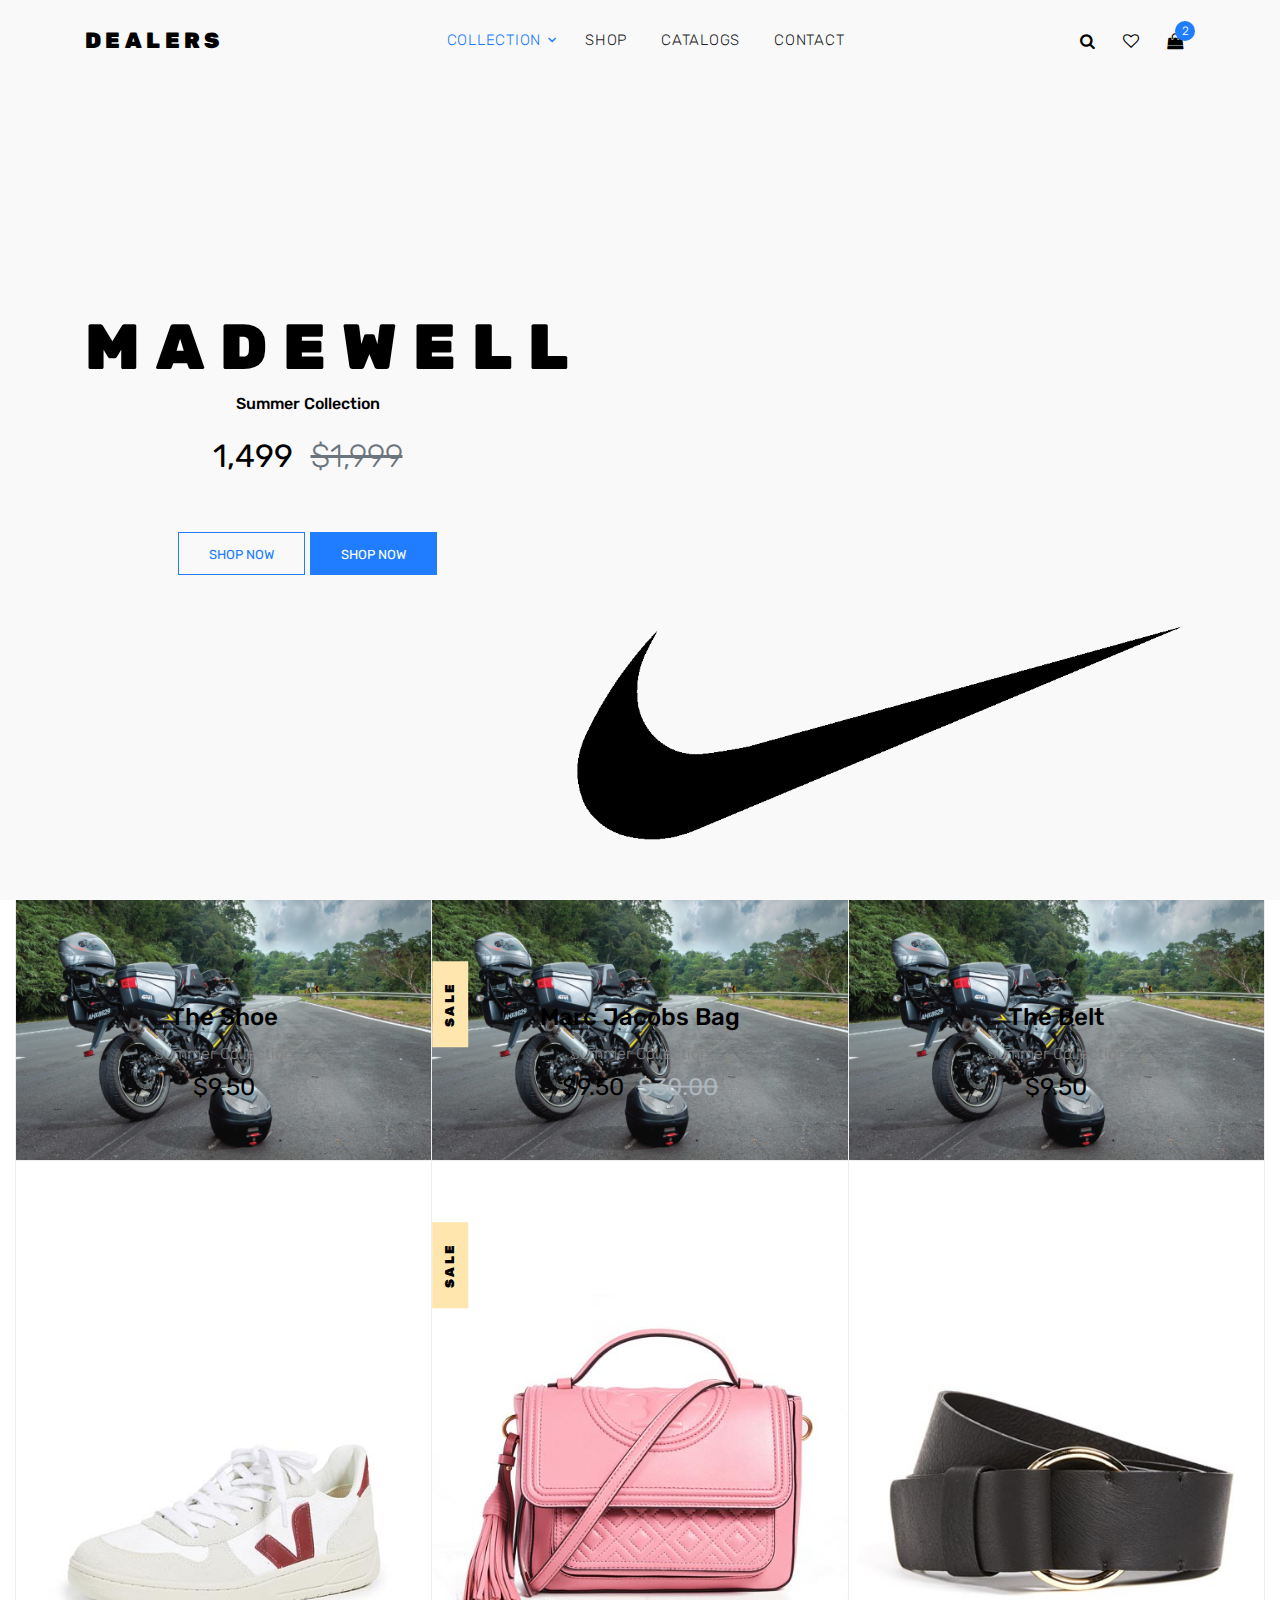
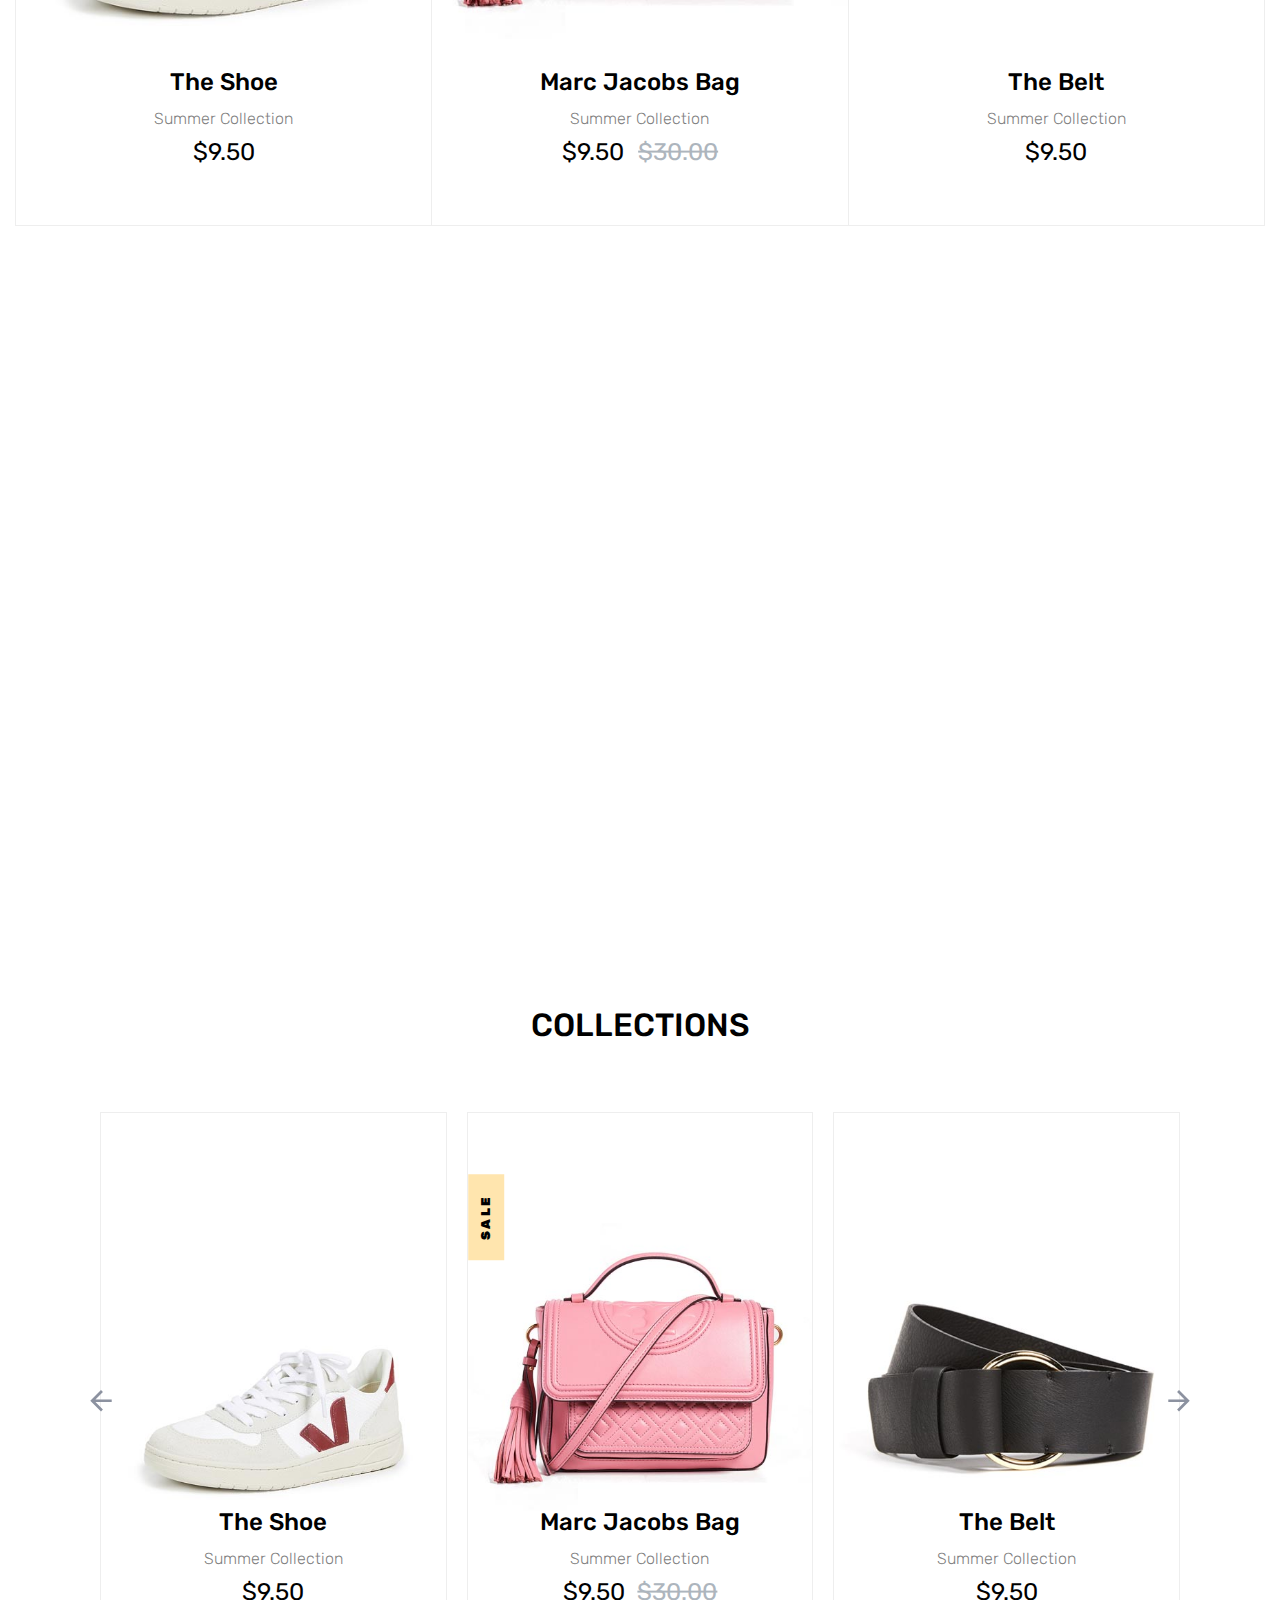
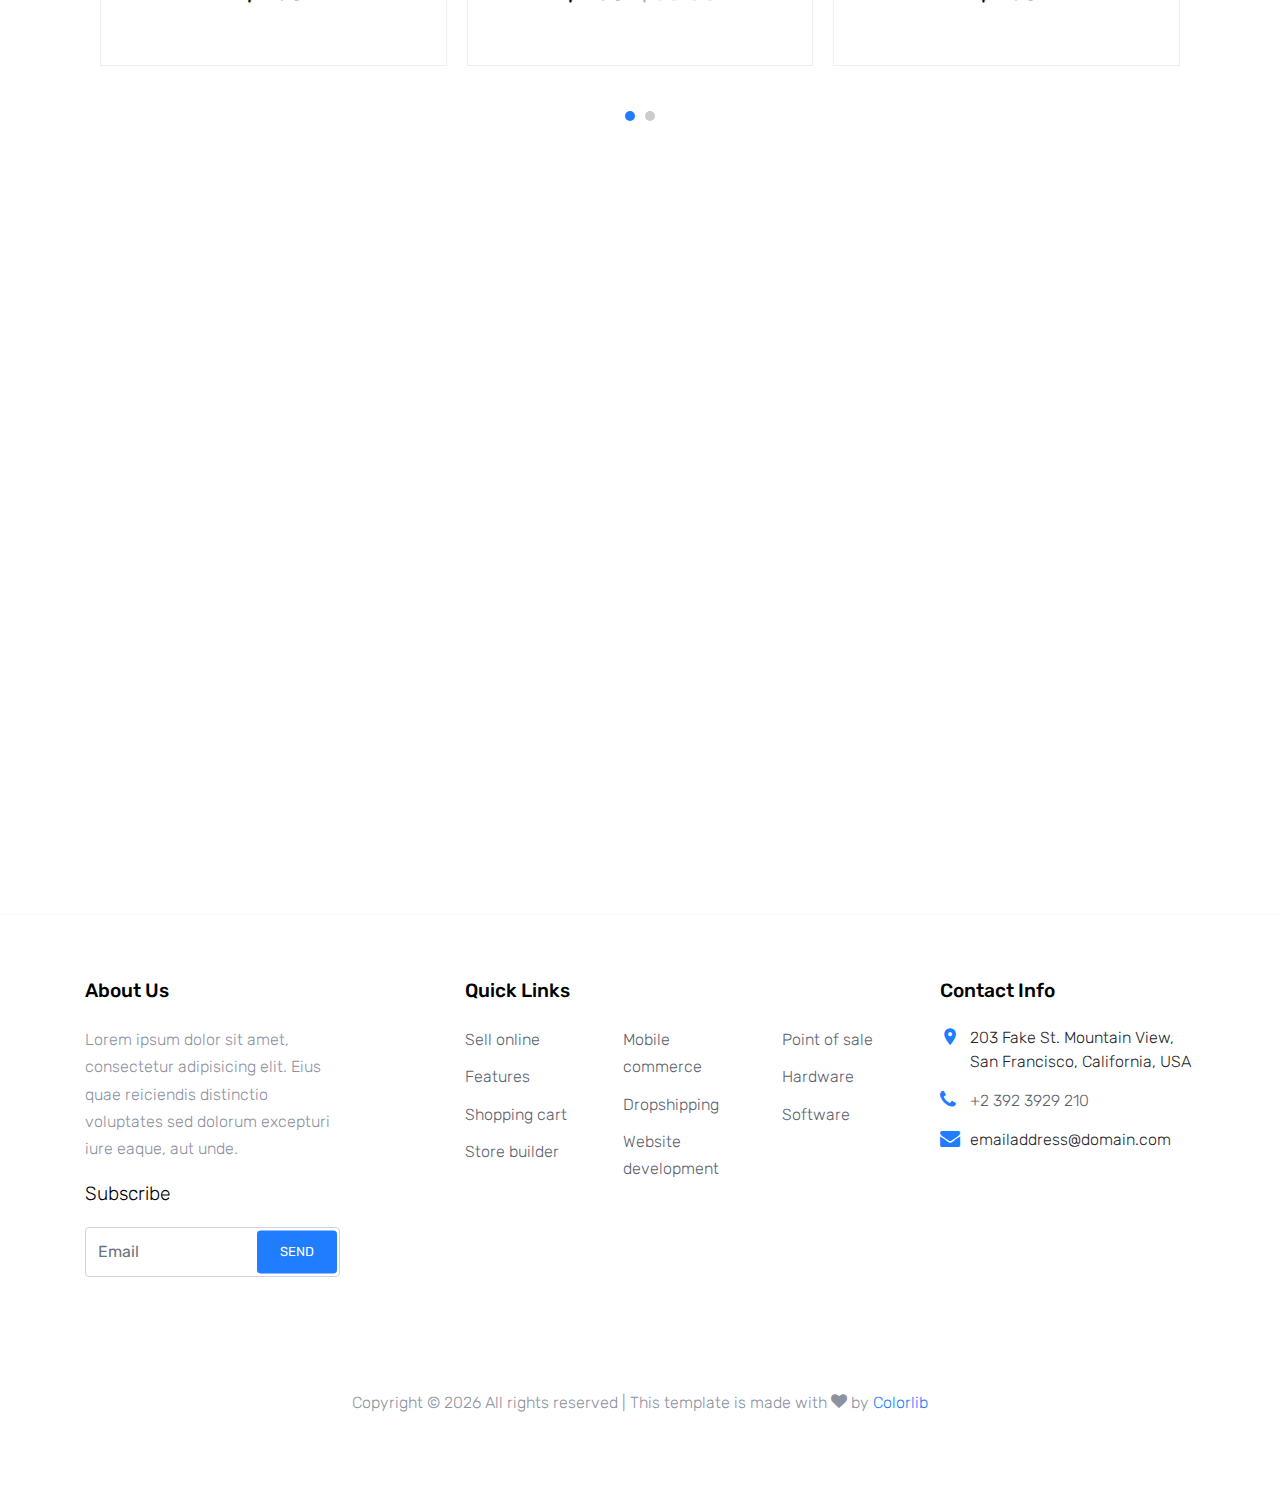
<file: dealers/index.html>
<!DOCTYPE html>
<html lang="en">

<head>
    <title>Givi</title>
    <link rel="shortcut-icon" href="" <meta charset="utf-8">
    <meta name="viewport" content="width=device-width, initial-scale=1, shrink-to-fit=no">

    <link href="https://fonts.googleapis.com/css?family=Rubik:400,700" rel="stylesheet">
    <link rel="stylesheet" href="fonts/icomoon/style.css">

    <link rel="stylesheet" href="css/bootstrap.min.css">
    <link rel="stylesheet" href="css/magnific-popup.css">
    <link rel="stylesheet" href="css/jquery-ui.css">
    <link rel="stylesheet" href="css/owl.carousel.min.css">
    <link rel="stylesheet" href="css/owl.theme.default.min.css">


    <link rel="stylesheet" href="css/aos.css">

    <link rel="stylesheet" href="css/style.css">

</head>

<body>

    <div class="site-wrap" style="min-height: calc(100vh - 392.16px)">


        <div class="site-navbar bg-white py-2">

            <div class="search-wrap">
                <div class="container">
                    <a href="#" class="search-close js-search-close"><span class="icon-close2"></span></a>
                    <form action="#" method="post">
                        <input type="text" class="form-control" placeholder="Search keyword and hit enter...">
                    </form>
                </div>
            </div>

            <div class="container">
                <div class="d-flex align-items-center justify-content-between">
                    <div class="logo">
                        <div class="site-logo">
                            <a href="index.html" class="js-logo-clone">Dealers</a>
                        </div>
                    </div>
                    <div class="main-nav d-none d-lg-block">
                        <nav class="site-navigation text-right text-md-center" role="navigation">
                            <ul class="site-menu js-clone-nav d-none d-lg-block">
                                <li class="has-children active">
                                    <a href="index.html">Collection</a>
                                    <ul class="dropdown">
                                        <li><a href="#">Men</a></li>
                                        <li><a href="#">Women</a></li>
                                        <li><a href="#">Children</a></li>
                                        <li class="has-children">
                                            <a href="#">Sub Menu</a>
                                            <ul class="dropdown">
                                                <li><a href="#">Men</a></li>
                                                <li><a href="#">Women</a></li>
                                                <li><a href="#">Children</a></li>
                                            </ul>
                                        </li>
                                    </ul>
                                </li>

                                <li><a href="shop.html">Shop</a></li>
                                <li><a href="#">Catalogs</a></li>
                                <li><a href="contact.html">Contact</a></li>
                            </ul>
                        </nav>
                    </div>
                    <div class="icons">
                        <a href="#" class="icons-btn d-inline-block js-search-open"><span class="icon-search"></span></a>
                        <a href="#" class="icons-btn d-inline-block"><span class="icon-heart-o"></span></a>
                        <a href="cart.html" class="icons-btn d-inline-block bag">
                            <span class="icon-shopping-bag"></span>
                            <span class="number">2</span>
                        </a>
                        <a href="#" class="site-menu-toggle js-menu-toggle ml-3 d-inline-block d-lg-none"><span class="icon-menu"></span></a>
                    </div>
                </div>
            </div>
        </div>

        <div class="site-blocks-cover" data-aos="fade">
            <div class="container">

                <div class="row align-items-center">
                    <div class="col-lg-5 text-center">
                        <div class="featured-hero-product w-100">
                            <h1 class="mb-2">Madewell</h1>
                            <h4>Summer Collection</h4>
                            <div class="price mt-3 mb-5"><strong>1,499</strong> <del>$1,999</del></div>
                            <p><a href="#" class="btn btn-outline-primary rounded-0">Shop Now</a> <a href="#" class="btn btn-primary rounded-0">Shop Now</a></p>
                        </div>
                    </div>
                    <div class="col-lg-7 align-self-end text-center text-lg-right">
                        <img src="images/_.png" alt="Image" class="img-fluid img-1">
                    </div>

                </div>
            </div>

        </div>


        <div class="products-wrap border-top-0">
            <div class="container-fluid">
                <div class="row no-gutters products">
                    <div class="col-6 col-md-6 col-lg-4">
                        <a href="#" class="item">
                            <img src="images/new/hero_2.jpg" alt="Image" class="img-fluid">
                            <div class="item-info">
                                <h3>The Shoe</h3>
                                <span class="collection d-block">Summer Collection</span>
                                <strong class="price">$9.50</strong>
                            </div>
                        </a>
                    </div>
                    <div class="col-6 col-md-6 col-lg-4">
                        <a href="#" class="item">
                            <span class="tag">Sale</span>
                            <img src="images/new/hero_2.jpg" alt="Image" class="img-fluid">
                            <div class="item-info">
                                <h3>Marc Jacobs Bag</h3>
                                <span class="collection d-block">Summer Collection</span>
                                <strong class="price">$9.50 <del>$30.00</del></strong>
                            </div>
                        </a>
                    </div>
                    <div class="col-6 col-md-6 col-lg-4">
                        <a href="#" class="item">
                            <img src="images/new/hero_2.jpg" alt="Image" class="img-fluid">
                            <div class="item-info">
                                <h3>The Belt</h3>
                                <span class="collection d-block">Summer Collection</span>
                                <strong class="price">$9.50</strong>
                            </div>
                        </a>
                    </div>

                    <div class="col-6 col-md-6 col-lg-4">
                        <a href="#" class="item">
                            <img src="images/product_1.jpg" alt="Image" class="img-fluid">
                            <div class="item-info">
                                <h3>The Shoe</h3>
                                <span class="collection d-block">Summer Collection</span>
                                <strong class="price">$9.50</strong>
                            </div>
                        </a>
                    </div>
                    <div class="col-6 col-md-6 col-lg-4">
                        <a href="#" class="item">
                            <span class="tag">Sale</span>
                            <img src="images/product_2.jpg" alt="Image" class="img-fluid">
                            <div class="item-info">
                                <h3>Marc Jacobs Bag</h3>
                                <span class="collection d-block">Summer Collection</span>
                                <strong class="price">$9.50 <del>$30.00</del></strong>
                            </div>
                        </a>
                    </div>
                    <div class="col-6 col-md-6 col-lg-4">
                        <a href="#" class="item">
                            <img src="images/product_3.jpg" alt="Image" class="img-fluid">
                            <div class="item-info">
                                <h3>The Belt</h3>
                                <span class="collection d-block">Summer Collection</span>
                                <strong class="price">$9.50</strong>
                            </div>
                        </a>
                    </div>

                </div>
            </div>
        </div>

        <div class="site-blocks-cover inner-page py-5" data-aos="fade">
            <div class="container">
                <div class="row align-items-center">
                    <div class="col-lg-4 ml-auto order-lg-2 align-self-start">
                        <div class="site-block-cover-content">
                            <h2 class="sub-title">#New Summer Collection 2019</h2>
                            <h1>Jacket</h1>
                            <p><a href="#" class="btn btn-black rounded-0">Shop Now</a></p>
                        </div>
                    </div>
                    <div class="col-lg-8 order-1 align-self-end">
                        <img src="images/model_woman_1.png" alt="Image" class="img-fluid">
                    </div>
                </div>
            </div>
        </div>

        <div class="site-section">
            <div class="container">
                <div class="row">
                    <div class="title-section text-center col-12">
                        <h2 class="text-uppercase">Collections</h2>
                    </div>
                </div>
                <div class="row">
                    <div class="col-md-12 block-3 products-wrap">
                        <div class="nonloop-block-3 owl-carousel">

                            <div class="product">
                                <a href="#" class="item">
                                    <img src="images/product_1.jpg" alt="Image" class="img-fluid">
                                    <div class="item-info">
                                        <h3>The Shoe</h3>
                                        <span class="collection d-block">Summer Collection</span>
                                        <strong class="price">$9.50</strong>
                                    </div>
                                </a>
                            </div>

                            <div class="product">
                                <a href="#" class="item">
                                    <span class="tag">Sale</span>
                                    <img src="images/product_2.jpg" alt="Image" class="img-fluid">
                                    <div class="item-info">
                                        <h3>Marc Jacobs Bag</h3>
                                        <span class="collection d-block">Summer Collection</span>
                                        <strong class="price">$9.50 <del>$30.00</del></strong>
                                    </div>
                                </a>
                            </div>

                            <div class="product">
                                <a href="#" class="item">
                                    <img src="images/product_3.jpg" alt="Image" class="img-fluid">
                                    <div class="item-info">
                                        <h3>The Belt</h3>
                                        <span class="collection d-block">Summer Collection</span>
                                        <strong class="price">$9.50</strong>
                                    </div>
                                </a>
                            </div>

                            <div class="product">
                                <a href="#" class="item">
                                    <img src="images/product_1.jpg" alt="Image" class="img-fluid">
                                    <div class="item-info">
                                        <h3>The Shoe</h3>
                                        <span class="collection d-block">Summer Collection</span>
                                        <strong class="price">$9.50</strong>
                                    </div>
                                </a>
                            </div>

                            <div class="product">
                                <a href="#" class="item">
                                    <span class="tag">Sale</span>
                                    <img src="images/product_2.jpg" alt="Image" class="img-fluid">
                                    <div class="item-info">
                                        <h3>Marc Jacobs Bag</h3>
                                        <span class="collection d-block">Summer Collection</span>
                                        <strong class="price">$9.50 <del>$30.00</del></strong>
                                    </div>
                                </a>
                            </div>

                            <div class="product">
                                <a href="#" class="item">
                                    <img src="images/product_3.jpg" alt="Image" class="img-fluid">
                                    <div class="item-info">
                                        <h3>The Belt</h3>
                                        <span class="collection d-block">Summer Collection</span>
                                        <strong class="price">$9.50</strong>
                                    </div>
                                </a>
                            </div>

                        </div>
                    </div>
                </div>
            </div>
        </div>


        <div class="site-blocks-cover inner-page py-5" data-aos="fade">
            <div class="container">
                <div class="row align-items-center">
                    <div class="col-lg-6 ml-auto order-lg-2 align-self-start">
                        <div class="site-block-cover-content">
                            <h2 class="sub-title">#New Summer Collection 2019</h2>
                            <h1>New Denim Coat</h1>
                            <p><a href="#" class="btn btn-black rounded-0">Shop Now</a></p>
                        </div>
                    </div>
                    <div class="col-lg-6 order-1 align-self-end">
                        <img src="images/model_5.png" alt="Image" class="img-fluid">
                    </div>
                </div>
            </div>
        </div>

        <footer class="site-footer custom-border-top">
            <div class="container">
                <div class="row">
                    <div class="col-md-6 col-lg-3 mb-4 mb-lg-0">

                        <div class="block-7">
                            <h3 class="footer-heading mb-4">About Us</h3>
                            <p>Lorem ipsum dolor sit amet, consectetur adipisicing elit. Eius quae reiciendis distinctio voluptates sed dolorum excepturi iure eaque, aut unde.</p>
                        </div>
                        <div class="block-7">
                            <form action="#" method="post">
                                <label for="email_subscribe" class="footer-heading">Subscribe</label>
                                <div class="form-group">
                                    <input type="text" class="form-control py-4" id="email_subscribe" placeholder="Email">
                                    <input type="submit" class="btn btn-sm btn-primary" value="Send">
                                </div>
                            </form>
                        </div>
                    </div>
                    <div class="col-lg-5 ml-auto mb-5 mb-lg-0">
                        <div class="row">
                            <div class="col-md-12">
                                <h3 class="footer-heading mb-4">Quick Links</h3>
                            </div>
                            <div class="col-md-6 col-lg-4">
                                <ul class="list-unstyled">
                                    <li><a href="#">Sell online</a></li>
                                    <li><a href="#">Features</a></li>
                                    <li><a href="#">Shopping cart</a></li>
                                    <li><a href="#">Store builder</a></li>
                                </ul>
                            </div>
                            <div class="col-md-6 col-lg-4">
                                <ul class="list-unstyled">
                                    <li><a href="#">Mobile commerce</a></li>
                                    <li><a href="#">Dropshipping</a></li>
                                    <li><a href="#">Website development</a></li>
                                </ul>
                            </div>
                            <div class="col-md-6 col-lg-4">
                                <ul class="list-unstyled">
                                    <li><a href="#">Point of sale</a></li>
                                    <li><a href="#">Hardware</a></li>
                                    <li><a href="#">Software</a></li>
                                </ul>
                            </div>
                        </div>
                    </div>

                    <div class="col-md-6 col-lg-3">
                        <div class="block-5 mb-5">
                            <h3 class="footer-heading mb-4">Contact Info</h3>
                            <ul class="list-unstyled">
                                <li class="address">203 Fake St. Mountain View, San Francisco, California, USA</li>
                                <li class="phone"><a href="tel://23923929210">+2 392 3929 210</a></li>
                                <li class="email">emailaddress@domain.com</li>
                            </ul>
                        </div>


                    </div>
                </div>
                <div class="row pt-5 mt-5 text-center">
                    <div class="col-md-12">
                        <p>
                            <!-- Link back to Colorlib can't be removed. Template is licensed under CC BY 3.0. -->
                            Copyright &copy;
                            <script>
                                document.write(new Date().getFullYear());
                            </script> All rights reserved | This template is made with <i class="icon-heart" aria-hidden="true"></i> by <a href="https://colorlib.com" target="_blank" class="text-primary">Colorlib</a>
                            <!-- Link back to Colorlib can't be removed. Template is licensed under CC BY 3.0. -->
                        </p>
                    </div>

                </div>
            </div>
        </footer>
    </div>

    <script src="js/jquery-3.3.1.min.js"></script>
    <script src="js/jquery-ui.js"></script>
    <script src="js/popper.min.js"></script>
    <script src="js/bootstrap.min.js"></script>
    <script src="js/owl.carousel.min.js"></script>
    <script src="js/jquery.magnific-popup.min.js"></script>
    <script src="js/aos.js"></script>

    <script src="js/main.js"></script>

</body>

</html>
</file>
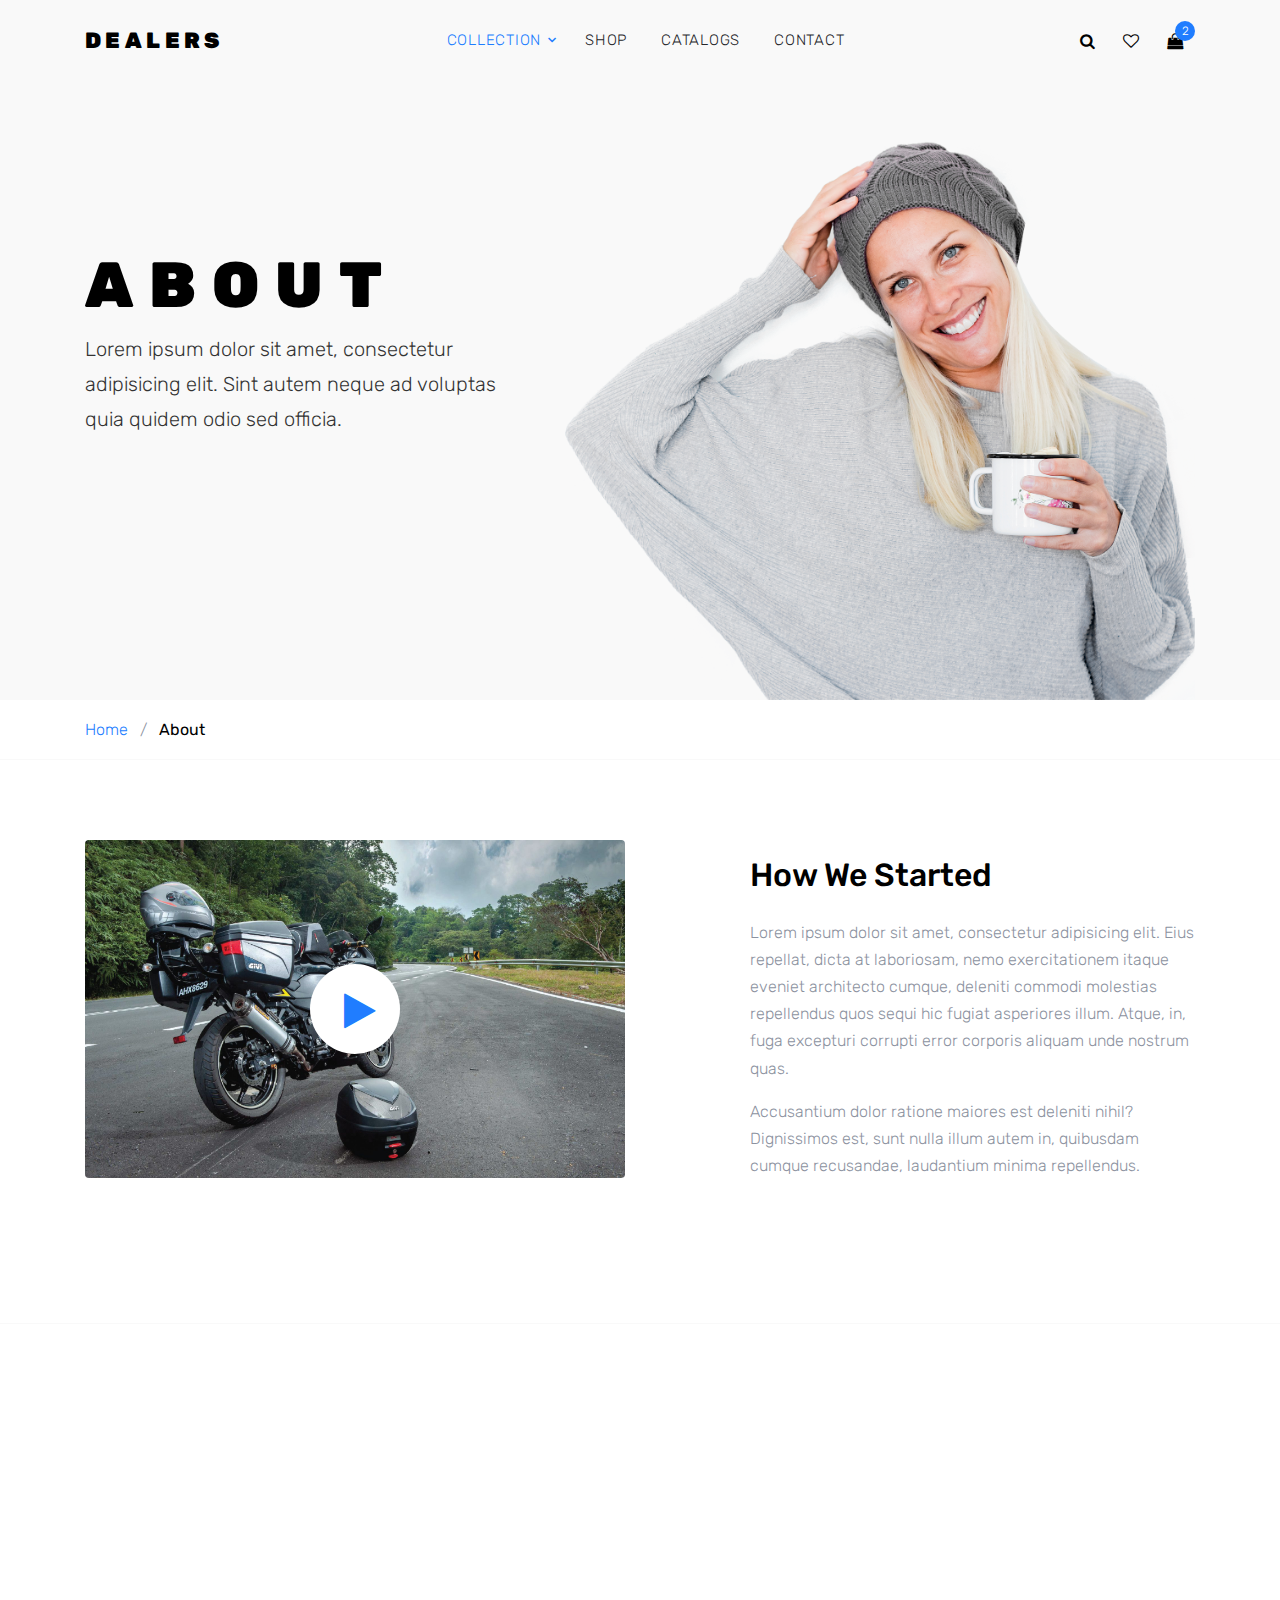
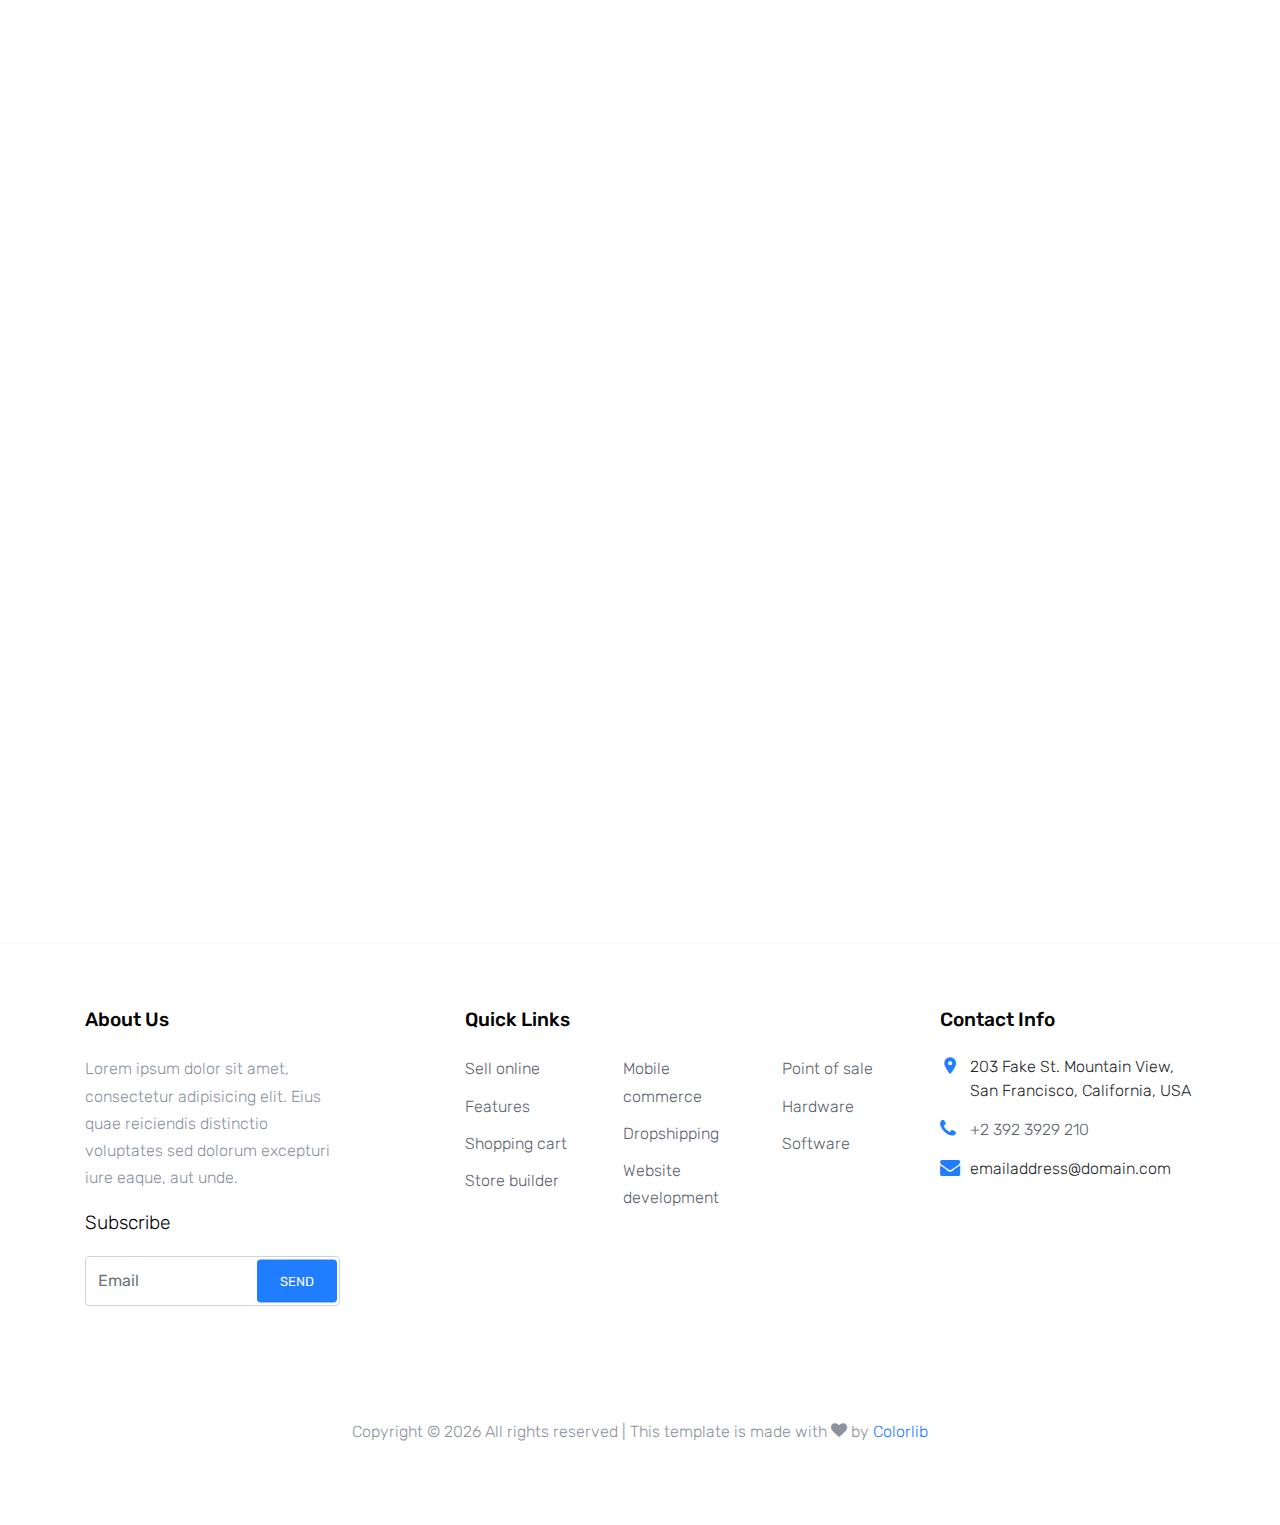
<file: dealers/about.html>
<!DOCTYPE html>
<html lang="en">

<head>
    <title>Dealers &mdash; Colorlib e-Commerce Template</title>
    <meta charset="utf-8">
    <meta name="viewport" content="width=device-width, initial-scale=1, shrink-to-fit=no">

    <link href="https://fonts.googleapis.com/css?family=Rubik:400,700" rel="stylesheet">
    <link rel="stylesheet" href="fonts/icomoon/style.css">

    <link rel="stylesheet" href="css/bootstrap.min.css">
    <link rel="stylesheet" href="css/magnific-popup.css">
    <link rel="stylesheet" href="css/jquery-ui.css">
    <link rel="stylesheet" href="css/owl.carousel.min.css">
    <link rel="stylesheet" href="css/owl.theme.default.min.css">


    <link rel="stylesheet" href="css/aos.css">

    <link rel="stylesheet" href="css/style.css">

</head>

<body>

    <div class="site-wrap" style="min-height: calc(100vh - 392.16px)">


        <div class="site-navbar bg-white py-2">

            <div class="search-wrap">
                <div class="container">
                    <a href="#" class="search-close js-search-close"><span class="icon-close2"></span></a>
                    <form action="#" method="post">
                        <input type="text" class="form-control" placeholder="Search keyword and hit enter...">
                    </form>
                </div>
            </div>

            <div class="container">
                <div class="d-flex align-items-center justify-content-between">
                    <div class="logo">
                        <div class="site-logo">
                            <a href="index.html" class="js-logo-clone">Dealers</a>
                        </div>
                    </div>
                    <div class="main-nav d-none d-lg-block">
                        <nav class="site-navigation text-right text-md-center" role="navigation">
                            <ul class="site-menu js-clone-nav d-none d-lg-block">
                                <li class="has-children active">
                                    <a href="index.html">Collection</a>
                                    <ul class="dropdown">
                                        <li><a href="#">Men</a></li>
                                        <li><a href="#">Women</a></li>
                                        <li><a href="#">Children</a></li>
                                        <li class="has-children">
                                            <a href="#">Sub Menu</a>
                                            <ul class="dropdown">
                                                <li><a href="#">Men</a></li>
                                                <li><a href="#">Women</a></li>
                                                <li><a href="#">Children</a></li>
                                            </ul>
                                        </li>
                                    </ul>
                                </li>

                                <li><a href="shop.html">Shop</a></li>
                                <li><a href="#">Catalogs</a></li>
                                <li><a href="contact.html">Contact</a></li>
                            </ul>
                        </nav>
                    </div>
                    <div class="icons">
                        <a href="#" class="icons-btn d-inline-block js-search-open"><span class="icon-search"></span></a>
                        <a href="#" class="icons-btn d-inline-block"><span class="icon-heart-o"></span></a>
                        <a href="cart.html" class="icons-btn d-inline-block bag">
                            <span class="icon-shopping-bag"></span>
                            <span class="number">2</span>
                        </a>
                        <a href="#" class="site-menu-toggle js-menu-toggle ml-3 d-inline-block d-lg-none"><span class="icon-menu"></span></a>
                    </div>
                </div>
            </div>
        </div>

        <div class="site-blocks-cover inner-page" data-aos="fade">
            <div class="container">

                <div class="row align-items-center">
                    <div class="col-lg-5 text-left">
                        <div class="featured-hero-product w-100 text-left">
                            <h1 class="mb-2">About</h1>
                            <p>Lorem ipsum dolor sit amet, consectetur adipisicing elit. Sint autem neque ad voluptas quia quidem odio sed officia.</p>
                        </div>
                    </div>
                    <div class="col-lg-7 align-self-end text-center text-lg-right">
                        <img src="images/model_woman_1.png" alt="Image" class="img-fluid img-1">
                    </div>

                </div>
            </div>

        </div>

        <div class="custom-border-bottom py-3">
            <div class="container">
                <div class="row">
                    <div class="col-md-12 mb-0"><a href="index.html">Home</a> <span class="mx-2 mb-0">/</span> <strong class="text-black">About</strong></div>
                </div>
            </div>
        </div>

        <div class="site-section custom-border-bottom" data-aos="fade">
            <div class="container">
                <div class="row mb-5">
                    <div class="col-md-6">
                        <div class="block-16">
                            <figure>
                                <img src="images/new/hero_2.jpg" alt="Image placeholder" class="img-fluid rounded">
                                <a href="https://vimeo.com/channels/staffpicks/93951774" class="play-button popup-vimeo"><span class="icon-play"></span></a>

                            </figure>
                        </div>
                    </div>
                    <div class="col-md-1"></div>
                    <div class="col-md-5">


                        <div class="site-section-heading pt-3 mb-4">
                            <h2 class="text-black">How We Started</h2>
                        </div>
                        <p>Lorem ipsum dolor sit amet, consectetur adipisicing elit. Eius repellat, dicta at laboriosam, nemo exercitationem itaque eveniet architecto cumque, deleniti commodi molestias repellendus quos sequi hic fugiat asperiores illum.
                            Atque, in, fuga excepturi corrupti error corporis aliquam unde nostrum quas.</p>
                        <p>Accusantium dolor ratione maiores est deleniti nihil? Dignissimos est, sunt nulla illum autem in, quibusdam cumque recusandae, laudantium minima repellendus.</p>

                    </div>
                </div>
            </div>
        </div>

        <div class="site-section site-section-sm site-blocks-1 border-0" data-aos="fade">
            <div class="container">
                <div class="row">
                    <div class="col-md-6 col-lg-4 d-lg-flex mb-4 mb-lg-0 pl-4" data-aos="fade-up" data-aos-delay="">
                        <div class="icon mr-4 align-self-start">
                            <span class="icon-truck"></span>
                        </div>
                        <div class="text">
                            <h2>Free Shipping</h2>
                            <p>Lorem ipsum dolor sit amet, consectetur adipiscing elit. Phasellus at iaculis quam. Integer accumsan tincidunt fringilla.</p>
                        </div>
                    </div>
                    <div class="col-md-6 col-lg-4 d-lg-flex mb-4 mb-lg-0 pl-4" data-aos="fade-up" data-aos-delay="100">
                        <div class="icon mr-4 align-self-start">
                            <span class="icon-refresh2"></span>
                        </div>
                        <div class="text">
                            <h2>Free Returns</h2>
                            <p>Lorem ipsum dolor sit amet, consectetur adipiscing elit. Phasellus at iaculis quam. Integer accumsan tincidunt fringilla.</p>
                        </div>
                    </div>
                    <div class="col-md-6 col-lg-4 d-lg-flex mb-4 mb-lg-0 pl-4" data-aos="fade-up" data-aos-delay="200">
                        <div class="icon mr-4 align-self-start">
                            <span class="icon-help"></span>
                        </div>
                        <div class="text">
                            <h2>Customer Support</h2>
                            <p>Lorem ipsum dolor sit amet, consectetur adipiscing elit. Phasellus at iaculis quam. Integer accumsan tincidunt fringilla.</p>
                        </div>
                    </div>
                </div>
            </div>
        </div>




        <div class="site-section custom-border-bottom" data-aos="fade">
            <div class="container">
                <div class="row justify-content-center mb-5">
                    <div class="col-md-7 site-section-heading text-center pt-4">
                        <h2>The Team</h2>
                    </div>
                </div>
                <div class="row">
                    <div class="col-md-6 col-lg-6 mb-5">

                        <div class="block-38 text-center">
                            <div class="block-38-img">
                                <div class="block-38-header">
                                    <img src="images/person_1.jpg" alt="Image placeholder" class="mb-4">
                                    <h3 class="block-38-heading h4">Elizabeth Graham</h3>
                                    <p class="block-38-subheading">CEO/Co-Founder</p>
                                </div>
                                <div class="block-38-body">
                                    <p>Lorem ipsum dolor sit amet consectetur adipisicing elit. Vitae aut minima nihil sit distinctio recusandae doloribus ut fugit officia voluptate soluta. </p>
                                </div>
                            </div>
                        </div>
                    </div>
                    <div class="col-md-6 col-lg-6 mb-5">
                        <div class="block-38 text-center">
                            <div class="block-38-img">
                                <div class="block-38-header">
                                    <img src="images/person_2.jpg" alt="Image placeholder" class="mb-4">
                                    <h3 class="block-38-heading h4">Jennifer Greive</h3>
                                    <p class="block-38-subheading">Co-Founder</p>
                                </div>
                                <div class="block-38-body">
                                    <p>Lorem ipsum dolor sit amet consectetur adipisicing elit. Vitae aut minima nihil sit distinctio recusandae doloribus ut fugit officia voluptate soluta. </p>
                                </div>
                            </div>
                        </div>
                    </div>
                    <div class="col-md-6 col-lg-6 mb-5">
                        <div class="block-38 text-center">
                            <div class="block-38-img">
                                <div class="block-38-header">
                                    <img src="images/person_2.jpg" alt="Image placeholder" class="mb-4">
                                    <h3 class="block-38-heading h4">Patrick Marx</h3>
                                    <p class="block-38-subheading">Marketing</p>
                                </div>
                                <div class="block-38-body">
                                    <p>Lorem ipsum dolor sit amet consectetur adipisicing elit. Vitae aut minima nihil sit distinctio recusandae doloribus ut fugit officia voluptate soluta. </p>
                                </div>
                            </div>
                        </div>
                    </div>
                    <div class="col-md-6 col-lg-6 mb-5">
                        <div class="block-38 text-center">
                            <div class="block-38-img">
                                <div class="block-38-header">
                                    <img src="images/person_1.jpg" alt="Image placeholder" class="mb-4">
                                    <h3 class="block-38-heading h4">Mike Coolbert</h3>
                                    <p class="block-38-subheading">Sales Manager</p>
                                </div>
                                <div class="block-38-body">
                                    <p>Lorem ipsum dolor sit amet consectetur adipisicing elit. Vitae aut minima nihil sit distinctio recusandae doloribus ut fugit officia voluptate soluta. </p>
                                </div>
                            </div>
                        </div>
                    </div>
                </div>
            </div>
        </div>

        <footer class="site-footer custom-border-top">
            <div class="container">
                <div class="row">
                    <div class="col-md-6 col-lg-3 mb-4 mb-lg-0">

                        <div class="block-7">
                            <h3 class="footer-heading mb-4">About Us</h3>
                            <p>Lorem ipsum dolor sit amet, consectetur adipisicing elit. Eius quae reiciendis distinctio voluptates sed dolorum excepturi iure eaque, aut unde.</p>
                        </div>
                        <div class="block-7">
                            <form action="#" method="post">
                                <label for="email_subscribe" class="footer-heading">Subscribe</label>
                                <div class="form-group">
                                    <input type="text" class="form-control py-4" id="email_subscribe" placeholder="Email">
                                    <input type="submit" class="btn btn-sm btn-primary" value="Send">
                                </div>
                            </form>
                        </div>

                    </div>
                    <div class="col-lg-5 ml-auto mb-5 mb-lg-0">
                        <div class="row">
                            <div class="col-md-12">
                                <h3 class="footer-heading mb-4">Quick Links</h3>
                            </div>
                            <div class="col-md-6 col-lg-4">
                                <ul class="list-unstyled">
                                    <li><a href="#">Sell online</a></li>
                                    <li><a href="#">Features</a></li>
                                    <li><a href="#">Shopping cart</a></li>
                                    <li><a href="#">Store builder</a></li>
                                </ul>
                            </div>
                            <div class="col-md-6 col-lg-4">
                                <ul class="list-unstyled">
                                    <li><a href="#">Mobile commerce</a></li>
                                    <li><a href="#">Dropshipping</a></li>
                                    <li><a href="#">Website development</a></li>
                                </ul>
                            </div>
                            <div class="col-md-6 col-lg-4">
                                <ul class="list-unstyled">
                                    <li><a href="#">Point of sale</a></li>
                                    <li><a href="#">Hardware</a></li>
                                    <li><a href="#">Software</a></li>
                                </ul>
                            </div>
                        </div>
                    </div>

                    <div class="col-md-6 col-lg-3">
                        <div class="block-5 mb-5">
                            <h3 class="footer-heading mb-4">Contact Info</h3>
                            <ul class="list-unstyled">
                                <li class="address">203 Fake St. Mountain View, San Francisco, California, USA</li>
                                <li class="phone"><a href="tel://23923929210">+2 392 3929 210</a></li>
                                <li class="email">emailaddress@domain.com</li>
                            </ul>
                        </div>


                    </div>
                </div>
                <div class="row pt-5 mt-5 text-center">
                    <div class="col-md-12">
                        <p>
                            <!-- Link back to Colorlib can't be removed. Template is licensed under CC BY 3.0. -->
                            Copyright &copy;
                            <script>
                                document.write(new Date().getFullYear());
                            </script> All rights reserved | This template is made with <i class="icon-heart" aria-hidden="true"></i> by <a href="https://colorlib.com" target="_blank" class="text-primary">Colorlib</a>
                            <!-- Link back to Colorlib can't be removed. Template is licensed under CC BY 3.0. -->
                        </p>
                    </div>

                </div>
            </div>
        </footer>
    </div>

    <script src="js/jquery-3.3.1.min.js"></script>
    <script src="js/jquery-ui.js"></script>
    <script src="js/popper.min.js"></script>
    <script src="js/bootstrap.min.js"></script>
    <script src="js/owl.carousel.min.js"></script>
    <script src="js/jquery.magnific-popup.min.js"></script>
    <script src="js/aos.js"></script>

    <script src="js/main.js"></script>

</body>

</html>
</file>
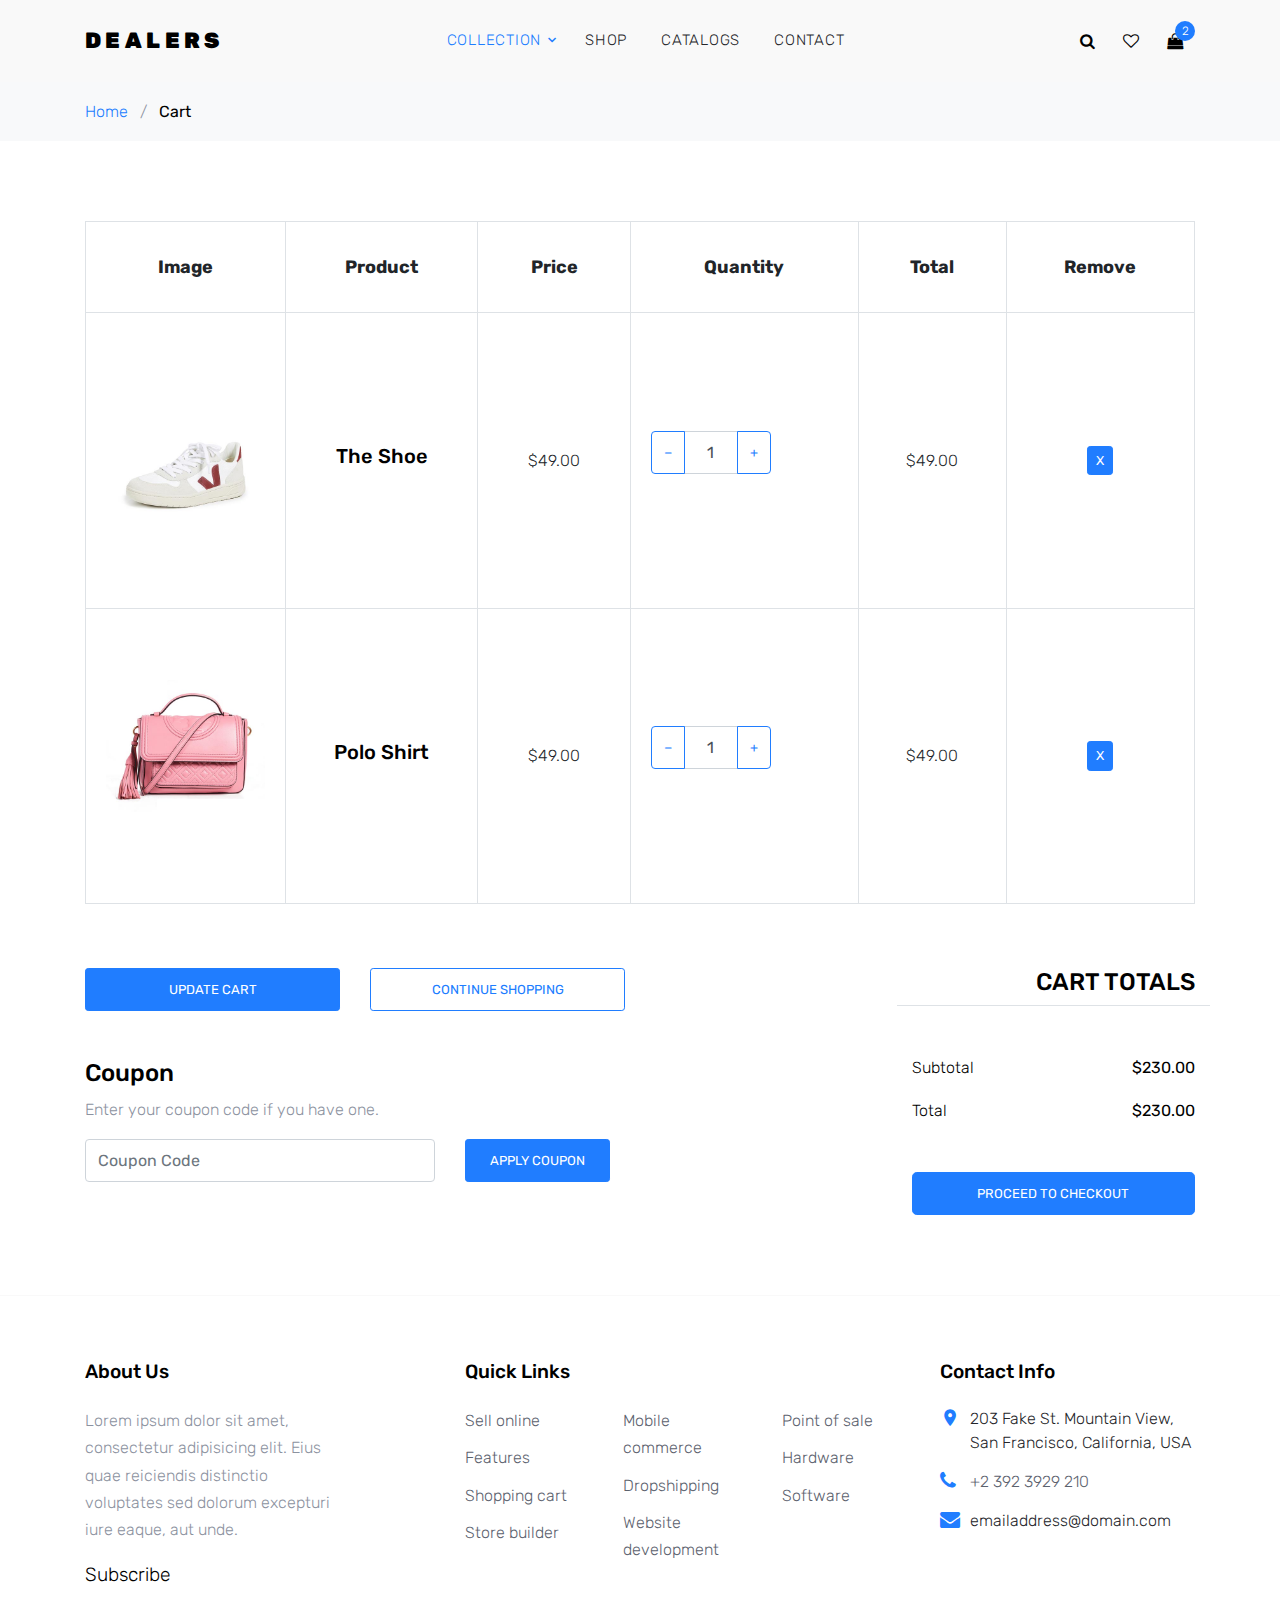
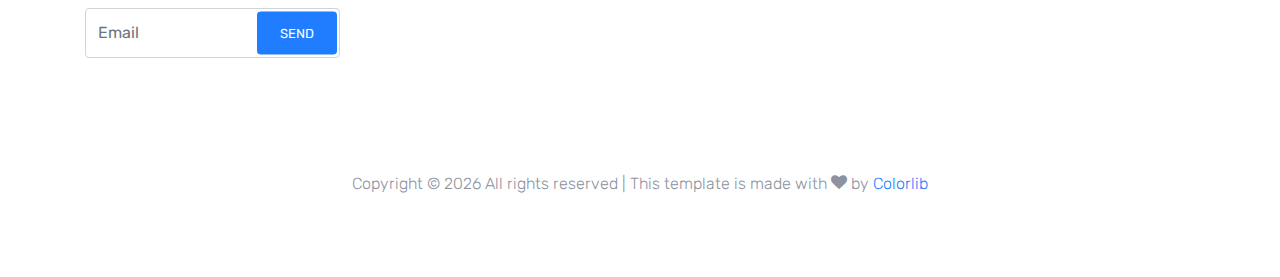
<file: dealers/cart.html>
<!DOCTYPE html>
<html lang="en">

<head>
    <title>Dealers &mdash; Colorlib e-Commerce Template</title>
    <meta charset="utf-8">
    <meta name="viewport" content="width=device-width, initial-scale=1, shrink-to-fit=no">

    <link href="https://fonts.googleapis.com/css?family=Rubik:400,700" rel="stylesheet">
    <link rel="stylesheet" href="fonts/icomoon/style.css">

    <link rel="stylesheet" href="css/bootstrap.min.css">
    <link rel="stylesheet" href="css/magnific-popup.css">
    <link rel="stylesheet" href="css/jquery-ui.css">
    <link rel="stylesheet" href="css/owl.carousel.min.css">
    <link rel="stylesheet" href="css/owl.theme.default.min.css">
    <link rel="stylesheet" href="css/aos.css">
    <link rel="stylesheet" href="css/style.css">

</head>

<body>

    <div class="site-wrap" style="min-height: calc(100vh - 392.16px)">


        <div class="site-navbar bg-white py-2 position-relative">

            <div class="search-wrap">
                <div class="container">
                    <a href="#" class="search-close js-search-close"><span class="icon-close2"></span></a>
                    <form action="#" method="post">
                        <input type="text" class="form-control" placeholder="Search keyword and hit enter...">
                    </form>
                </div>
            </div>

            <div class="container">
                <div class="d-flex align-items-center justify-content-between">
                    <div class="logo">
                        <div class="site-logo">
                            <a href="index.html" class="js-logo-clone">Dealers</a>
                        </div>
                    </div>
                    <div class="main-nav d-none d-lg-block">
                        <nav class="site-navigation text-right text-md-center" role="navigation">
                            <ul class="site-menu js-clone-nav d-none d-lg-block">
                                <li class="has-children active">
                                    <a href="index.html">Collection</a>
                                    <ul class="dropdown">
                                        <li><a href="#">Men</a></li>
                                        <li><a href="#">Women</a></li>
                                        <li><a href="#">Children</a></li>
                                        <li class="has-children">
                                            <a href="#">Sub Menu</a>
                                            <ul class="dropdown">
                                                <li><a href="#">Men</a></li>
                                                <li><a href="#">Women</a></li>
                                                <li><a href="#">Children</a></li>
                                            </ul>
                                        </li>
                                    </ul>
                                </li>

                                <li><a href="shop.html">Shop</a></li>
                                <li><a href="#">Catalogs</a></li>
                                <li><a href="contact.html">Contact</a></li>
                            </ul>
                        </nav>
                    </div>
                    <div class="icons">
                        <a href="#" class="icons-btn d-inline-block js-search-open"><span class="icon-search"></span></a>
                        <a href="#" class="icons-btn d-inline-block"><span class="icon-heart-o"></span></a>
                        <a href="cart.html" class="icons-btn d-inline-block bag">
                            <span class="icon-shopping-bag"></span>
                            <span class="number">2</span>
                        </a>
                        <a href="#" class="site-menu-toggle js-menu-toggle ml-3 d-inline-block d-lg-none"><span class="icon-menu"></span></a>
                    </div>
                </div>
            </div>
        </div>

        <div class="bg-light py-3">
            <div class="container">
                <div class="row">
                    <div class="col-md-12 mb-0"><a href="index.html">Home</a> <span class="mx-2 mb-0">/</span> <strong class="text-black">Cart</strong></div>
                </div>
            </div>
        </div>

        <div class="site-section">
            <div class="container">
                <div class="row mb-5">
                    <form class="col-md-12" method="post">
                        <div class="site-blocks-table">
                            <table class="table table-bordered">
                                <thead>
                                    <tr>
                                        <th class="product-thumbnail">Image</th>
                                        <th class="product-name">Product</th>
                                        <th class="product-price">Price</th>
                                        <th class="product-quantity">Quantity</th>
                                        <th class="product-total">Total</th>
                                        <th class="product-remove">Remove</th>
                                    </tr>
                                </thead>
                                <tbody>
                                    <tr>
                                        <td class="product-thumbnail">
                                            <img src="images/product_1.jpg" alt="Image" class="img-fluid">
                                        </td>
                                        <td class="product-name">
                                            <h2 class="h5 text-black">The Shoe</h2>
                                        </td>
                                        <td>$49.00</td>
                                        <td>
                                            <div class="input-group mb-3" style="max-width: 120px;">
                                                <div class="input-group-prepend">
                                                    <button class="btn btn-outline-primary js-btn-minus" type="button">&minus;</button>
                                                </div>
                                                <input type="text" class="form-control text-center" value="1" placeholder="" aria-label="Example text with button addon" aria-describedby="button-addon1">
                                                <div class="input-group-append">
                                                    <button class="btn btn-outline-primary js-btn-plus" type="button">&plus;</button>
                                                </div>
                                            </div>

                                        </td>
                                        <td>$49.00</td>
                                        <td><a href="#" class="btn btn-primary height-auto btn-sm">X</a></td>
                                    </tr>

                                    <tr>
                                        <td class="product-thumbnail">
                                            <img src="images/product_2.jpg" alt="Image" class="img-fluid">
                                        </td>
                                        <td class="product-name">
                                            <h2 class="h5 text-black">Polo Shirt</h2>
                                        </td>
                                        <td>$49.00</td>
                                        <td>
                                            <div class="input-group mb-3" style="max-width: 120px;">
                                                <div class="input-group-prepend">
                                                    <button class="btn btn-outline-primary js-btn-minus" type="button">&minus;</button>
                                                </div>
                                                <input type="text" class="form-control text-center" value="1" placeholder="" aria-label="Example text with button addon" aria-describedby="button-addon1">
                                                <div class="input-group-append">
                                                    <button class="btn btn-outline-primary js-btn-plus" type="button">&plus;</button>
                                                </div>
                                            </div>

                                        </td>
                                        <td>$49.00</td>
                                        <td><a href="#" class="btn btn-primary height-auto btn-sm">X</a></td>
                                    </tr>
                                </tbody>
                            </table>
                        </div>
                    </form>
                </div>

                <div class="row">
                    <div class="col-md-6">
                        <div class="row mb-5">
                            <div class="col-md-6 mb-3 mb-md-0">
                                <button class="btn btn-primary btn-sm btn-block">Update Cart</button>
                            </div>
                            <div class="col-md-6">
                                <button class="btn btn-outline-primary btn-sm btn-block">Continue Shopping</button>
                            </div>
                        </div>
                        <div class="row">
                            <div class="col-md-12">
                                <label class="text-black h4" for="coupon">Coupon</label>
                                <p>Enter your coupon code if you have one.</p>
                            </div>
                            <div class="col-md-8 mb-3 mb-md-0">
                                <input type="text" class="form-control py-3" id="coupon" placeholder="Coupon Code">
                            </div>
                            <div class="col-md-4">
                                <button class="btn btn-primary btn-sm px-4">Apply Coupon</button>
                            </div>
                        </div>
                    </div>
                    <div class="col-md-6 pl-5">
                        <div class="row justify-content-end">
                            <div class="col-md-7">
                                <div class="row">
                                    <div class="col-md-12 text-right border-bottom mb-5">
                                        <h3 class="text-black h4 text-uppercase">Cart Totals</h3>
                                    </div>
                                </div>
                                <div class="row mb-3">
                                    <div class="col-md-6">
                                        <span class="text-black">Subtotal</span>
                                    </div>
                                    <div class="col-md-6 text-right">
                                        <strong class="text-black">$230.00</strong>
                                    </div>
                                </div>
                                <div class="row mb-5">
                                    <div class="col-md-6">
                                        <span class="text-black">Total</span>
                                    </div>
                                    <div class="col-md-6 text-right">
                                        <strong class="text-black">$230.00</strong>
                                    </div>
                                </div>

                                <div class="row">
                                    <div class="col-md-12">
                                        <button class="btn btn-primary btn-lg btn-block" onclick="window.location='checkout.html'">Proceed To Checkout</button>
                                    </div>
                                </div>
                            </div>
                        </div>
                    </div>
                </div>
            </div>
        </div>

        <footer class="site-footer custom-border-top">
            <div class="container">
                <div class="row">
                    <div class="col-md-6 col-lg-3 mb-4 mb-lg-0">

                        <div class="block-7">
                            <h3 class="footer-heading mb-4">About Us</h3>
                            <p>Lorem ipsum dolor sit amet, consectetur adipisicing elit. Eius quae reiciendis distinctio voluptates sed dolorum excepturi iure eaque, aut unde.</p>
                        </div>
                        <div class="block-7">
                            <form action="#" method="post">
                                <label for="email_subscribe" class="footer-heading">Subscribe</label>
                                <div class="form-group">
                                    <input type="text" class="form-control py-4" id="email_subscribe" placeholder="Email">
                                    <input type="submit" class="btn btn-sm btn-primary" value="Send">
                                </div>
                            </form>
                        </div>
                    </div>
                    <div class="col-lg-5 ml-auto mb-5 mb-lg-0">
                        <div class="row">
                            <div class="col-md-12">
                                <h3 class="footer-heading mb-4">Quick Links</h3>
                            </div>
                            <div class="col-md-6 col-lg-4">
                                <ul class="list-unstyled">
                                    <li><a href="#">Sell online</a></li>
                                    <li><a href="#">Features</a></li>
                                    <li><a href="#">Shopping cart</a></li>
                                    <li><a href="#">Store builder</a></li>
                                </ul>
                            </div>
                            <div class="col-md-6 col-lg-4">
                                <ul class="list-unstyled">
                                    <li><a href="#">Mobile commerce</a></li>
                                    <li><a href="#">Dropshipping</a></li>
                                    <li><a href="#">Website development</a></li>
                                </ul>
                            </div>
                            <div class="col-md-6 col-lg-4">
                                <ul class="list-unstyled">
                                    <li><a href="#">Point of sale</a></li>
                                    <li><a href="#">Hardware</a></li>
                                    <li><a href="#">Software</a></li>
                                </ul>
                            </div>
                        </div>
                    </div>

                    <div class="col-md-6 col-lg-3">
                        <div class="block-5 mb-5">
                            <h3 class="footer-heading mb-4">Contact Info</h3>
                            <ul class="list-unstyled">
                                <li class="address">203 Fake St. Mountain View, San Francisco, California, USA</li>
                                <li class="phone"><a href="tel://23923929210">+2 392 3929 210</a></li>
                                <li class="email">emailaddress@domain.com</li>
                            </ul>
                        </div>


                    </div>
                </div>
                <div class="row pt-5 mt-5 text-center">
                    <div class="col-md-12">
                        <p>
                            <!-- Link back to Colorlib can't be removed. Template is licensed under CC BY 3.0. -->
                            Copyright &copy;
                            <script>
                                document.write(new Date().getFullYear());
                            </script> All rights reserved | This template is made with <i class="icon-heart" aria-hidden="true"></i> by <a href="https://colorlib.com" target="_blank" class="text-primary">Colorlib</a>
                            <!-- Link back to Colorlib can't be removed. Template is licensed under CC BY 3.0. -->
                        </p>
                    </div>

                </div>
            </div>
        </footer>
    </div>

    <script src="js/jquery-3.3.1.min.js"></script>
    <script src="js/jquery-ui.js"></script>
    <script src="js/popper.min.js"></script>
    <script src="js/bootstrap.min.js"></script>
    <script src="js/owl.carousel.min.js"></script>
    <script src="js/jquery.magnific-popup.min.js"></script>
    <script src="js/aos.js"></script>

    <script src="js/main.js"></script>

</body>

</html>
</file>
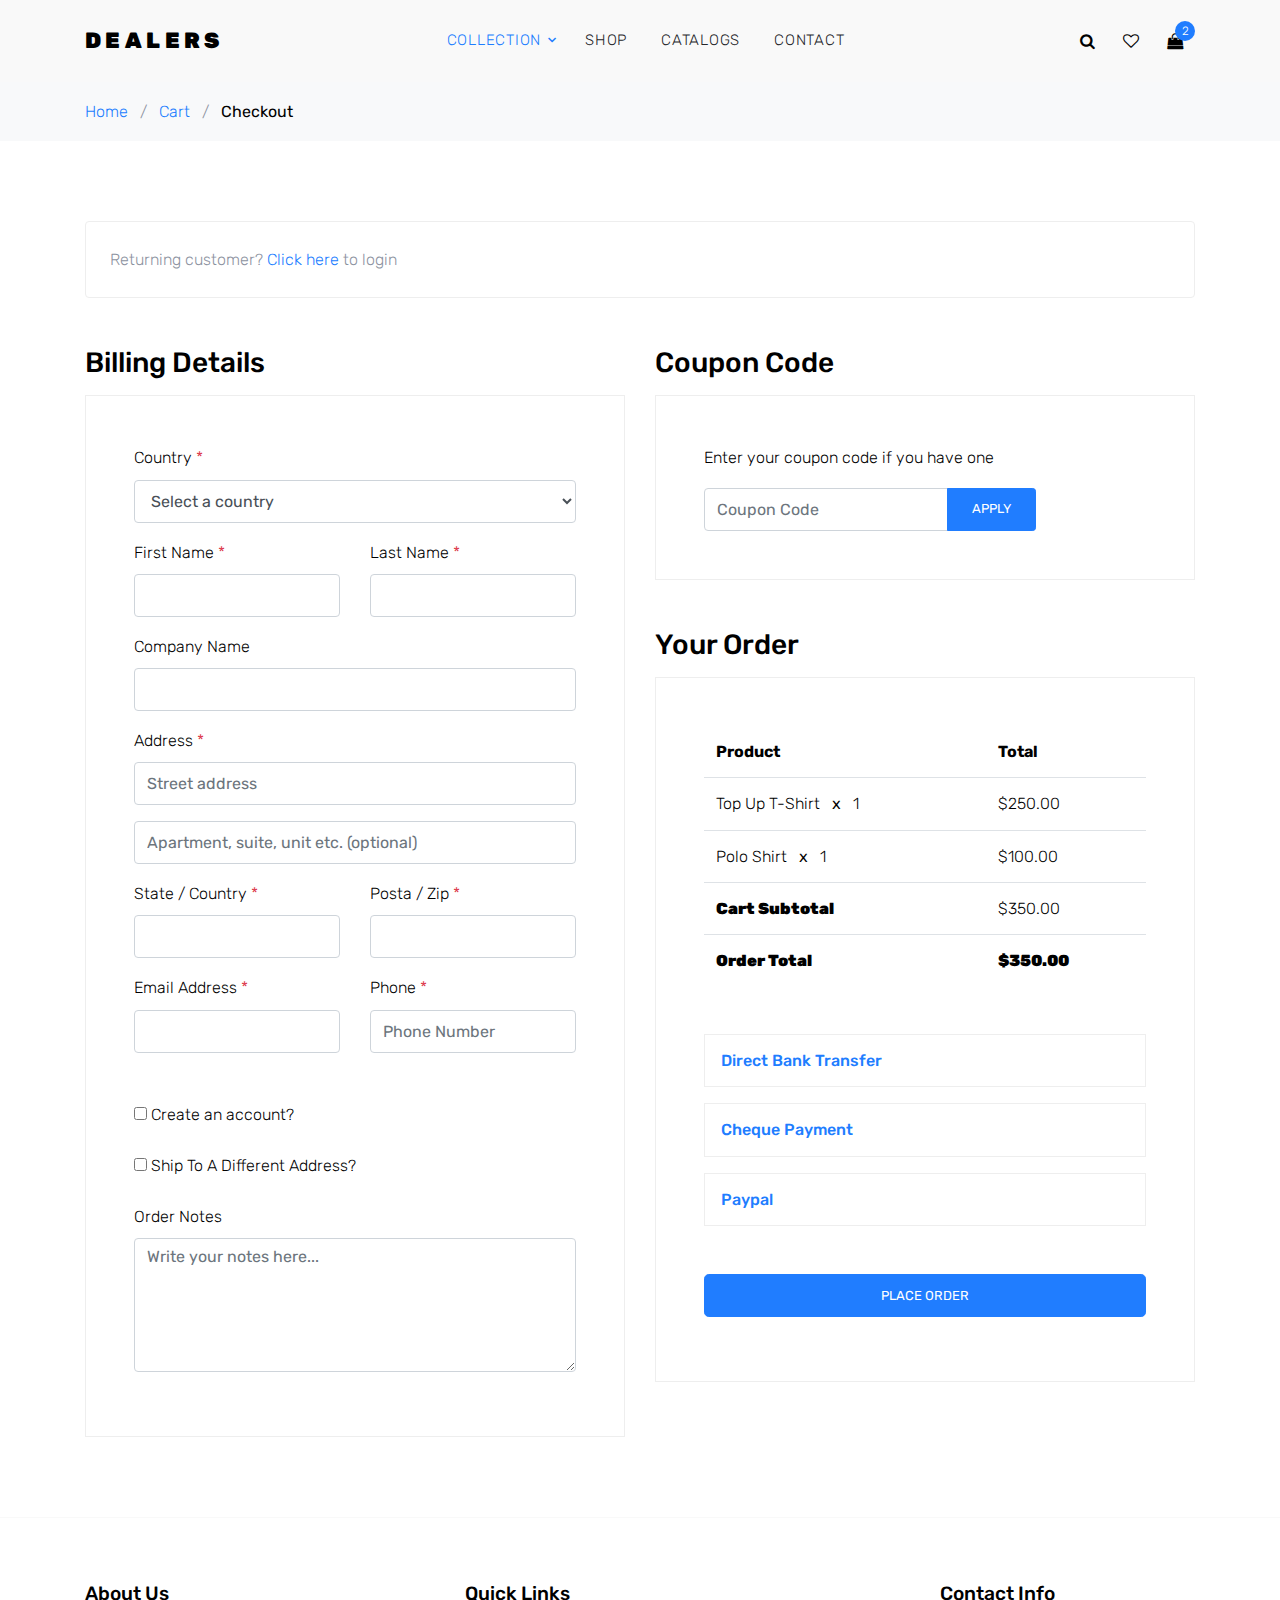
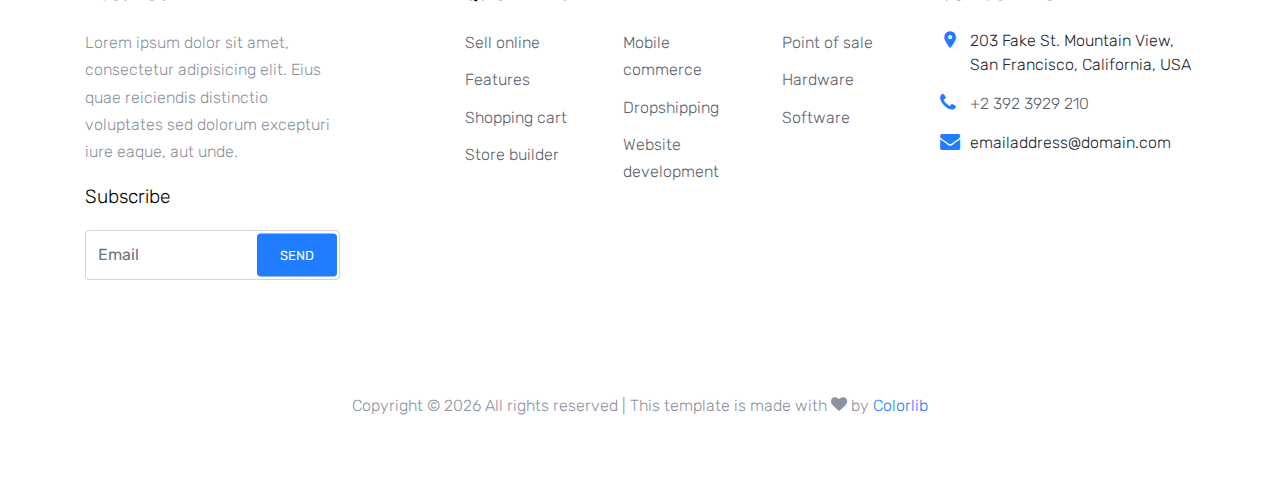
<file: dealers/checkout.html>
<!DOCTYPE html>
<html lang="en">

<head>
    <title>Dealers &mdash; Colorlib e-Commerce Template</title>
    <meta charset="utf-8">
    <meta name="viewport" content="width=device-width, initial-scale=1, shrink-to-fit=no">

    <link href="https://fonts.googleapis.com/css?family=Rubik:400,700" rel="stylesheet">
    <link rel="stylesheet" href="fonts/icomoon/style.css">

    <link rel="stylesheet" href="css/bootstrap.min.css">
    <link rel="stylesheet" href="css/magnific-popup.css">
    <link rel="stylesheet" href="css/jquery-ui.css">
    <link rel="stylesheet" href="css/owl.carousel.min.css">
    <link rel="stylesheet" href="css/owl.theme.default.min.css">


    <link rel="stylesheet" href="css/aos.css">

    <link rel="stylesheet" href="css/style.css">

</head>

<body>

    <div class="site-wrap" style="min-height: calc(100vh - 392.16px)">


        <div class="site-navbar bg-white py-2 position-relative">

            <div class="search-wrap">
                <div class="container">
                    <a href="#" class="search-close js-search-close"><span class="icon-close2"></span></a>
                    <form action="#" method="post">
                        <input type="text" class="form-control" placeholder="Search keyword and hit enter...">
                    </form>
                </div>
            </div>

            <div class="container">
                <div class="d-flex align-items-center justify-content-between">
                    <div class="logo">
                        <div class="site-logo">
                            <a href="index.html" class="js-logo-clone">Dealers</a>
                        </div>
                    </div>
                    <div class="main-nav d-none d-lg-block">
                        <nav class="site-navigation text-right text-md-center" role="navigation">
                            <ul class="site-menu js-clone-nav d-none d-lg-block">
                                <li class="has-children active">
                                    <a href="index.html">Collection</a>
                                    <ul class="dropdown">
                                        <li><a href="#">Men</a></li>
                                        <li><a href="#">Women</a></li>
                                        <li><a href="#">Children</a></li>
                                        <li class="has-children">
                                            <a href="#">Sub Menu</a>
                                            <ul class="dropdown">
                                                <li><a href="#">Men</a></li>
                                                <li><a href="#">Women</a></li>
                                                <li><a href="#">Children</a></li>
                                            </ul>
                                        </li>
                                    </ul>
                                </li>

                                <li><a href="shop.html">Shop</a></li>
                                <li><a href="#">Catalogs</a></li>
                                <li><a href="contact.html">Contact</a></li>
                            </ul>
                        </nav>
                    </div>
                    <div class="icons">
                        <a href="#" class="icons-btn d-inline-block js-search-open"><span class="icon-search"></span></a>
                        <a href="#" class="icons-btn d-inline-block"><span class="icon-heart-o"></span></a>
                        <a href="cart.html" class="icons-btn d-inline-block bag">
                            <span class="icon-shopping-bag"></span>
                            <span class="number">2</span>
                        </a>
                        <a href="#" class="site-menu-toggle js-menu-toggle ml-3 d-inline-block d-lg-none"><span class="icon-menu"></span></a>
                    </div>
                </div>
            </div>
        </div>

        <div class="bg-light py-3">
            <div class="container">
                <div class="row">
                    <div class="col-md-12 mb-0"><a href="index.html">Home</a> <span class="mx-2 mb-0">/</span> <a href="cart.html">Cart</a> <span class="mx-2 mb-0">/</span> <strong class="text-black">Checkout</strong></div>
                </div>
            </div>
        </div>

        <div class="site-section">
            <div class="container">
                <div class="row mb-5">
                    <div class="col-md-12">
                        <div class="border p-4 rounded" role="alert">
                            Returning customer? <a href="#">Click here</a> to login
                        </div>
                    </div>
                </div>
                <div class="row">
                    <div class="col-md-6 mb-5 mb-md-0">
                        <h2 class="h3 mb-3 text-black">Billing Details</h2>
                        <div class="p-3 p-lg-5 border">
                            <div class="form-group">
                                <label for="c_country" class="text-black">Country <span class="text-danger">*</span></label>
                                <select id="c_country" class="form-control">
                  <option value="1">Select a country</option>    
                  <option value="2">bangladesh</option>    
                  <option value="3">Algeria</option>    
                  <option value="4">Afghanistan</option>    
                  <option value="5">Ghana</option>    
                  <option value="6">Albania</option>    
                  <option value="7">Bahrain</option>    
                  <option value="8">Colombia</option>    
                  <option value="9">Dominican Republic</option>    
                </select>
                            </div>
                            <div class="form-group row">
                                <div class="col-md-6">
                                    <label for="c_fname" class="text-black">First Name <span class="text-danger">*</span></label>
                                    <input type="text" class="form-control" id="c_fname" name="c_fname">
                                </div>
                                <div class="col-md-6">
                                    <label for="c_lname" class="text-black">Last Name <span class="text-danger">*</span></label>
                                    <input type="text" class="form-control" id="c_lname" name="c_lname">
                                </div>
                            </div>

                            <div class="form-group row">
                                <div class="col-md-12">
                                    <label for="c_companyname" class="text-black">Company Name </label>
                                    <input type="text" class="form-control" id="c_companyname" name="c_companyname">
                                </div>
                            </div>

                            <div class="form-group row">
                                <div class="col-md-12">
                                    <label for="c_address" class="text-black">Address <span class="text-danger">*</span></label>
                                    <input type="text" class="form-control" id="c_address" name="c_address" placeholder="Street address">
                                </div>
                            </div>

                            <div class="form-group">
                                <input type="text" class="form-control" placeholder="Apartment, suite, unit etc. (optional)">
                            </div>

                            <div class="form-group row">
                                <div class="col-md-6">
                                    <label for="c_state_country" class="text-black">State / Country <span class="text-danger">*</span></label>
                                    <input type="text" class="form-control" id="c_state_country" name="c_state_country">
                                </div>
                                <div class="col-md-6">
                                    <label for="c_postal_zip" class="text-black">Posta / Zip <span class="text-danger">*</span></label>
                                    <input type="text" class="form-control" id="c_postal_zip" name="c_postal_zip">
                                </div>
                            </div>

                            <div class="form-group row mb-5">
                                <div class="col-md-6">
                                    <label for="c_email_address" class="text-black">Email Address <span class="text-danger">*</span></label>
                                    <input type="text" class="form-control" id="c_email_address" name="c_email_address">
                                </div>
                                <div class="col-md-6">
                                    <label for="c_phone" class="text-black">Phone <span class="text-danger">*</span></label>
                                    <input type="text" class="form-control" id="c_phone" name="c_phone" placeholder="Phone Number">
                                </div>
                            </div>

                            <div class="form-group">
                                <label for="c_create_account" class="text-black" data-toggle="collapse" href="#create_an_account" role="button" aria-expanded="false" aria-controls="create_an_account"><input type="checkbox" value="1" id="c_create_account"> Create an account?</label>
                                <div class="collapse" id="create_an_account">
                                    <div class="py-2">
                                        <p class="mb-3">Create an account by entering the information below. If you are a returning customer please login at the top of the page.</p>
                                        <div class="form-group">
                                            <label for="c_account_password" class="text-black">Account Password</label>
                                            <input type="email" class="form-control" id="c_account_password" name="c_account_password" placeholder="">
                                        </div>
                                    </div>
                                </div>
                            </div>


                            <div class="form-group">
                                <label for="c_ship_different_address" class="text-black" data-toggle="collapse" href="#ship_different_address" role="button" aria-expanded="false" aria-controls="ship_different_address"><input type="checkbox" value="1" id="c_ship_different_address"> Ship To A Different Address?</label>
                                <div class="collapse" id="ship_different_address">
                                    <div class="py-2">

                                        <div class="form-group">
                                            <label for="c_diff_country" class="text-black">Country <span class="text-danger">*</span></label>
                                            <select id="c_diff_country" class="form-control">
                        <option value="1">Select a country</option>    
                        <option value="2">bangladesh</option>    
                        <option value="3">Algeria</option>    
                        <option value="4">Afghanistan</option>    
                        <option value="5">Ghana</option>    
                        <option value="6">Albania</option>    
                        <option value="7">Bahrain</option>    
                        <option value="8">Colombia</option>    
                        <option value="9">Dominican Republic</option>    
                      </select>
                                        </div>


                                        <div class="form-group row">
                                            <div class="col-md-6">
                                                <label for="c_diff_fname" class="text-black">First Name <span class="text-danger">*</span></label>
                                                <input type="text" class="form-control" id="c_diff_fname" name="c_diff_fname">
                                            </div>
                                            <div class="col-md-6">
                                                <label for="c_diff_lname" class="text-black">Last Name <span class="text-danger">*</span></label>
                                                <input type="text" class="form-control" id="c_diff_lname" name="c_diff_lname">
                                            </div>
                                        </div>

                                        <div class="form-group row">
                                            <div class="col-md-12">
                                                <label for="c_diff_companyname" class="text-black">Company Name </label>
                                                <input type="text" class="form-control" id="c_diff_companyname" name="c_diff_companyname">
                                            </div>
                                        </div>

                                        <div class="form-group row">
                                            <div class="col-md-12">
                                                <label for="c_diff_address" class="text-black">Address <span class="text-danger">*</span></label>
                                                <input type="text" class="form-control" id="c_diff_address" name="c_diff_address" placeholder="Street address">
                                            </div>
                                        </div>

                                        <div class="form-group">
                                            <input type="text" class="form-control" placeholder="Apartment, suite, unit etc. (optional)">
                                        </div>

                                        <div class="form-group row">
                                            <div class="col-md-6">
                                                <label for="c_diff_state_country" class="text-black">State / Country <span class="text-danger">*</span></label>
                                                <input type="text" class="form-control" id="c_diff_state_country" name="c_diff_state_country">
                                            </div>
                                            <div class="col-md-6">
                                                <label for="c_diff_postal_zip" class="text-black">Posta / Zip <span class="text-danger">*</span></label>
                                                <input type="text" class="form-control" id="c_diff_postal_zip" name="c_diff_postal_zip">
                                            </div>
                                        </div>

                                        <div class="form-group row mb-5">
                                            <div class="col-md-6">
                                                <label for="c_diff_email_address" class="text-black">Email Address <span class="text-danger">*</span></label>
                                                <input type="text" class="form-control" id="c_diff_email_address" name="c_diff_email_address">
                                            </div>
                                            <div class="col-md-6">
                                                <label for="c_diff_phone" class="text-black">Phone <span class="text-danger">*</span></label>
                                                <input type="text" class="form-control" id="c_diff_phone" name="c_diff_phone" placeholder="Phone Number">
                                            </div>
                                        </div>

                                    </div>

                                </div>
                            </div>

                            <div class="form-group">
                                <label for="c_order_notes" class="text-black">Order Notes</label>
                                <textarea name="c_order_notes" id="c_order_notes" cols="30" rows="5" class="form-control" placeholder="Write your notes here..."></textarea>
                            </div>

                        </div>
                    </div>
                    <div class="col-md-6">

                        <div class="row mb-5">
                            <div class="col-md-12">
                                <h2 class="h3 mb-3 text-black">Coupon Code</h2>
                                <div class="p-3 p-lg-5 border">

                                    <label for="c_code" class="text-black mb-3">Enter your coupon code if you have one</label>
                                    <div class="input-group w-75">
                                        <input type="text" class="form-control" id="c_code" placeholder="Coupon Code" aria-label="Coupon Code" aria-describedby="button-addon2">
                                        <div class="input-group-append">
                                            <button class="btn btn-primary btn-sm px-4" type="button" id="button-addon2">Apply</button>
                                        </div>
                                    </div>

                                </div>
                            </div>
                        </div>

                        <div class="row mb-5">
                            <div class="col-md-12">
                                <h2 class="h3 mb-3 text-black">Your Order</h2>
                                <div class="p-3 p-lg-5 border">
                                    <table class="table site-block-order-table mb-5">
                                        <thead>
                                            <th>Product</th>
                                            <th>Total</th>
                                        </thead>
                                        <tbody>
                                            <tr>
                                                <td>Top Up T-Shirt <strong class="mx-2">x</strong> 1</td>
                                                <td>$250.00</td>
                                            </tr>
                                            <tr>
                                                <td>Polo Shirt <strong class="mx-2">x</strong> 1</td>
                                                <td>$100.00</td>
                                            </tr>
                                            <tr>
                                                <td class="text-black font-weight-bold"><strong>Cart Subtotal</strong></td>
                                                <td class="text-black">$350.00</td>
                                            </tr>
                                            <tr>
                                                <td class="text-black font-weight-bold"><strong>Order Total</strong></td>
                                                <td class="text-black font-weight-bold"><strong>$350.00</strong></td>
                                            </tr>
                                        </tbody>
                                    </table>

                                    <div class="border p-3 mb-3">
                                        <h3 class="h6 mb-0"><a class="d-block" data-toggle="collapse" href="#collapsebank" role="button" aria-expanded="false" aria-controls="collapsebank">Direct Bank Transfer</a></h3>

                                        <div class="collapse" id="collapsebank">
                                            <div class="py-2">
                                                <p class="mb-0">Make your payment directly into our bank account. Please use your Order ID as the payment reference. Your order won’t be shipped until the funds have cleared in our account.</p>
                                            </div>
                                        </div>
                                    </div>

                                    <div class="border p-3 mb-3">
                                        <h3 class="h6 mb-0"><a class="d-block" data-toggle="collapse" href="#collapsecheque" role="button" aria-expanded="false" aria-controls="collapsecheque">Cheque Payment</a></h3>

                                        <div class="collapse" id="collapsecheque">
                                            <div class="py-2">
                                                <p class="mb-0">Make your payment directly into our bank account. Please use your Order ID as the payment reference. Your order won’t be shipped until the funds have cleared in our account.</p>
                                            </div>
                                        </div>
                                    </div>

                                    <div class="border p-3 mb-5">
                                        <h3 class="h6 mb-0"><a class="d-block" data-toggle="collapse" href="#collapsepaypal" role="button" aria-expanded="false" aria-controls="collapsepaypal">Paypal</a></h3>

                                        <div class="collapse" id="collapsepaypal">
                                            <div class="py-2">
                                                <p class="mb-0">Make your payment directly into our bank account. Please use your Order ID as the payment reference. Your order won’t be shipped until the funds have cleared in our account.</p>
                                            </div>
                                        </div>
                                    </div>

                                    <div class="form-group">
                                        <button class="btn btn-primary btn-lg btn-block" onclick="window.location='thankyou.html'">Place Order</button>
                                    </div>

                                </div>
                            </div>
                        </div>

                    </div>
                </div>
                <!-- </form> -->
            </div>
        </div>

        <footer class="site-footer custom-border-top">
            <div class="container">
                <div class="row">
                    <div class="col-md-6 col-lg-3 mb-4 mb-lg-0">

                        <div class="block-7">
                            <h3 class="footer-heading mb-4">About Us</h3>
                            <p>Lorem ipsum dolor sit amet, consectetur adipisicing elit. Eius quae reiciendis distinctio voluptates sed dolorum excepturi iure eaque, aut unde.</p>
                        </div>
                        <div class="block-7">
                            <form action="#" method="post">
                                <label for="email_subscribe" class="footer-heading">Subscribe</label>
                                <div class="form-group">
                                    <input type="text" class="form-control py-4" id="email_subscribe" placeholder="Email">
                                    <input type="submit" class="btn btn-sm btn-primary" value="Send">
                                </div>
                            </form>
                        </div>
                    </div>
                    <div class="col-lg-5 ml-auto mb-5 mb-lg-0">
                        <div class="row">
                            <div class="col-md-12">
                                <h3 class="footer-heading mb-4">Quick Links</h3>
                            </div>
                            <div class="col-md-6 col-lg-4">
                                <ul class="list-unstyled">
                                    <li><a href="#">Sell online</a></li>
                                    <li><a href="#">Features</a></li>
                                    <li><a href="#">Shopping cart</a></li>
                                    <li><a href="#">Store builder</a></li>
                                </ul>
                            </div>
                            <div class="col-md-6 col-lg-4">
                                <ul class="list-unstyled">
                                    <li><a href="#">Mobile commerce</a></li>
                                    <li><a href="#">Dropshipping</a></li>
                                    <li><a href="#">Website development</a></li>
                                </ul>
                            </div>
                            <div class="col-md-6 col-lg-4">
                                <ul class="list-unstyled">
                                    <li><a href="#">Point of sale</a></li>
                                    <li><a href="#">Hardware</a></li>
                                    <li><a href="#">Software</a></li>
                                </ul>
                            </div>
                        </div>
                    </div>

                    <div class="col-md-6 col-lg-3">
                        <div class="block-5 mb-5">
                            <h3 class="footer-heading mb-4">Contact Info</h3>
                            <ul class="list-unstyled">
                                <li class="address">203 Fake St. Mountain View, San Francisco, California, USA</li>
                                <li class="phone"><a href="tel://23923929210">+2 392 3929 210</a></li>
                                <li class="email">emailaddress@domain.com</li>
                            </ul>
                        </div>


                    </div>
                </div>
                <div class="row pt-5 mt-5 text-center">
                    <div class="col-md-12">
                        <p>
                            <!-- Link back to Colorlib can't be removed. Template is licensed under CC BY 3.0. -->
                            Copyright &copy;
                            <script>
                                document.write(new Date().getFullYear());
                            </script> All rights reserved | This template is made with <i class="icon-heart" aria-hidden="true"></i> by <a href="https://colorlib.com" target="_blank" class="text-primary">Colorlib</a>
                            <!-- Link back to Colorlib can't be removed. Template is licensed under CC BY 3.0. -->
                        </p>
                    </div>

                </div>
            </div>
        </footer>
    </div>

    <script src="js/jquery-3.3.1.min.js"></script>
    <script src="js/jquery-ui.js"></script>
    <script src="js/popper.min.js"></script>
    <script src="js/bootstrap.min.js"></script>
    <script src="js/owl.carousel.min.js"></script>
    <script src="js/jquery.magnific-popup.min.js"></script>
    <script src="js/aos.js"></script>

    <script src="js/main.js"></script>

</body>

</html>
</file>
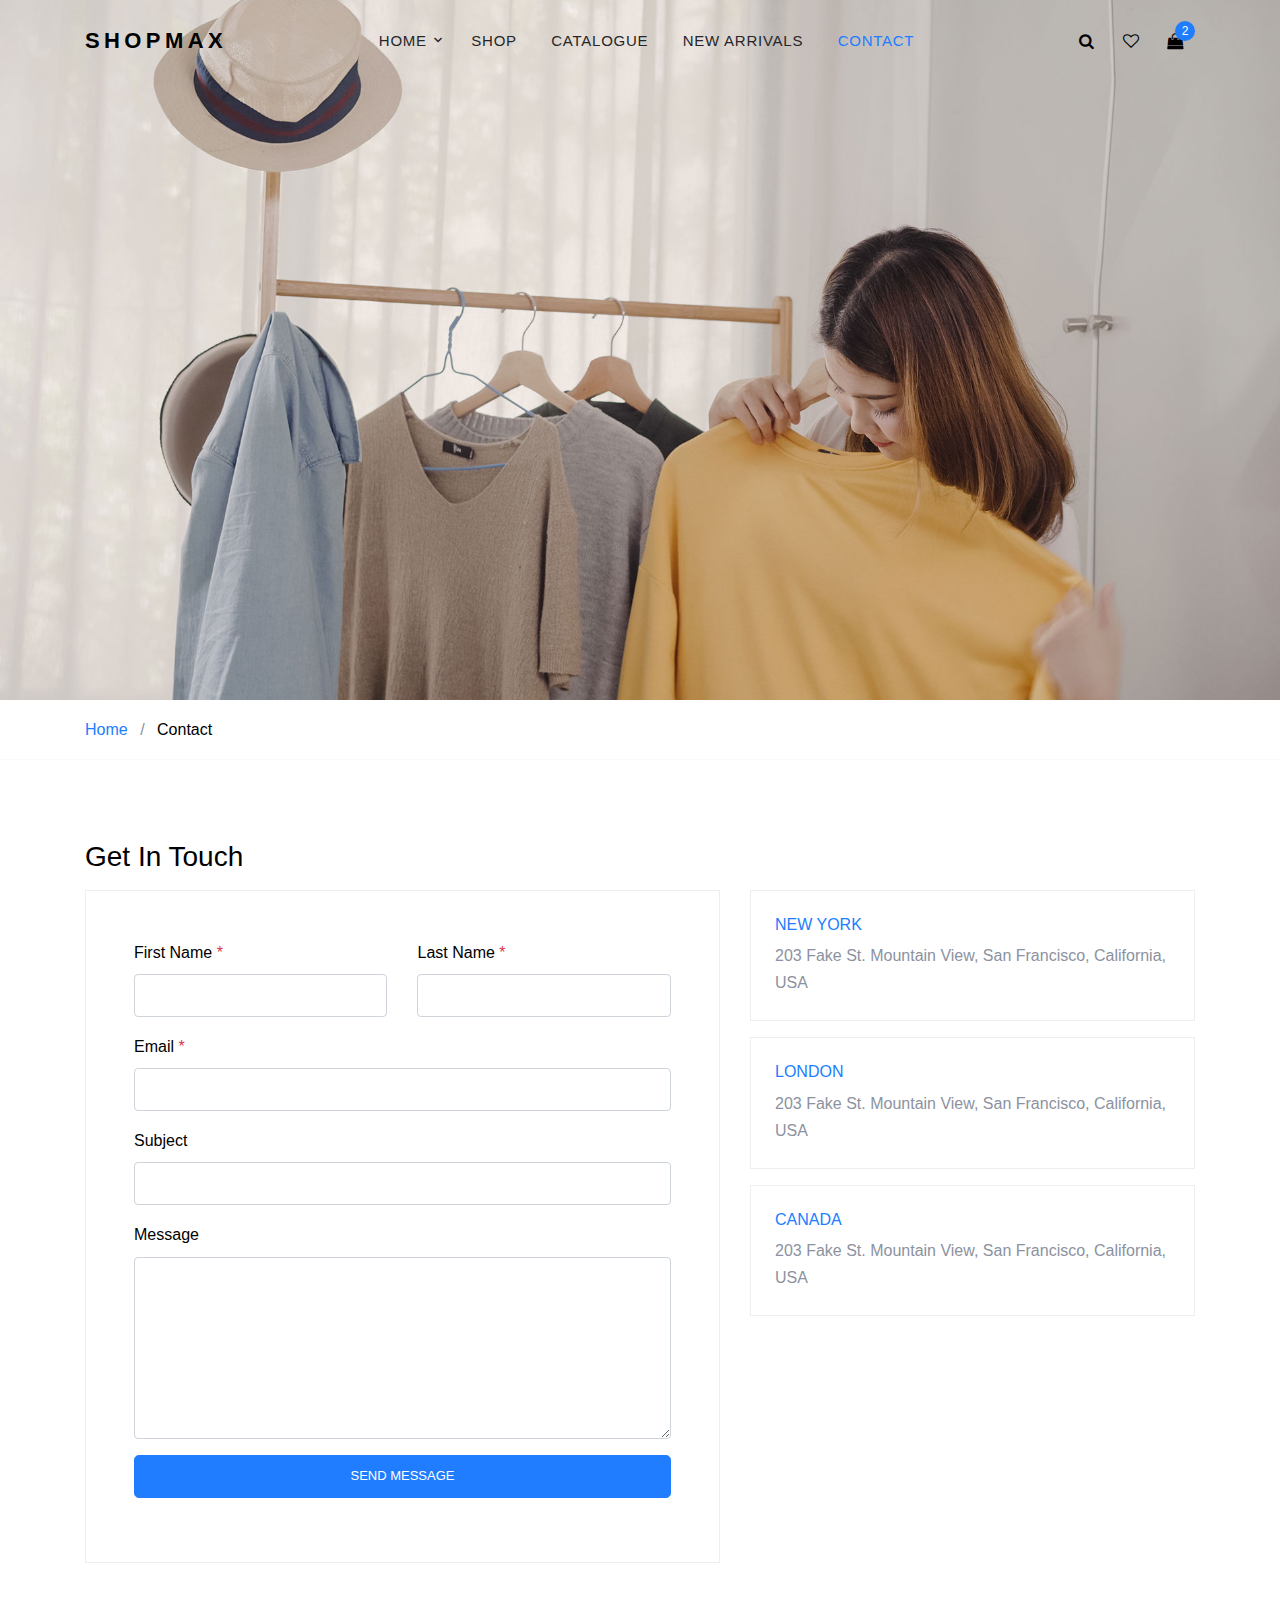
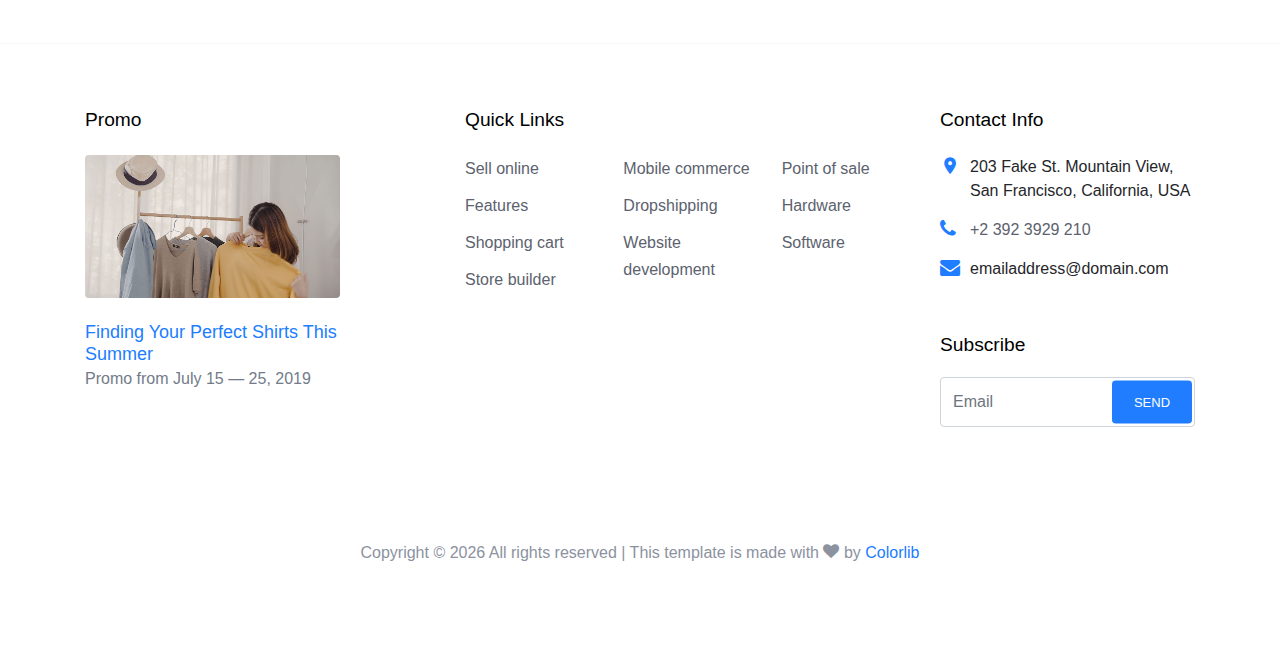
<file: dealers/contact.html>
<!DOCTYPE html>
<html lang="en">

<head>
    <title>ShopMax &mdash; Colorlib e-Commerce Template</title>
    <meta charset="utf-8">
    <meta name="viewport" content="width=device-width, initial-scale=1, shrink-to-fit=no">

    <link rel="stylesheet" href="https://fonts.googleapis.com/css?family=Mukta:300,400,700">
    <link rel="stylesheet" href="fonts/icomoon/style.css">

    <link rel="stylesheet" href="css/bootstrap.min.css">
    <link rel="stylesheet" href="css/magnific-popup.css">
    <link rel="stylesheet" href="css/jquery-ui.css">
    <link rel="stylesheet" href="css/owl.carousel.min.css">
    <link rel="stylesheet" href="css/owl.theme.default.min.css">


    <link rel="stylesheet" href="css/aos.css">

    <link rel="stylesheet" href="css/style.css">

</head>

<body>

    <div class="site-wrap" style="min-height: calc(100vh - 392.16px)">


        <div class="site-navbar bg-white py-2">

            <div class="search-wrap">
                <div class="container">
                    <a href="#" class="search-close js-search-close"><span class="icon-close2"></span></a>
                    <form action="#" method="post">
                        <input type="text" class="form-control" placeholder="Search keyword and hit enter...">
                    </form>
                </div>
            </div>

            <div class="container">
                <div class="d-flex align-items-center justify-content-between">
                    <div class="logo">
                        <div class="site-logo">
                            <a href="index.html" class="js-logo-clone">ShopMax</a>
                        </div>
                    </div>
                    <div class="main-nav d-none d-lg-block">
                        <nav class="site-navigation text-right text-md-center" role="navigation">
                            <ul class="site-menu js-clone-nav d-none d-lg-block">
                                <li class="has-children ">
                                    <a href="index.html">Home</a>
                                    <ul class="dropdown">
                                        <li><a href="#">Menu One</a></li>
                                        <li><a href="#">Menu Two</a></li>
                                        <li><a href="#">Menu Three</a></li>
                                        <li class="has-children">
                                            <a href="#">Sub Menu</a>
                                            <ul class="dropdown">
                                                <li><a href="#">Menu One</a></li>
                                                <li><a href="#">Menu Two</a></li>
                                                <li><a href="#">Menu Three</a></li>
                                            </ul>
                                        </li>
                                    </ul>
                                </li>

                                <li><a href="shop.html">Shop</a></li>
                                <li><a href="#">Catalogue</a></li>
                                <li><a href="#">New Arrivals</a></li>
                                <li class="active"><a href="contact.html">Contact</a></li>
                            </ul>
                        </nav>
                    </div>
                    <div class="icons">
                        <a href="#" class="icons-btn d-inline-block js-search-open"><span class="icon-search"></span></a>
                        <a href="#" class="icons-btn d-inline-block"><span class="icon-heart-o"></span></a>
                        <a href="cart.html" class="icons-btn d-inline-block bag">
                            <span class="icon-shopping-bag"></span>
                            <span class="number">2</span>
                        </a>
                        <a href="#" class="site-menu-toggle js-menu-toggle ml-3 d-inline-block d-lg-none"><span class="icon-menu"></span></a>
                    </div>
                </div>
            </div>
        </div>

        <div class="site-blocks-cover inner-page" style="background-image: url('images/hero_2.jpg'); background-repeat: no-repeat; background-size: cover; background-position: center" data-aos="fade">
            <div class="container">
                <div class="row">

                </div>
            </div>
        </div>

        <div class="custom-border-bottom py-3">
            <div class="container">
                <div class="row">
                    <div class="col-md-12 mb-0"><a href="index.html">Home</a> <span class="mx-2 mb-0">/</span> <strong class="text-black">Contact</strong></div>
                </div>
            </div>
        </div>


        <div class="site-section">
            <div class="container">
                <div class="row">
                    <div class="col-md-12">
                        <h2 class="h3 mb-3 text-black">Get In Touch</h2>
                    </div>
                    <div class="col-md-7">

                        <form action="#" method="post">

                            <div class="p-3 p-lg-5 border">
                                <div class="form-group row">
                                    <div class="col-md-6">
                                        <label for="c_fname" class="text-black">First Name <span class="text-danger">*</span></label>
                                        <input type="text" class="form-control" id="c_fname" name="c_fname">
                                    </div>
                                    <div class="col-md-6">
                                        <label for="c_lname" class="text-black">Last Name <span class="text-danger">*</span></label>
                                        <input type="text" class="form-control" id="c_lname" name="c_lname">
                                    </div>
                                </div>
                                <div class="form-group row">
                                    <div class="col-md-12">
                                        <label for="c_email" class="text-black">Email <span class="text-danger">*</span></label>
                                        <input type="email" class="form-control" id="c_email" name="c_email" placeholder="">
                                    </div>
                                </div>
                                <div class="form-group row">
                                    <div class="col-md-12">
                                        <label for="c_subject" class="text-black">Subject </label>
                                        <input type="text" class="form-control" id="c_subject" name="c_subject">
                                    </div>
                                </div>

                                <div class="form-group row">
                                    <div class="col-md-12">
                                        <label for="c_message" class="text-black">Message </label>
                                        <textarea name="c_message" id="c_message" cols="30" rows="7" class="form-control"></textarea>
                                    </div>
                                </div>
                                <div class="form-group row">
                                    <div class="col-lg-12">
                                        <input type="submit" class="btn btn-primary btn-lg btn-block" value="Send Message">
                                    </div>
                                </div>
                            </div>
                        </form>
                    </div>
                    <div class="col-md-5 ml-auto">
                        <div class="p-4 border mb-3">
                            <span class="d-block text-primary h6 text-uppercase">New York</span>
                            <p class="mb-0">203 Fake St. Mountain View, San Francisco, California, USA</p>
                        </div>
                        <div class="p-4 border mb-3">
                            <span class="d-block text-primary h6 text-uppercase">London</span>
                            <p class="mb-0">203 Fake St. Mountain View, San Francisco, California, USA</p>
                        </div>
                        <div class="p-4 border mb-3">
                            <span class="d-block text-primary h6 text-uppercase">Canada</span>
                            <p class="mb-0">203 Fake St. Mountain View, San Francisco, California, USA</p>
                        </div>

                    </div>
                </div>
            </div>
        </div>


        <footer class="site-footer custom-border-top">
            <div class="container">
                <div class="row">
                    <div class="col-md-6 col-lg-3 mb-4 mb-lg-0">
                        <h3 class="footer-heading mb-4">Promo</h3>
                        <a href="#" class="block-6">
                            <img src="images/about_1.jpg" alt="Image placeholder" class="img-fluid rounded mb-4">
                            <h3 class="font-weight-light  mb-0">Finding Your Perfect Shirts This Summer</h3>
                            <p>Promo from July 15 &mdash; 25, 2019</p>
                        </a>
                    </div>
                    <div class="col-lg-5 ml-auto mb-5 mb-lg-0">
                        <div class="row">
                            <div class="col-md-12">
                                <h3 class="footer-heading mb-4">Quick Links</h3>
                            </div>
                            <div class="col-md-6 col-lg-4">
                                <ul class="list-unstyled">
                                    <li><a href="#">Sell online</a></li>
                                    <li><a href="#">Features</a></li>
                                    <li><a href="#">Shopping cart</a></li>
                                    <li><a href="#">Store builder</a></li>
                                </ul>
                            </div>
                            <div class="col-md-6 col-lg-4">
                                <ul class="list-unstyled">
                                    <li><a href="#">Mobile commerce</a></li>
                                    <li><a href="#">Dropshipping</a></li>
                                    <li><a href="#">Website development</a></li>
                                </ul>
                            </div>
                            <div class="col-md-6 col-lg-4">
                                <ul class="list-unstyled">
                                    <li><a href="#">Point of sale</a></li>
                                    <li><a href="#">Hardware</a></li>
                                    <li><a href="#">Software</a></li>
                                </ul>
                            </div>
                        </div>
                    </div>

                    <div class="col-md-6 col-lg-3">
                        <div class="block-5 mb-5">
                            <h3 class="footer-heading mb-4">Contact Info</h3>
                            <ul class="list-unstyled">
                                <li class="address">203 Fake St. Mountain View, San Francisco, California, USA</li>
                                <li class="phone"><a href="tel://23923929210">+2 392 3929 210</a></li>
                                <li class="email">emailaddress@domain.com</li>
                            </ul>
                        </div>

                        <div class="block-7">
                            <form action="#" method="post">
                                <label for="email_subscribe" class="footer-heading">Subscribe</label>
                                <div class="form-group">
                                    <input type="text" class="form-control py-4" id="email_subscribe" placeholder="Email">
                                    <input type="submit" class="btn btn-sm btn-primary" value="Send">
                                </div>
                            </form>
                        </div>
                    </div>
                </div>
                <div class="row pt-5 mt-5 text-center">
                    <div class="col-md-12">
                        <p>
                            <!-- Link back to Colorlib can't be removed. Template is licensed under CC BY 3.0. -->
                            Copyright &copy;
                            <script>
                                document.write(new Date().getFullYear());
                            </script> All rights reserved | This template is made with <i class="icon-heart" aria-hidden="true"></i> by <a href="https://colorlib.com" target="_blank" class="text-primary">Colorlib</a>
                            <!-- Link back to Colorlib can't be removed. Template is licensed under CC BY 3.0. -->
                        </p>
                    </div>

                </div>
            </div>
        </footer>
    </div>

    <script src="js/jquery-3.3.1.min.js"></script>
    <script src="js/jquery-ui.js"></script>
    <script src="js/popper.min.js"></script>
    <script src="js/bootstrap.min.js"></script>
    <script src="js/owl.carousel.min.js"></script>
    <script src="js/jquery.magnific-popup.min.js"></script>
    <script src="js/aos.js"></script>

    <script src="js/main.js"></script>

</body>

</html>
</file>
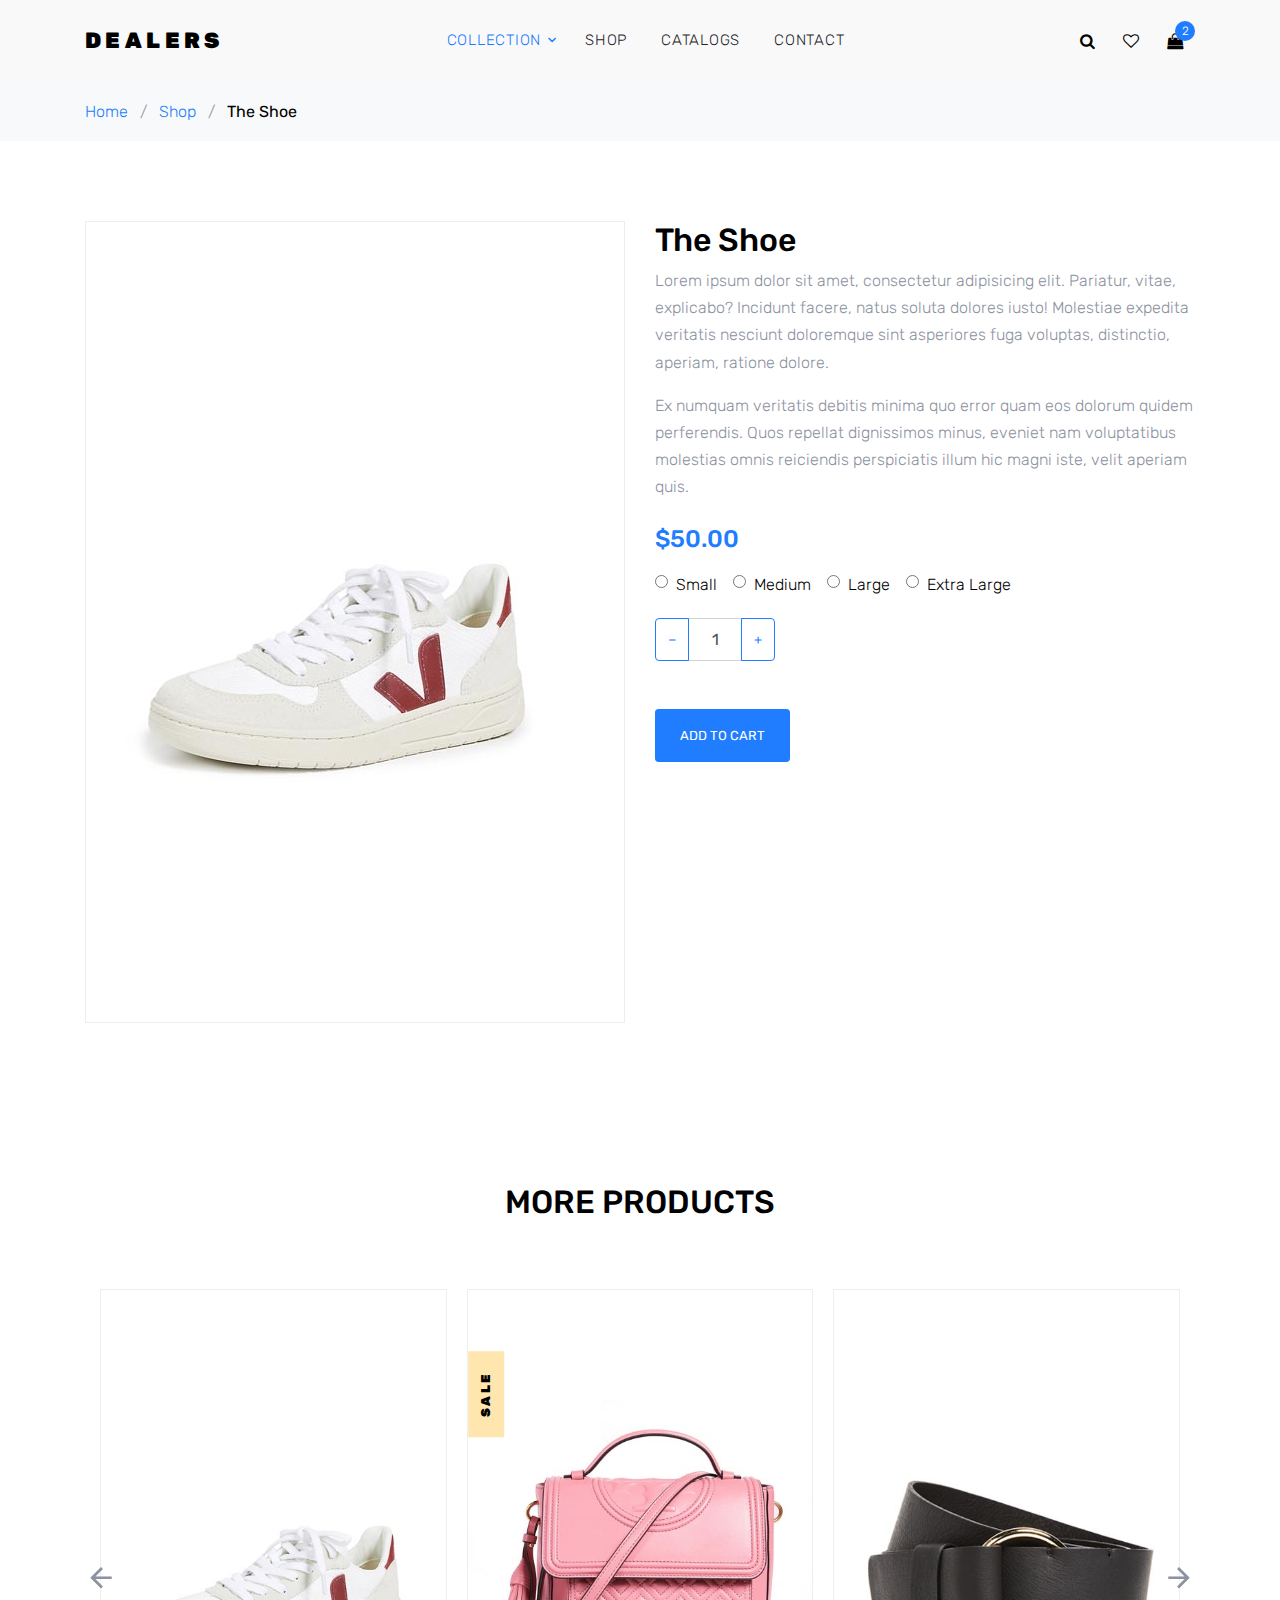
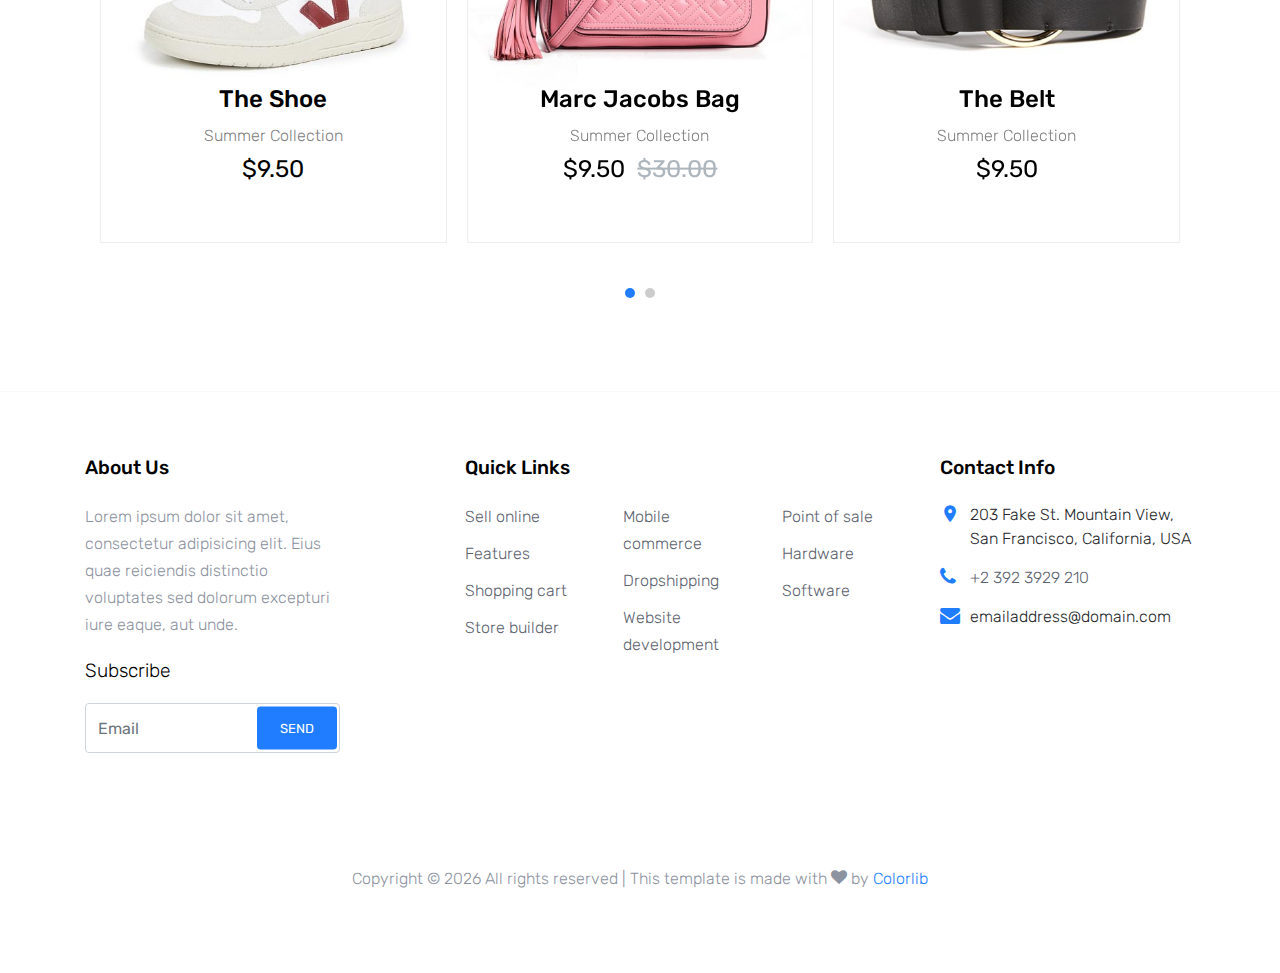
<file: dealers/shop-single.html>
<!DOCTYPE html>
<html lang="en">

<head>
    <title>Dealers &mdash; Colorlib e-Commerce Template</title>
    <meta charset="utf-8">
    <meta name="viewport" content="width=device-width, initial-scale=1, shrink-to-fit=no">

    <link href="https://fonts.googleapis.com/css?family=Rubik:400,700" rel="stylesheet">
    <link rel="stylesheet" href="fonts/icomoon/style.css">

    <link rel="stylesheet" href="css/bootstrap.min.css">
    <link rel="stylesheet" href="css/magnific-popup.css">
    <link rel="stylesheet" href="css/jquery-ui.css">
    <link rel="stylesheet" href="css/owl.carousel.min.css">
    <link rel="stylesheet" href="css/owl.theme.default.min.css">


    <link rel="stylesheet" href="css/aos.css">

    <link rel="stylesheet" href="css/style.css">

</head>

<body>

    <div class="site-wrap" style="min-height: calc(100vh - 392.16px)">


        <div class="site-navbar bg-white py-2 position-relative">

            <div class="search-wrap">
                <div class="container">
                    <a href="#" class="search-close js-search-close"><span class="icon-close2"></span></a>
                    <form action="#" method="post">
                        <input type="text" class="form-control" placeholder="Search keyword and hit enter...">
                    </form>
                </div>
            </div>

            <div class="container">
                <div class="d-flex align-items-center justify-content-between">
                    <div class="logo">
                        <div class="site-logo">
                            <a href="index.html" class="js-logo-clone">Dealers</a>
                        </div>
                    </div>
                    <div class="main-nav d-none d-lg-block">
                        <nav class="site-navigation text-right text-md-center" role="navigation">
                            <ul class="site-menu js-clone-nav d-none d-lg-block">
                                <li class="has-children active">
                                    <a href="index.html">Collection</a>
                                    <ul class="dropdown">
                                        <li><a href="#">Men</a></li>
                                        <li><a href="#">Women</a></li>
                                        <li><a href="#">Children</a></li>
                                        <li class="has-children">
                                            <a href="#">Sub Menu</a>
                                            <ul class="dropdown">
                                                <li><a href="#">Men</a></li>
                                                <li><a href="#">Women</a></li>
                                                <li><a href="#">Children</a></li>
                                            </ul>
                                        </li>
                                    </ul>
                                </li>

                                <li><a href="shop.html">Shop</a></li>
                                <li><a href="#">Catalogs</a></li>
                                <li><a href="contact.html">Contact</a></li>
                            </ul>
                        </nav>
                    </div>
                    <div class="icons">
                        <a href="#" class="icons-btn d-inline-block js-search-open"><span class="icon-search"></span></a>
                        <a href="#" class="icons-btn d-inline-block"><span class="icon-heart-o"></span></a>
                        <a href="cart.html" class="icons-btn d-inline-block bag">
                            <span class="icon-shopping-bag"></span>
                            <span class="number">2</span>
                        </a>
                        <a href="#" class="site-menu-toggle js-menu-toggle ml-3 d-inline-block d-lg-none"><span class="icon-menu"></span></a>
                    </div>
                </div>
            </div>
        </div>

        <div class="bg-light py-3">
            <div class="container">
                <div class="row">
                    <div class="col-md-12 mb-0"><a href="index.html">Home</a> <span class="mx-2 mb-0">/</span> <a href="shop.html">Shop</a> <span class="mx-2 mb-0">/</span> <strong class="text-black">The Shoe</strong></div>
                </div>
            </div>
        </div>

        <div class="site-section">
            <div class="container">
                <div class="row">
                    <div class="col-md-6">
                        <div class="border">
                            <img src="images/product_1.jpg" alt="Image" class="img-fluid">
                        </div>
                    </div>
                    <div class="col-md-6">
                        <h2 class="text-black">The Shoe</h2>
                        <p>Lorem ipsum dolor sit amet, consectetur adipisicing elit. Pariatur, vitae, explicabo? Incidunt facere, natus soluta dolores iusto! Molestiae expedita veritatis nesciunt doloremque sint asperiores fuga voluptas, distinctio, aperiam,
                            ratione dolore.</p>
                        <p class="mb-4">Ex numquam veritatis debitis minima quo error quam eos dolorum quidem perferendis. Quos repellat dignissimos minus, eveniet nam voluptatibus molestias omnis reiciendis perspiciatis illum hic magni iste, velit aperiam quis.</p>
                        <p><strong class="text-primary h4">$50.00</strong></p>
                        <div class="mb-1 d-flex">
                            <label for="option-sm" class="d-flex mr-3 mb-3">
                <span class="d-inline-block mr-2" style="top:-2px; position: relative;"><input type="radio" id="option-sm" name="shop-sizes"></span> <span class="d-inline-block text-black">Small</span>
              </label>
                            <label for="option-md" class="d-flex mr-3 mb-3">
                <span class="d-inline-block mr-2" style="top:-2px; position: relative;"><input type="radio" id="option-md" name="shop-sizes"></span> <span class="d-inline-block text-black">Medium</span>
              </label>
                            <label for="option-lg" class="d-flex mr-3 mb-3">
                <span class="d-inline-block mr-2" style="top:-2px; position: relative;"><input type="radio" id="option-lg" name="shop-sizes"></span> <span class="d-inline-block text-black">Large</span>
              </label>
                            <label for="option-xl" class="d-flex mr-3 mb-3">
                <span class="d-inline-block mr-2" style="top:-2px; position: relative;"><input type="radio" id="option-xl" name="shop-sizes"></span> <span class="d-inline-block text-black"> Extra Large</span>
              </label>
                        </div>
                        <div class="mb-5">
                            <div class="input-group mb-3" style="max-width: 120px;">
                                <div class="input-group-prepend">
                                    <button class="btn btn-outline-primary js-btn-minus" type="button">&minus;</button>
                                </div>
                                <input type="text" class="form-control text-center" value="1" placeholder="" aria-label="Example text with button addon" aria-describedby="button-addon1">
                                <div class="input-group-append">
                                    <button class="btn btn-outline-primary js-btn-plus" type="button">&plus;</button>
                                </div>
                            </div>

                        </div>
                        <p><a href="cart.html" class="buy-now btn btn-sm height-auto px-4 py-3 btn-primary">Add To Cart</a></p>

                    </div>
                </div>
            </div>
        </div>

        <div class="site-section">
            <div class="container">
                <div class="row">
                    <div class="title-section text-center col-12">
                        <h2 class="text-uppercase">More Products</h2>
                    </div>
                </div>
                <div class="row">
                    <div class="col-md-12 block-3 products-wrap">
                        <div class="nonloop-block-3 owl-carousel">

                            <div class="product">
                                <a href="shop-single.html" class="item">
                                    <img src="images/product_1.jpg" alt="Image" class="img-fluid">
                                    <div class="item-info">
                                        <h3>The Shoe</h3>
                                        <span class="collection d-block">Summer Collection</span>
                                        <strong class="price">$9.50</strong>
                                    </div>
                                </a>
                            </div>

                            <div class="product">
                                <a href="shop-single.html" class="item">
                                    <span class="tag">Sale</span>
                                    <img src="images/product_2.jpg" alt="Image" class="img-fluid">
                                    <div class="item-info">
                                        <h3>Marc Jacobs Bag</h3>
                                        <span class="collection d-block">Summer Collection</span>
                                        <strong class="price">$9.50 <del>$30.00</del></strong>
                                    </div>
                                </a>
                            </div>

                            <div class="product">
                                <a href="shop-single.html" class="item">
                                    <img src="images/product_3.jpg" alt="Image" class="img-fluid">
                                    <div class="item-info">
                                        <h3>The Belt</h3>
                                        <span class="collection d-block">Summer Collection</span>
                                        <strong class="price">$9.50</strong>
                                    </div>
                                </a>
                            </div>

                            <div class="product">
                                <a href="shop-single.html" class="item">
                                    <img src="images/product_1.jpg" alt="Image" class="img-fluid">
                                    <div class="item-info">
                                        <h3>The Shoe</h3>
                                        <span class="collection d-block">Summer Collection</span>
                                        <strong class="price">$9.50</strong>
                                    </div>
                                </a>
                            </div>

                            <div class="product">
                                <a href="shop-single.html" class="item">
                                    <span class="tag">Sale</span>
                                    <img src="images/product_2.jpg" alt="Image" class="img-fluid">
                                    <div class="item-info">
                                        <h3>Marc Jacobs Bag</h3>
                                        <span class="collection d-block">Summer Collection</span>
                                        <strong class="price">$9.50 <del>$30.00</del></strong>
                                    </div>
                                </a>
                            </div>

                            <div class="product">
                                <a href="shop-single.html" class="item">
                                    <img src="images/product_3.jpg" alt="Image" class="img-fluid">
                                    <div class="item-info">
                                        <h3>The Belt</h3>
                                        <span class="collection d-block">Summer Collection</span>
                                        <strong class="price">$9.50</strong>
                                    </div>
                                </a>
                            </div>

                        </div>
                    </div>
                </div>
            </div>
        </div>

        <footer class="site-footer custom-border-top">
            <div class="container">
                <div class="row">
                    <div class="col-md-6 col-lg-3 mb-4 mb-lg-0">

                        <div class="block-7">
                            <h3 class="footer-heading mb-4">About Us</h3>
                            <p>Lorem ipsum dolor sit amet, consectetur adipisicing elit. Eius quae reiciendis distinctio voluptates sed dolorum excepturi iure eaque, aut unde.</p>
                        </div>
                        <div class="block-7">
                            <form action="#" method="post">
                                <label for="email_subscribe" class="footer-heading">Subscribe</label>
                                <div class="form-group">
                                    <input type="text" class="form-control py-4" id="email_subscribe" placeholder="Email">
                                    <input type="submit" class="btn btn-sm btn-primary" value="Send">
                                </div>
                            </form>
                        </div>
                    </div>
                    <div class="col-lg-5 ml-auto mb-5 mb-lg-0">
                        <div class="row">
                            <div class="col-md-12">
                                <h3 class="footer-heading mb-4">Quick Links</h3>
                            </div>
                            <div class="col-md-6 col-lg-4">
                                <ul class="list-unstyled">
                                    <li><a href="#">Sell online</a></li>
                                    <li><a href="#">Features</a></li>
                                    <li><a href="#">Shopping cart</a></li>
                                    <li><a href="#">Store builder</a></li>
                                </ul>
                            </div>
                            <div class="col-md-6 col-lg-4">
                                <ul class="list-unstyled">
                                    <li><a href="#">Mobile commerce</a></li>
                                    <li><a href="#">Dropshipping</a></li>
                                    <li><a href="#">Website development</a></li>
                                </ul>
                            </div>
                            <div class="col-md-6 col-lg-4">
                                <ul class="list-unstyled">
                                    <li><a href="#">Point of sale</a></li>
                                    <li><a href="#">Hardware</a></li>
                                    <li><a href="#">Software</a></li>
                                </ul>
                            </div>
                        </div>
                    </div>

                    <div class="col-md-6 col-lg-3">
                        <div class="block-5 mb-5">
                            <h3 class="footer-heading mb-4">Contact Info</h3>
                            <ul class="list-unstyled">
                                <li class="address">203 Fake St. Mountain View, San Francisco, California, USA</li>
                                <li class="phone"><a href="tel://23923929210">+2 392 3929 210</a></li>
                                <li class="email">emailaddress@domain.com</li>
                            </ul>
                        </div>


                    </div>
                </div>
                <div class="row pt-5 mt-5 text-center">
                    <div class="col-md-12">
                        <p>
                            <!-- Link back to Colorlib can't be removed. Template is licensed under CC BY 3.0. -->
                            Copyright &copy;
                            <script>
                                document.write(new Date().getFullYear());
                            </script> All rights reserved | This template is made with <i class="icon-heart" aria-hidden="true"></i> by <a href="https://colorlib.com" target="_blank" class="text-primary">Colorlib</a>
                            <!-- Link back to Colorlib can't be removed. Template is licensed under CC BY 3.0. -->
                        </p>
                    </div>

                </div>
            </div>
        </footer>
    </div>

    <script src="js/jquery-3.3.1.min.js"></script>
    <script src="js/jquery-ui.js"></script>
    <script src="js/popper.min.js"></script>
    <script src="js/bootstrap.min.js"></script>
    <script src="js/owl.carousel.min.js"></script>
    <script src="js/jquery.magnific-popup.min.js"></script>
    <script src="js/aos.js"></script>

    <script src="js/main.js"></script>

</body>

</html>
</file>
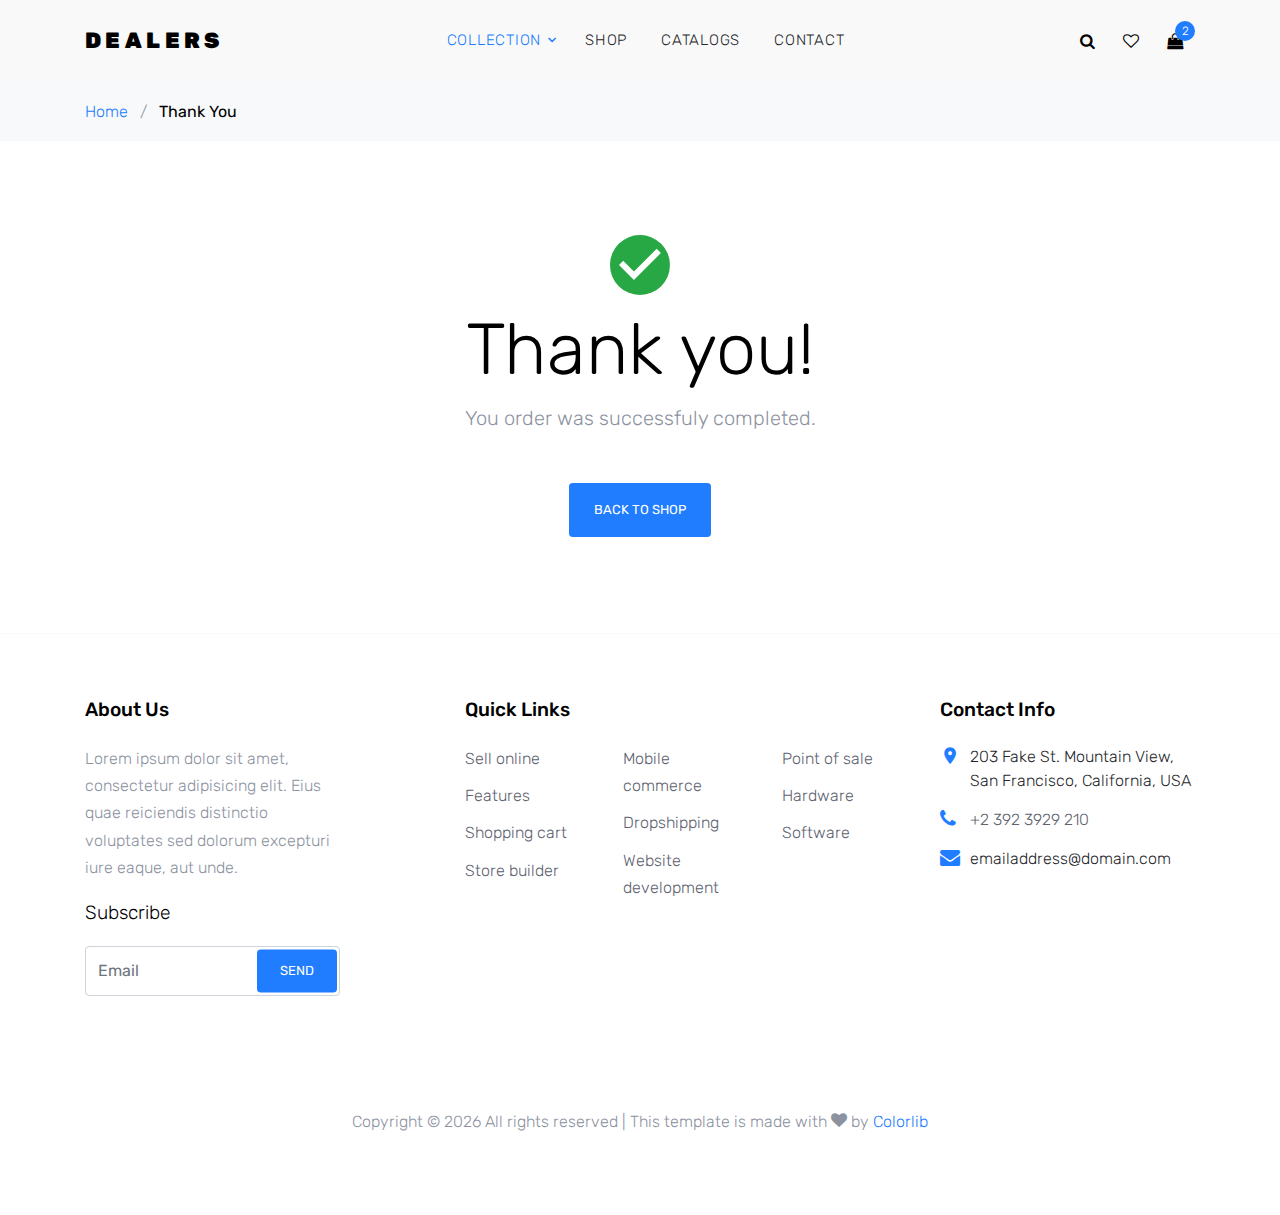
<file: dealers/thankyou.html>
<!DOCTYPE html>
<html lang="en">

<head>
    <title>Dealers &mdash; Colorlib e-Commerce Template</title>
    <meta charset="utf-8">
    <meta name="viewport" content="width=device-width, initial-scale=1, shrink-to-fit=no">

    <link href="https://fonts.googleapis.com/css?family=Rubik:400,700" rel="stylesheet">
    <link rel="stylesheet" href="fonts/icomoon/style.css">

    <link rel="stylesheet" href="css/bootstrap.min.css">
    <link rel="stylesheet" href="css/magnific-popup.css">
    <link rel="stylesheet" href="css/jquery-ui.css">
    <link rel="stylesheet" href="css/owl.carousel.min.css">
    <link rel="stylesheet" href="css/owl.theme.default.min.css">


    <link rel="stylesheet" href="css/aos.css">

    <link rel="stylesheet" href="css/style.css">

</head>

<body>

    <div class="site-wrap" style="min-height: calc(100vh - 392.16px)">


        <div class="site-navbar bg-white py-2 position-relative">

            <div class="search-wrap">
                <div class="container">
                    <a href="#" class="search-close js-search-close"><span class="icon-close2"></span></a>
                    <form action="#" method="post">
                        <input type="text" class="form-control" placeholder="Search keyword and hit enter...">
                    </form>
                </div>
            </div>

            <div class="container">
                <div class="d-flex align-items-center justify-content-between">
                    <div class="logo">
                        <div class="site-logo">
                            <a href="index.html" class="js-logo-clone">Dealers</a>
                        </div>
                    </div>
                    <div class="main-nav d-none d-lg-block">
                        <nav class="site-navigation text-right text-md-center" role="navigation">
                            <ul class="site-menu js-clone-nav d-none d-lg-block">
                                <li class="has-children active">
                                    <a href="index.html">Collection</a>
                                    <ul class="dropdown">
                                        <li><a href="#">Men</a></li>
                                        <li><a href="#">Women</a></li>
                                        <li><a href="#">Children</a></li>
                                        <li class="has-children">
                                            <a href="#">Sub Menu</a>
                                            <ul class="dropdown">
                                                <li><a href="#">Men</a></li>
                                                <li><a href="#">Women</a></li>
                                                <li><a href="#">Children</a></li>
                                            </ul>
                                        </li>
                                    </ul>
                                </li>

                                <li><a href="shop.html">Shop</a></li>
                                <li><a href="#">Catalogs</a></li>
                                <li><a href="contact.html">Contact</a></li>
                            </ul>
                        </nav>
                    </div>
                    <div class="icons">
                        <a href="#" class="icons-btn d-inline-block js-search-open"><span class="icon-search"></span></a>
                        <a href="#" class="icons-btn d-inline-block"><span class="icon-heart-o"></span></a>
                        <a href="cart.html" class="icons-btn d-inline-block bag">
                            <span class="icon-shopping-bag"></span>
                            <span class="number">2</span>
                        </a>
                        <a href="#" class="site-menu-toggle js-menu-toggle ml-3 d-inline-block d-lg-none"><span class="icon-menu"></span></a>
                    </div>
                </div>
            </div>
        </div>

        <div class="bg-light py-3">
            <div class="container">
                <div class="row">
                    <div class="col-md-12 mb-0"><a href="index.html">Home</a> <span class="mx-2 mb-0">/</span> <strong class="text-black">Thank You</strong></div>
                </div>
            </div>
        </div>

        <div class="site-section">
            <div class="container">
                <div class="row">
                    <div class="col-md-12 text-center">
                        <span class="icon-check_circle display-3 text-success"></span>
                        <h2 class="display-3 text-black">Thank you!</h2>
                        <p class="lead mb-5">You order was successfuly completed.</p>
                        <p><a href="shop.html" class="btn btn-sm height-auto px-4 py-3 btn-primary">Back to shop</a></p>
                    </div>
                </div>
            </div>
        </div>

        <footer class="site-footer custom-border-top">
            <div class="container">
                <div class="row">
                    <div class="col-md-6 col-lg-3 mb-4 mb-lg-0">

                        <div class="block-7">
                            <h3 class="footer-heading mb-4">About Us</h3>
                            <p>Lorem ipsum dolor sit amet, consectetur adipisicing elit. Eius quae reiciendis distinctio voluptates sed dolorum excepturi iure eaque, aut unde.</p>
                        </div>
                        <div class="block-7">
                            <form action="#" method="post">
                                <label for="email_subscribe" class="footer-heading">Subscribe</label>
                                <div class="form-group">
                                    <input type="text" class="form-control py-4" id="email_subscribe" placeholder="Email">
                                    <input type="submit" class="btn btn-sm btn-primary" value="Send">
                                </div>
                            </form>
                        </div>
                    </div>
                    <div class="col-lg-5 ml-auto mb-5 mb-lg-0">
                        <div class="row">
                            <div class="col-md-12">
                                <h3 class="footer-heading mb-4">Quick Links</h3>
                            </div>
                            <div class="col-md-6 col-lg-4">
                                <ul class="list-unstyled">
                                    <li><a href="#">Sell online</a></li>
                                    <li><a href="#">Features</a></li>
                                    <li><a href="#">Shopping cart</a></li>
                                    <li><a href="#">Store builder</a></li>
                                </ul>
                            </div>
                            <div class="col-md-6 col-lg-4">
                                <ul class="list-unstyled">
                                    <li><a href="#">Mobile commerce</a></li>
                                    <li><a href="#">Dropshipping</a></li>
                                    <li><a href="#">Website development</a></li>
                                </ul>
                            </div>
                            <div class="col-md-6 col-lg-4">
                                <ul class="list-unstyled">
                                    <li><a href="#">Point of sale</a></li>
                                    <li><a href="#">Hardware</a></li>
                                    <li><a href="#">Software</a></li>
                                </ul>
                            </div>
                        </div>
                    </div>

                    <div class="col-md-6 col-lg-3">
                        <div class="block-5 mb-5">
                            <h3 class="footer-heading mb-4">Contact Info</h3>
                            <ul class="list-unstyled">
                                <li class="address">203 Fake St. Mountain View, San Francisco, California, USA</li>
                                <li class="phone"><a href="tel://23923929210">+2 392 3929 210</a></li>
                                <li class="email">emailaddress@domain.com</li>
                            </ul>
                        </div>


                    </div>
                </div>
                <div class="row pt-5 mt-5 text-center">
                    <div class="col-md-12">
                        <p>
                            <!-- Link back to Colorlib can't be removed. Template is licensed under CC BY 3.0. -->
                            Copyright &copy;
                            <script>
                                document.write(new Date().getFullYear());
                            </script> All rights reserved | This template is made with <i class="icon-heart" aria-hidden="true"></i> by <a href="https://colorlib.com" target="_blank" class="text-primary">Colorlib</a>
                            <!-- Link back to Colorlib can't be removed. Template is licensed under CC BY 3.0. -->
                        </p>
                    </div>

                </div>
            </div>
        </footer>
    </div>

    <script src="js/jquery-3.3.1.min.js"></script>
    <script src="js/jquery-ui.js"></script>
    <script src="js/popper.min.js"></script>
    <script src="js/bootstrap.min.js"></script>
    <script src="js/owl.carousel.min.js"></script>
    <script src="js/jquery.magnific-popup.min.js"></script>
    <script src="js/aos.js"></script>

    <script src="js/main.js"></script>

</body>

</html>
</file>
<file: dealers/fonts/icomoon/style.css>
@font-face {
  font-family: 'icomoon';
  src:  url('fonts/icomoon.eot?10si43');
  src:  url('fonts/icomoon.eot?10si43#iefix') format('embedded-opentype'),
    url('fonts/icomoon.ttf?10si43') format('truetype'),
    url('fonts/icomoon.woff?10si43') format('woff'),
    url('fonts/icomoon.svg?10si43#icomoon') format('svg');
  font-weight: normal;
  font-style: normal;
}

[class^="icon-"], [class*=" icon-"] {
  /* use !important to prevent issues with browser extensions that change fonts */
  font-family: 'icomoon' !important;
  speak: none;
  font-style: normal;
  font-weight: normal;
  font-variant: normal;
  text-transform: none;
  line-height: 1;

  /* Better Font Rendering =========== */
  -webkit-font-smoothing: antialiased;
  -moz-osx-font-smoothing: grayscale;
}

.icon-asterisk:before {
  content: "\f069";
}
.icon-plus:before {
  content: "\f067";
}
.icon-question:before {
  content: "\f128";
}
.icon-minus:before {
  content: "\f068";
}
.icon-glass:before {
  content: "\f000";
}
.icon-music:before {
  content: "\f001";
}
.icon-search:before {
  content: "\f002";
}
.icon-envelope-o:before {
  content: "\f003";
}
.icon-heart:before {
  content: "\f004";
}
.icon-star:before {
  content: "\f005";
}
.icon-star-o:before {
  content: "\f006";
}
.icon-user:before {
  content: "\f007";
}
.icon-film:before {
  content: "\f008";
}
.icon-th-large:before {
  content: "\f009";
}
.icon-th:before {
  content: "\f00a";
}
.icon-th-list:before {
  content: "\f00b";
}
.icon-check:before {
  content: "\f00c";
}
.icon-close:before {
  content: "\f00d";
}
.icon-remove:before {
  content: "\f00d";
}
.icon-times:before {
  content: "\f00d";
}
.icon-search-plus:before {
  content: "\f00e";
}
.icon-search-minus:before {
  content: "\f010";
}
.icon-power-off:before {
  content: "\f011";
}
.icon-signal:before {
  content: "\f012";
}
.icon-cog:before {
  content: "\f013";
}
.icon-gear:before {
  content: "\f013";
}
.icon-trash-o:before {
  content: "\f014";
}
.icon-home:before {
  content: "\f015";
}
.icon-file-o:before {
  content: "\f016";
}
.icon-clock-o:before {
  content: "\f017";
}
.icon-road:before {
  content: "\f018";
}
.icon-download:before {
  content: "\f019";
}
.icon-arrow-circle-o-down:before {
  content: "\f01a";
}
.icon-arrow-circle-o-up:before {
  content: "\f01b";
}
.icon-inbox:before {
  content: "\f01c";
}
.icon-play-circle-o:before {
  content: "\f01d";
}
.icon-repeat:before {
  content: "\f01e";
}
.icon-rotate-right:before {
  content: "\f01e";
}
.icon-refresh:before {
  content: "\f021";
}
.icon-list-alt:before {
  content: "\f022";
}
.icon-lock:before {
  content: "\f023";
}
.icon-flag:before {
  content: "\f024";
}
.icon-headphones:before {
  content: "\f025";
}
.icon-volume-off:before {
  content: "\f026";
}
.icon-volume-down:before {
  content: "\f027";
}
.icon-volume-up:before {
  content: "\f028";
}
.icon-qrcode:before {
  content: "\f029";
}
.icon-barcode:before {
  content: "\f02a";
}
.icon-tag:before {
  content: "\f02b";
}
.icon-tags:before {
  content: "\f02c";
}
.icon-book:before {
  content: "\f02d";
}
.icon-bookmark:before {
  content: "\f02e";
}
.icon-print:before {
  content: "\f02f";
}
.icon-camera:before {
  content: "\f030";
}
.icon-font:before {
  content: "\f031";
}
.icon-bold:before {
  content: "\f032";
}
.icon-italic:before {
  content: "\f033";
}
.icon-text-height:before {
  content: "\f034";
}
.icon-text-width:before {
  content: "\f035";
}
.icon-align-left:before {
  content: "\f036";
}
.icon-align-center:before {
  content: "\f037";
}
.icon-align-right:before {
  content: "\f038";
}
.icon-align-justify:before {
  content: "\f039";
}
.icon-list:before {
  content: "\f03a";
}
.icon-dedent:before {
  content: "\f03b";
}
.icon-outdent:before {
  content: "\f03b";
}
.icon-indent:before {
  content: "\f03c";
}
.icon-video-camera:before {
  content: "\f03d";
}
.icon-image:before {
  content: "\f03e";
}
.icon-photo:before {
  content: "\f03e";
}
.icon-picture-o:before {
  content: "\f03e";
}
.icon-pencil:before {
  content: "\f040";
}
.icon-map-marker:before {
  content: "\f041";
}
.icon-adjust:before {
  content: "\f042";
}
.icon-tint:before {
  content: "\f043";
}
.icon-edit:before {
  content: "\f044";
}
.icon-pencil-square-o:before {
  content: "\f044";
}
.icon-share-square-o:before {
  content: "\f045";
}
.icon-check-square-o:before {
  content: "\f046";
}
.icon-arrows:before {
  content: "\f047";
}
.icon-step-backward:before {
  content: "\f048";
}
.icon-fast-backward:before {
  content: "\f049";
}
.icon-backward:before {
  content: "\f04a";
}
.icon-play:before {
  content: "\f04b";
}
.icon-pause:before {
  content: "\f04c";
}
.icon-stop:before {
  content: "\f04d";
}
.icon-forward:before {
  content: "\f04e";
}
.icon-fast-forward:before {
  content: "\f050";
}
.icon-step-forward:before {
  content: "\f051";
}
.icon-eject:before {
  content: "\f052";
}
.icon-chevron-left:before {
  content: "\f053";
}
.icon-chevron-right:before {
  content: "\f054";
}
.icon-plus-circle:before {
  content: "\f055";
}
.icon-minus-circle:before {
  content: "\f056";
}
.icon-times-circle:before {
  content: "\f057";
}
.icon-check-circle:before {
  content: "\f058";
}
.icon-question-circle:before {
  content: "\f059";
}
.icon-info-circle:before {
  content: "\f05a";
}
.icon-crosshairs:before {
  content: "\f05b";
}
.icon-times-circle-o:before {
  content: "\f05c";
}
.icon-check-circle-o:before {
  content: "\f05d";
}
.icon-ban:before {
  content: "\f05e";
}
.icon-arrow-left:before {
  content: "\f060";
}
.icon-arrow-right:before {
  content: "\f061";
}
.icon-arrow-up:before {
  content: "\f062";
}
.icon-arrow-down:before {
  content: "\f063";
}
.icon-mail-forward:before {
  content: "\f064";
}
.icon-share:before {
  content: "\f064";
}
.icon-expand:before {
  content: "\f065";
}
.icon-compress:before {
  content: "\f066";
}
.icon-exclamation-circle:before {
  content: "\f06a";
}
.icon-gift:before {
  content: "\f06b";
}
.icon-leaf:before {
  content: "\f06c";
}
.icon-fire:before {
  content: "\f06d";
}
.icon-eye:before {
  content: "\f06e";
}
.icon-eye-slash:before {
  content: "\f070";
}
.icon-exclamation-triangle:before {
  content: "\f071";
}
.icon-warning:before {
  content: "\f071";
}
.icon-plane:before {
  content: "\f072";
}
.icon-calendar:before {
  content: "\f073";
}
.icon-random:before {
  content: "\f074";
}
.icon-comment:before {
  content: "\f075";
}
.icon-magnet:before {
  content: "\f076";
}
.icon-chevron-up:before {
  content: "\f077";
}
.icon-chevron-down:before {
  content: "\f078";
}
.icon-retweet:before {
  content: "\f079";
}
.icon-shopping-cart:before {
  content: "\f07a";
}
.icon-folder:before {
  content: "\f07b";
}
.icon-folder-open:before {
  content: "\f07c";
}
.icon-arrows-v:before {
  content: "\f07d";
}
.icon-arrows-h:before {
  content: "\f07e";
}
.icon-bar-chart:before {
  content: "\f080";
}
.icon-bar-chart-o:before {
  content: "\f080";
}
.icon-twitter-square:before {
  content: "\f081";
}
.icon-facebook-square:before {
  content: "\f082";
}
.icon-camera-retro:before {
  content: "\f083";
}
.icon-key:before {
  content: "\f084";
}
.icon-cogs:before {
  content: "\f085";
}
.icon-gears:before {
  content: "\f085";
}
.icon-comments:before {
  content: "\f086";
}
.icon-thumbs-o-up:before {
  content: "\f087";
}
.icon-thumbs-o-down:before {
  content: "\f088";
}
.icon-star-half:before {
  content: "\f089";
}
.icon-heart-o:before {
  content: "\f08a";
}
.icon-sign-out:before {
  content: "\f08b";
}
.icon-linkedin-square:before {
  content: "\f08c";
}
.icon-thumb-tack:before {
  content: "\f08d";
}
.icon-external-link:before {
  content: "\f08e";
}
.icon-sign-in:before {
  content: "\f090";
}
.icon-trophy:before {
  content: "\f091";
}
.icon-github-square:before {
  content: "\f092";
}
.icon-upload:before {
  content: "\f093";
}
.icon-lemon-o:before {
  content: "\f094";
}
.icon-phone:before {
  content: "\f095";
}
.icon-square-o:before {
  content: "\f096";
}
.icon-bookmark-o:before {
  content: "\f097";
}
.icon-phone-square:before {
  content: "\f098";
}
.icon-twitter:before {
  content: "\f099";
}
.icon-facebook:before {
  content: "\f09a";
}
.icon-facebook-f:before {
  content: "\f09a";
}
.icon-github:before {
  content: "\f09b";
}
.icon-unlock:before {
  content: "\f09c";
}
.icon-credit-card:before {
  content: "\f09d";
}
.icon-feed:before {
  content: "\f09e";
}
.icon-rss:before {
  content: "\f09e";
}
.icon-hdd-o:before {
  content: "\f0a0";
}
.icon-bullhorn:before {
  content: "\f0a1";
}
.icon-bell-o:before {
  content: "\f0a2";
}
.icon-certificate:before {
  content: "\f0a3";
}
.icon-hand-o-right:before {
  content: "\f0a4";
}
.icon-hand-o-left:before {
  content: "\f0a5";
}
.icon-hand-o-up:before {
  content: "\f0a6";
}
.icon-hand-o-down:before {
  content: "\f0a7";
}
.icon-arrow-circle-left:before {
  content: "\f0a8";
}
.icon-arrow-circle-right:before {
  content: "\f0a9";
}
.icon-arrow-circle-up:before {
  content: "\f0aa";
}
.icon-arrow-circle-down:before {
  content: "\f0ab";
}
.icon-globe:before {
  content: "\f0ac";
}
.icon-wrench:before {
  content: "\f0ad";
}
.icon-tasks:before {
  content: "\f0ae";
}
.icon-filter:before {
  content: "\f0b0";
}
.icon-briefcase:before {
  content: "\f0b1";
}
.icon-arrows-alt:before {
  content: "\f0b2";
}
.icon-group:before {
  content: "\f0c0";
}
.icon-users:before {
  content: "\f0c0";
}
.icon-chain:before {
  content: "\f0c1";
}
.icon-link:before {
  content: "\f0c1";
}
.icon-cloud:before {
  content: "\f0c2";
}
.icon-flask:before {
  content: "\f0c3";
}
.icon-cut:before {
  content: "\f0c4";
}
.icon-scissors:before {
  content: "\f0c4";
}
.icon-copy:before {
  content: "\f0c5";
}
.icon-files-o:before {
  content: "\f0c5";
}
.icon-paperclip:before {
  content: "\f0c6";
}
.icon-floppy-o:before {
  content: "\f0c7";
}
.icon-save:before {
  content: "\f0c7";
}
.icon-square:before {
  content: "\f0c8";
}
.icon-bars:before {
  content: "\f0c9";
}
.icon-navicon:before {
  content: "\f0c9";
}
.icon-reorder:before {
  content: "\f0c9";
}
.icon-list-ul:before {
  content: "\f0ca";
}
.icon-list-ol:before {
  content: "\f0cb";
}
.icon-strikethrough:before {
  content: "\f0cc";
}
.icon-underline:before {
  content: "\f0cd";
}
.icon-table:before {
  content: "\f0ce";
}
.icon-magic:before {
  content: "\f0d0";
}
.icon-truck:before {
  content: "\f0d1";
}
.icon-pinterest:before {
  content: "\f0d2";
}
.icon-pinterest-square:before {
  content: "\f0d3";
}
.icon-google-plus-square:before {
  content: "\f0d4";
}
.icon-google-plus:before {
  content: "\f0d5";
}
.icon-money:before {
  content: "\f0d6";
}
.icon-caret-down:before {
  content: "\f0d7";
}
.icon-caret-up:before {
  content: "\f0d8";
}
.icon-caret-left:before {
  content: "\f0d9";
}
.icon-caret-right:before {
  content: "\f0da";
}
.icon-columns:before {
  content: "\f0db";
}
.icon-sort:before {
  content: "\f0dc";
}
.icon-unsorted:before {
  content: "\f0dc";
}
.icon-sort-desc:before {
  content: "\f0dd";
}
.icon-sort-down:before {
  content: "\f0dd";
}
.icon-sort-asc:before {
  content: "\f0de";
}
.icon-sort-up:before {
  content: "\f0de";
}
.icon-envelope:before {
  content: "\f0e0";
}
.icon-linkedin:before {
  content: "\f0e1";
}
.icon-rotate-left:before {
  content: "\f0e2";
}
.icon-undo:before {
  content: "\f0e2";
}
.icon-gavel:before {
  content: "\f0e3";
}
.icon-legal:before {
  content: "\f0e3";
}
.icon-dashboard:before {
  content: "\f0e4";
}
.icon-tachometer:before {
  content: "\f0e4";
}
.icon-comment-o:before {
  content: "\f0e5";
}
.icon-comments-o:before {
  content: "\f0e6";
}
.icon-bolt:before {
  content: "\f0e7";
}
.icon-flash:before {
  content: "\f0e7";
}
.icon-sitemap:before {
  content: "\f0e8";
}
.icon-umbrella:before {
  content: "\f0e9";
}
.icon-clipboard:before {
  content: "\f0ea";
}
.icon-paste:before {
  content: "\f0ea";
}
.icon-lightbulb-o:before {
  content: "\f0eb";
}
.icon-exchange:before {
  content: "\f0ec";
}
.icon-cloud-download:before {
  content: "\f0ed";
}
.icon-cloud-upload:before {
  content: "\f0ee";
}
.icon-user-md:before {
  content: "\f0f0";
}
.icon-stethoscope:before {
  content: "\f0f1";
}
.icon-suitcase:before {
  content: "\f0f2";
}
.icon-bell:before {
  content: "\f0f3";
}
.icon-coffee:before {
  content: "\f0f4";
}
.icon-cutlery:before {
  content: "\f0f5";
}
.icon-file-text-o:before {
  content: "\f0f6";
}
.icon-building-o:before {
  content: "\f0f7";
}
.icon-hospital-o:before {
  content: "\f0f8";
}
.icon-ambulance:before {
  content: "\f0f9";
}
.icon-medkit:before {
  content: "\f0fa";
}
.icon-fighter-jet:before {
  content: "\f0fb";
}
.icon-beer:before {
  content: "\f0fc";
}
.icon-h-square:before {
  content: "\f0fd";
}
.icon-plus-square:before {
  content: "\f0fe";
}
.icon-angle-double-left:before {
  content: "\f100";
}
.icon-angle-double-right:before {
  content: "\f101";
}
.icon-angle-double-up:before {
  content: "\f102";
}
.icon-angle-double-down:before {
  content: "\f103";
}
.icon-angle-left:before {
  content: "\f104";
}
.icon-angle-right:before {
  content: "\f105";
}
.icon-angle-up:before {
  content: "\f106";
}
.icon-angle-down:before {
  content: "\f107";
}
.icon-desktop:before {
  content: "\f108";
}
.icon-laptop:before {
  content: "\f109";
}
.icon-tablet:before {
  content: "\f10a";
}
.icon-mobile:before {
  content: "\f10b";
}
.icon-mobile-phone:before {
  content: "\f10b";
}
.icon-circle-o:before {
  content: "\f10c";
}
.icon-quote-left:before {
  content: "\f10d";
}
.icon-quote-right:before {
  content: "\f10e";
}
.icon-spinner:before {
  content: "\f110";
}
.icon-circle:before {
  content: "\f111";
}
.icon-mail-reply:before {
  content: "\f112";
}
.icon-reply:before {
  content: "\f112";
}
.icon-github-alt:before {
  content: "\f113";
}
.icon-folder-o:before {
  content: "\f114";
}
.icon-folder-open-o:before {
  content: "\f115";
}
.icon-smile-o:before {
  content: "\f118";
}
.icon-frown-o:before {
  content: "\f119";
}
.icon-meh-o:before {
  content: "\f11a";
}
.icon-gamepad:before {
  content: "\f11b";
}
.icon-keyboard-o:before {
  content: "\f11c";
}
.icon-flag-o:before {
  content: "\f11d";
}
.icon-flag-checkered:before {
  content: "\f11e";
}
.icon-terminal:before {
  content: "\f120";
}
.icon-code:before {
  content: "\f121";
}
.icon-mail-reply-all:before {
  content: "\f122";
}
.icon-reply-all:before {
  content: "\f122";
}
.icon-star-half-empty:before {
  content: "\f123";
}
.icon-star-half-full:before {
  content: "\f123";
}
.icon-star-half-o:before {
  content: "\f123";
}
.icon-location-arrow:before {
  content: "\f124";
}
.icon-crop:before {
  content: "\f125";
}
.icon-code-fork:before {
  content: "\f126";
}
.icon-chain-broken:before {
  content: "\f127";
}
.icon-unlink:before {
  content: "\f127";
}
.icon-info:before {
  content: "\f129";
}
.icon-exclamation:before {
  content: "\f12a";
}
.icon-superscript:before {
  content: "\f12b";
}
.icon-subscript:before {
  content: "\f12c";
}
.icon-eraser:before {
  content: "\f12d";
}
.icon-puzzle-piece:before {
  content: "\f12e";
}
.icon-microphone:before {
  content: "\f130";
}
.icon-microphone-slash:before {
  content: "\f131";
}
.icon-shield:before {
  content: "\f132";
}
.icon-calendar-o:before {
  content: "\f133";
}
.icon-fire-extinguisher:before {
  content: "\f134";
}
.icon-rocket:before {
  content: "\f135";
}
.icon-maxcdn:before {
  content: "\f136";
}
.icon-chevron-circle-left:before {
  content: "\f137";
}
.icon-chevron-circle-right:before {
  content: "\f138";
}
.icon-chevron-circle-up:before {
  content: "\f139";
}
.icon-chevron-circle-down:before {
  content: "\f13a";
}
.icon-html5:before {
  content: "\f13b";
}
.icon-css3:before {
  content: "\f13c";
}
.icon-anchor:before {
  content: "\f13d";
}
.icon-unlock-alt:before {
  content: "\f13e";
}
.icon-bullseye:before {
  content: "\f140";
}
.icon-ellipsis-h:before {
  content: "\f141";
}
.icon-ellipsis-v:before {
  content: "\f142";
}
.icon-rss-square:before {
  content: "\f143";
}
.icon-play-circle:before {
  content: "\f144";
}
.icon-ticket:before {
  content: "\f145";
}
.icon-minus-square:before {
  content: "\f146";
}
.icon-minus-square-o:before {
  content: "\f147";
}
.icon-level-up:before {
  content: "\f148";
}
.icon-level-down:before {
  content: "\f149";
}
.icon-check-square:before {
  content: "\f14a";
}
.icon-pencil-square:before {
  content: "\f14b";
}
.icon-external-link-square:before {
  content: "\f14c";
}
.icon-share-square:before {
  content: "\f14d";
}
.icon-compass:before {
  content: "\f14e";
}
.icon-caret-square-o-down:before {
  content: "\f150";
}
.icon-toggle-down:before {
  content: "\f150";
}
.icon-caret-square-o-up:before {
  content: "\f151";
}
.icon-toggle-up:before {
  content: "\f151";
}
.icon-caret-square-o-right:before {
  content: "\f152";
}
.icon-toggle-right:before {
  content: "\f152";
}
.icon-eur:before {
  content: "\f153";
}
.icon-euro:before {
  content: "\f153";
}
.icon-gbp:before {
  content: "\f154";
}
.icon-dollar:before {
  content: "\f155";
}
.icon-usd:before {
  content: "\f155";
}
.icon-inr:before {
  content: "\f156";
}
.icon-rupee:before {
  content: "\f156";
}
.icon-cny:before {
  content: "\f157";
}
.icon-jpy:before {
  content: "\f157";
}
.icon-rmb:before {
  content: "\f157";
}
.icon-yen:before {
  content: "\f157";
}
.icon-rouble:before {
  content: "\f158";
}
.icon-rub:before {
  content: "\f158";
}
.icon-ruble:before {
  content: "\f158";
}
.icon-krw:before {
  content: "\f159";
}
.icon-won:before {
  content: "\f159";
}
.icon-bitcoin:before {
  content: "\f15a";
}
.icon-btc:before {
  content: "\f15a";
}
.icon-file:before {
  content: "\f15b";
}
.icon-file-text:before {
  content: "\f15c";
}
.icon-sort-alpha-asc:before {
  content: "\f15d";
}
.icon-sort-alpha-desc:before {
  content: "\f15e";
}
.icon-sort-amount-asc:before {
  content: "\f160";
}
.icon-sort-amount-desc:before {
  content: "\f161";
}
.icon-sort-numeric-asc:before {
  content: "\f162";
}
.icon-sort-numeric-desc:before {
  content: "\f163";
}
.icon-thumbs-up:before {
  content: "\f164";
}
.icon-thumbs-down:before {
  content: "\f165";
}
.icon-youtube-square:before {
  content: "\f166";
}
.icon-youtube:before {
  content: "\f167";
}
.icon-xing:before {
  content: "\f168";
}
.icon-xing-square:before {
  content: "\f169";
}
.icon-youtube-play:before {
  content: "\f16a";
}
.icon-dropbox:before {
  content: "\f16b";
}
.icon-stack-overflow:before {
  content: "\f16c";
}
.icon-instagram:before {
  content: "\f16d";
}
.icon-flickr:before {
  content: "\f16e";
}
.icon-adn:before {
  content: "\f170";
}
.icon-bitbucket:before {
  content: "\f171";
}
.icon-bitbucket-square:before {
  content: "\f172";
}
.icon-tumblr:before {
  content: "\f173";
}
.icon-tumblr-square:before {
  content: "\f174";
}
.icon-long-arrow-down:before {
  content: "\f175";
}
.icon-long-arrow-up:before {
  content: "\f176";
}
.icon-long-arrow-left:before {
  content: "\f177";
}
.icon-long-arrow-right:before {
  content: "\f178";
}
.icon-apple:before {
  content: "\f179";
}
.icon-windows:before {
  content: "\f17a";
}
.icon-android:before {
  content: "\f17b";
}
.icon-linux:before {
  content: "\f17c";
}
.icon-dribbble:before {
  content: "\f17d";
}
.icon-skype:before {
  content: "\f17e";
}
.icon-foursquare:before {
  content: "\f180";
}
.icon-trello:before {
  content: "\f181";
}
.icon-female:before {
  content: "\f182";
}
.icon-male:before {
  content: "\f183";
}
.icon-gittip:before {
  content: "\f184";
}
.icon-gratipay:before {
  content: "\f184";
}
.icon-sun-o:before {
  content: "\f185";
}
.icon-moon-o:before {
  content: "\f186";
}
.icon-archive:before {
  content: "\f187";
}
.icon-bug:before {
  content: "\f188";
}
.icon-vk:before {
  content: "\f189";
}
.icon-weibo:before {
  content: "\f18a";
}
.icon-renren:before {
  content: "\f18b";
}
.icon-pagelines:before {
  content: "\f18c";
}
.icon-stack-exchange:before {
  content: "\f18d";
}
.icon-arrow-circle-o-right:before {
  content: "\f18e";
}
.icon-arrow-circle-o-left:before {
  content: "\f190";
}
.icon-caret-square-o-left:before {
  content: "\f191";
}
.icon-toggle-left:before {
  content: "\f191";
}
.icon-dot-circle-o:before {
  content: "\f192";
}
.icon-wheelchair:before {
  content: "\f193";
}
.icon-vimeo-square:before {
  content: "\f194";
}
.icon-try:before {
  content: "\f195";
}
.icon-turkish-lira:before {
  content: "\f195";
}
.icon-plus-square-o:before {
  content: "\f196";
}
.icon-space-shuttle:before {
  content: "\f197";
}
.icon-slack:before {
  content: "\f198";
}
.icon-envelope-square:before {
  content: "\f199";
}
.icon-wordpress:before {
  content: "\f19a";
}
.icon-openid:before {
  content: "\f19b";
}
.icon-bank:before {
  content: "\f19c";
}
.icon-institution:before {
  content: "\f19c";
}
.icon-university:before {
  content: "\f19c";
}
.icon-graduation-cap:before {
  content: "\f19d";
}
.icon-mortar-board:before {
  content: "\f19d";
}
.icon-yahoo:before {
  content: "\f19e";
}
.icon-google:before {
  content: "\f1a0";
}
.icon-reddit:before {
  content: "\f1a1";
}
.icon-reddit-square:before {
  content: "\f1a2";
}
.icon-stumbleupon-circle:before {
  content: "\f1a3";
}
.icon-stumbleupon:before {
  content: "\f1a4";
}
.icon-delicious:before {
  content: "\f1a5";
}
.icon-digg:before {
  content: "\f1a6";
}
.icon-pied-piper-pp:before {
  content: "\f1a7";
}
.icon-pied-piper-alt:before {
  content: "\f1a8";
}
.icon-drupal:before {
  content: "\f1a9";
}
.icon-joomla:before {
  content: "\f1aa";
}
.icon-language:before {
  content: "\f1ab";
}
.icon-fax:before {
  content: "\f1ac";
}
.icon-building:before {
  content: "\f1ad";
}
.icon-child:before {
  content: "\f1ae";
}
.icon-paw:before {
  content: "\f1b0";
}
.icon-spoon:before {
  content: "\f1b1";
}
.icon-cube:before {
  content: "\f1b2";
}
.icon-cubes:before {
  content: "\f1b3";
}
.icon-behance:before {
  content: "\f1b4";
}
.icon-behance-square:before {
  content: "\f1b5";
}
.icon-steam:before {
  content: "\f1b6";
}
.icon-steam-square:before {
  content: "\f1b7";
}
.icon-recycle:before {
  content: "\f1b8";
}
.icon-automobile:before {
  content: "\f1b9";
}
.icon-car:before {
  content: "\f1b9";
}
.icon-cab:before {
  content: "\f1ba";
}
.icon-taxi:before {
  content: "\f1ba";
}
.icon-tree:before {
  content: "\f1bb";
}
.icon-spotify:before {
  content: "\f1bc";
}
.icon-deviantart:before {
  content: "\f1bd";
}
.icon-soundcloud:before {
  content: "\f1be";
}
.icon-database:before {
  content: "\f1c0";
}
.icon-file-pdf-o:before {
  content: "\f1c1";
}
.icon-file-word-o:before {
  content: "\f1c2";
}
.icon-file-excel-o:before {
  content: "\f1c3";
}
.icon-file-powerpoint-o:before {
  content: "\f1c4";
}
.icon-file-image-o:before {
  content: "\f1c5";
}
.icon-file-photo-o:before {
  content: "\f1c5";
}
.icon-file-picture-o:before {
  content: "\f1c5";
}
.icon-file-archive-o:before {
  content: "\f1c6";
}
.icon-file-zip-o:before {
  content: "\f1c6";
}
.icon-file-audio-o:before {
  content: "\f1c7";
}
.icon-file-sound-o:before {
  content: "\f1c7";
}
.icon-file-movie-o:before {
  content: "\f1c8";
}
.icon-file-video-o:before {
  content: "\f1c8";
}
.icon-file-code-o:before {
  content: "\f1c9";
}
.icon-vine:before {
  content: "\f1ca";
}
.icon-codepen:before {
  content: "\f1cb";
}
.icon-jsfiddle:before {
  content: "\f1cc";
}
.icon-life-bouy:before {
  content: "\f1cd";
}
.icon-life-buoy:before {
  content: "\f1cd";
}
.icon-life-ring:before {
  content: "\f1cd";
}
.icon-life-saver:before {
  content: "\f1cd";
}
.icon-support:before {
  content: "\f1cd";
}
.icon-circle-o-notch:before {
  content: "\f1ce";
}
.icon-ra:before {
  content: "\f1d0";
}
.icon-rebel:before {
  content: "\f1d0";
}
.icon-resistance:before {
  content: "\f1d0";
}
.icon-empire:before {
  content: "\f1d1";
}
.icon-ge:before {
  content: "\f1d1";
}
.icon-git-square:before {
  content: "\f1d2";
}
.icon-git:before {
  content: "\f1d3";
}
.icon-hacker-news:before {
  content: "\f1d4";
}
.icon-y-combinator-square:before {
  content: "\f1d4";
}
.icon-yc-square:before {
  content: "\f1d4";
}
.icon-tencent-weibo:before {
  content: "\f1d5";
}
.icon-qq:before {
  content: "\f1d6";
}
.icon-wechat:before {
  content: "\f1d7";
}
.icon-weixin:before {
  content: "\f1d7";
}
.icon-paper-plane:before {
  content: "\f1d8";
}
.icon-send:before {
  content: "\f1d8";
}
.icon-paper-plane-o:before {
  content: "\f1d9";
}
.icon-send-o:before {
  content: "\f1d9";
}
.icon-history:before {
  content: "\f1da";
}
.icon-circle-thin:before {
  content: "\f1db";
}
.icon-header:before {
  content: "\f1dc";
}
.icon-paragraph:before {
  content: "\f1dd";
}
.icon-sliders:before {
  content: "\f1de";
}
.icon-share-alt:before {
  content: "\f1e0";
}
.icon-share-alt-square:before {
  content: "\f1e1";
}
.icon-bomb:before {
  content: "\f1e2";
}
.icon-futbol-o:before {
  content: "\f1e3";
}
.icon-soccer-ball-o:before {
  content: "\f1e3";
}
.icon-tty:before {
  content: "\f1e4";
}
.icon-binoculars:before {
  content: "\f1e5";
}
.icon-plug:before {
  content: "\f1e6";
}
.icon-slideshare:before {
  content: "\f1e7";
}
.icon-twitch:before {
  content: "\f1e8";
}
.icon-yelp:before {
  content: "\f1e9";
}
.icon-newspaper-o:before {
  content: "\f1ea";
}
.icon-wifi:before {
  content: "\f1eb";
}
.icon-calculator:before {
  content: "\f1ec";
}
.icon-paypal:before {
  content: "\f1ed";
}
.icon-google-wallet:before {
  content: "\f1ee";
}
.icon-cc-visa:before {
  content: "\f1f0";
}
.icon-cc-mastercard:before {
  content: "\f1f1";
}
.icon-cc-discover:before {
  content: "\f1f2";
}
.icon-cc-amex:before {
  content: "\f1f3";
}
.icon-cc-paypal:before {
  content: "\f1f4";
}
.icon-cc-stripe:before {
  content: "\f1f5";
}
.icon-bell-slash:before {
  content: "\f1f6";
}
.icon-bell-slash-o:before {
  content: "\f1f7";
}
.icon-trash:before {
  content: "\f1f8";
}
.icon-copyright:before {
  content: "\f1f9";
}
.icon-at:before {
  content: "\f1fa";
}
.icon-eyedropper:before {
  content: "\f1fb";
}
.icon-paint-brush:before {
  content: "\f1fc";
}
.icon-birthday-cake:before {
  content: "\f1fd";
}
.icon-area-chart:before {
  content: "\f1fe";
}
.icon-pie-chart:before {
  content: "\f200";
}
.icon-line-chart:before {
  content: "\f201";
}
.icon-lastfm:before {
  content: "\f202";
}
.icon-lastfm-square:before {
  content: "\f203";
}
.icon-toggle-off:before {
  content: "\f204";
}
.icon-toggle-on:before {
  content: "\f205";
}
.icon-bicycle:before {
  content: "\f206";
}
.icon-bus:before {
  content: "\f207";
}
.icon-ioxhost:before {
  content: "\f208";
}
.icon-angellist:before {
  content: "\f209";
}
.icon-cc:before {
  content: "\f20a";
}
.icon-ils:before {
  content: "\f20b";
}
.icon-shekel:before {
  content: "\f20b";
}
.icon-sheqel:before {
  content: "\f20b";
}
.icon-meanpath:before {
  content: "\f20c";
}
.icon-buysellads:before {
  content: "\f20d";
}
.icon-connectdevelop:before {
  content: "\f20e";
}
.icon-dashcube:before {
  content: "\f210";
}
.icon-forumbee:before {
  content: "\f211";
}
.icon-leanpub:before {
  content: "\f212";
}
.icon-sellsy:before {
  content: "\f213";
}
.icon-shirtsinbulk:before {
  content: "\f214";
}
.icon-simplybuilt:before {
  content: "\f215";
}
.icon-skyatlas:before {
  content: "\f216";
}
.icon-cart-plus:before {
  content: "\f217";
}
.icon-cart-arrow-down:before {
  content: "\f218";
}
.icon-diamond:before {
  content: "\f219";
}
.icon-ship:before {
  content: "\f21a";
}
.icon-user-secret:before {
  content: "\f21b";
}
.icon-motorcycle:before {
  content: "\f21c";
}
.icon-street-view:before {
  content: "\f21d";
}
.icon-heartbeat:before {
  content: "\f21e";
}
.icon-venus:before {
  content: "\f221";
}
.icon-mars:before {
  content: "\f222";
}
.icon-mercury:before {
  content: "\f223";
}
.icon-intersex:before {
  content: "\f224";
}
.icon-transgender:before {
  content: "\f224";
}
.icon-transgender-alt:before {
  content: "\f225";
}
.icon-venus-double:before {
  content: "\f226";
}
.icon-mars-double:before {
  content: "\f227";
}
.icon-venus-mars:before {
  content: "\f228";
}
.icon-mars-stroke:before {
  content: "\f229";
}
.icon-mars-stroke-v:before {
  content: "\f22a";
}
.icon-mars-stroke-h:before {
  content: "\f22b";
}
.icon-neuter:before {
  content: "\f22c";
}
.icon-genderless:before {
  content: "\f22d";
}
.icon-facebook-official:before {
  content: "\f230";
}
.icon-pinterest-p:before {
  content: "\f231";
}
.icon-whatsapp:before {
  content: "\f232";
}
.icon-server:before {
  content: "\f233";
}
.icon-user-plus:before {
  content: "\f234";
}
.icon-user-times:before {
  content: "\f235";
}
.icon-bed:before {
  content: "\f236";
}
.icon-hotel:before {
  content: "\f236";
}
.icon-viacoin:before {
  content: "\f237";
}
.icon-train:before {
  content: "\f238";
}
.icon-subway:before {
  content: "\f239";
}
.icon-medium:before {
  content: "\f23a";
}
.icon-y-combinator:before {
  content: "\f23b";
}
.icon-yc:before {
  content: "\f23b";
}
.icon-optin-monster:before {
  content: "\f23c";
}
.icon-opencart:before {
  content: "\f23d";
}
.icon-expeditedssl:before {
  content: "\f23e";
}
.icon-battery:before {
  content: "\f240";
}
.icon-battery-4:before {
  content: "\f240";
}
.icon-battery-full:before {
  content: "\f240";
}
.icon-battery-3:before {
  content: "\f241";
}
.icon-battery-three-quarters:before {
  content: "\f241";
}
.icon-battery-2:before {
  content: "\f242";
}
.icon-battery-half:before {
  content: "\f242";
}
.icon-battery-1:before {
  content: "\f243";
}
.icon-battery-quarter:before {
  content: "\f243";
}
.icon-battery-0:before {
  content: "\f244";
}
.icon-battery-empty:before {
  content: "\f244";
}
.icon-mouse-pointer:before {
  content: "\f245";
}
.icon-i-cursor:before {
  content: "\f246";
}
.icon-object-group:before {
  content: "\f247";
}
.icon-object-ungroup:before {
  content: "\f248";
}
.icon-sticky-note:before {
  content: "\f249";
}
.icon-sticky-note-o:before {
  content: "\f24a";
}
.icon-cc-jcb:before {
  content: "\f24b";
}
.icon-cc-diners-club:before {
  content: "\f24c";
}
.icon-clone:before {
  content: "\f24d";
}
.icon-balance-scale:before {
  content: "\f24e";
}
.icon-hourglass-o:before {
  content: "\f250";
}
.icon-hourglass-1:before {
  content: "\f251";
}
.icon-hourglass-start:before {
  content: "\f251";
}
.icon-hourglass-2:before {
  content: "\f252";
}
.icon-hourglass-half:before {
  content: "\f252";
}
.icon-hourglass-3:before {
  content: "\f253";
}
.icon-hourglass-end:before {
  content: "\f253";
}
.icon-hourglass:before {
  content: "\f254";
}
.icon-hand-grab-o:before {
  content: "\f255";
}
.icon-hand-rock-o:before {
  content: "\f255";
}
.icon-hand-paper-o:before {
  content: "\f256";
}
.icon-hand-stop-o:before {
  content: "\f256";
}
.icon-hand-scissors-o:before {
  content: "\f257";
}
.icon-hand-lizard-o:before {
  content: "\f258";
}
.icon-hand-spock-o:before {
  content: "\f259";
}
.icon-hand-pointer-o:before {
  content: "\f25a";
}
.icon-hand-peace-o:before {
  content: "\f25b";
}
.icon-trademark:before {
  content: "\f25c";
}
.icon-registered:before {
  content: "\f25d";
}
.icon-creative-commons:before {
  content: "\f25e";
}
.icon-gg:before {
  content: "\f260";
}
.icon-gg-circle:before {
  content: "\f261";
}
.icon-tripadvisor:before {
  content: "\f262";
}
.icon-odnoklassniki:before {
  content: "\f263";
}
.icon-odnoklassniki-square:before {
  content: "\f264";
}
.icon-get-pocket:before {
  content: "\f265";
}
.icon-wikipedia-w:before {
  content: "\f266";
}
.icon-safari:before {
  content: "\f267";
}
.icon-chrome:before {
  content: "\f268";
}
.icon-firefox:before {
  content: "\f269";
}
.icon-opera:before {
  content: "\f26a";
}
.icon-internet-explorer:before {
  content: "\f26b";
}
.icon-television:before {
  content: "\f26c";
}
.icon-tv:before {
  content: "\f26c";
}
.icon-contao:before {
  content: "\f26d";
}
.icon-500px:before {
  content: "\f26e";
}
.icon-amazon:before {
  content: "\f270";
}
.icon-calendar-plus-o:before {
  content: "\f271";
}
.icon-calendar-minus-o:before {
  content: "\f272";
}
.icon-calendar-times-o:before {
  content: "\f273";
}
.icon-calendar-check-o:before {
  content: "\f274";
}
.icon-industry:before {
  content: "\f275";
}
.icon-map-pin:before {
  content: "\f276";
}
.icon-map-signs:before {
  content: "\f277";
}
.icon-map-o:before {
  content: "\f278";
}
.icon-map:before {
  content: "\f279";
}
.icon-commenting:before {
  content: "\f27a";
}
.icon-commenting-o:before {
  content: "\f27b";
}
.icon-houzz:before {
  content: "\f27c";
}
.icon-vimeo:before {
  content: "\f27d";
}
.icon-black-tie:before {
  content: "\f27e";
}
.icon-fonticons:before {
  content: "\f280";
}
.icon-reddit-alien:before {
  content: "\f281";
}
.icon-edge:before {
  content: "\f282";
}
.icon-credit-card-alt:before {
  content: "\f283";
}
.icon-codiepie:before {
  content: "\f284";
}
.icon-modx:before {
  content: "\f285";
}
.icon-fort-awesome:before {
  content: "\f286";
}
.icon-usb:before {
  content: "\f287";
}
.icon-product-hunt:before {
  content: "\f288";
}
.icon-mixcloud:before {
  content: "\f289";
}
.icon-scribd:before {
  content: "\f28a";
}
.icon-pause-circle:before {
  content: "\f28b";
}
.icon-pause-circle-o:before {
  content: "\f28c";
}
.icon-stop-circle:before {
  content: "\f28d";
}
.icon-stop-circle-o:before {
  content: "\f28e";
}
.icon-shopping-bag:before {
  content: "\f290";
}
.icon-shopping-basket:before {
  content: "\f291";
}
.icon-hashtag:before {
  content: "\f292";
}
.icon-bluetooth:before {
  content: "\f293";
}
.icon-bluetooth-b:before {
  content: "\f294";
}
.icon-percent:before {
  content: "\f295";
}
.icon-gitlab:before {
  content: "\f296";
}
.icon-wpbeginner:before {
  content: "\f297";
}
.icon-wpforms:before {
  content: "\f298";
}
.icon-envira:before {
  content: "\f299";
}
.icon-universal-access:before {
  content: "\f29a";
}
.icon-wheelchair-alt:before {
  content: "\f29b";
}
.icon-question-circle-o:before {
  content: "\f29c";
}
.icon-blind:before {
  content: "\f29d";
}
.icon-audio-description:before {
  content: "\f29e";
}
.icon-volume-control-phone:before {
  content: "\f2a0";
}
.icon-braille:before {
  content: "\f2a1";
}
.icon-assistive-listening-systems:before {
  content: "\f2a2";
}
.icon-american-sign-language-interpreting:before {
  content: "\f2a3";
}
.icon-asl-interpreting:before {
  content: "\f2a3";
}
.icon-deaf:before {
  content: "\f2a4";
}
.icon-deafness:before {
  content: "\f2a4";
}
.icon-hard-of-hearing:before {
  content: "\f2a4";
}
.icon-glide:before {
  content: "\f2a5";
}
.icon-glide-g:before {
  content: "\f2a6";
}
.icon-sign-language:before {
  content: "\f2a7";
}
.icon-signing:before {
  content: "\f2a7";
}
.icon-low-vision:before {
  content: "\f2a8";
}
.icon-viadeo:before {
  content: "\f2a9";
}
.icon-viadeo-square:before {
  content: "\f2aa";
}
.icon-snapchat:before {
  content: "\f2ab";
}
.icon-snapchat-ghost:before {
  content: "\f2ac";
}
.icon-snapchat-square:before {
  content: "\f2ad";
}
.icon-pied-piper:before {
  content: "\f2ae";
}
.icon-first-order:before {
  content: "\f2b0";
}
.icon-yoast:before {
  content: "\f2b1";
}
.icon-themeisle:before {
  content: "\f2b2";
}
.icon-google-plus-circle:before {
  content: "\f2b3";
}
.icon-google-plus-official:before {
  content: "\f2b3";
}
.icon-fa:before {
  content: "\f2b4";
}
.icon-font-awesome:before {
  content: "\f2b4";
}
.icon-handshake-o:before {
  content: "\f2b5";
}
.icon-envelope-open:before {
  content: "\f2b6";
}
.icon-envelope-open-o:before {
  content: "\f2b7";
}
.icon-linode:before {
  content: "\f2b8";
}
.icon-address-book:before {
  content: "\f2b9";
}
.icon-address-book-o:before {
  content: "\f2ba";
}
.icon-address-card:before {
  content: "\f2bb";
}
.icon-vcard:before {
  content: "\f2bb";
}
.icon-address-card-o:before {
  content: "\f2bc";
}
.icon-vcard-o:before {
  content: "\f2bc";
}
.icon-user-circle:before {
  content: "\f2bd";
}
.icon-user-circle-o:before {
  content: "\f2be";
}
.icon-user-o:before {
  content: "\f2c0";
}
.icon-id-badge:before {
  content: "\f2c1";
}
.icon-drivers-license:before {
  content: "\f2c2";
}
.icon-id-card:before {
  content: "\f2c2";
}
.icon-drivers-license-o:before {
  content: "\f2c3";
}
.icon-id-card-o:before {
  content: "\f2c3";
}
.icon-quora:before {
  content: "\f2c4";
}
.icon-free-code-camp:before {
  content: "\f2c5";
}
.icon-telegram:before {
  content: "\f2c6";
}
.icon-thermometer:before {
  content: "\f2c7";
}
.icon-thermometer-4:before {
  content: "\f2c7";
}
.icon-thermometer-full:before {
  content: "\f2c7";
}
.icon-thermometer-3:before {
  content: "\f2c8";
}
.icon-thermometer-three-quarters:before {
  content: "\f2c8";
}
.icon-thermometer-2:before {
  content: "\f2c9";
}
.icon-thermometer-half:before {
  content: "\f2c9";
}
.icon-thermometer-1:before {
  content: "\f2ca";
}
.icon-thermometer-quarter:before {
  content: "\f2ca";
}
.icon-thermometer-0:before {
  content: "\f2cb";
}
.icon-thermometer-empty:before {
  content: "\f2cb";
}
.icon-shower:before {
  content: "\f2cc";
}
.icon-bath:before {
  content: "\f2cd";
}
.icon-bathtub:before {
  content: "\f2cd";
}
.icon-s15:before {
  content: "\f2cd";
}
.icon-podcast:before {
  content: "\f2ce";
}
.icon-window-maximize:before {
  content: "\f2d0";
}
.icon-window-minimize:before {
  content: "\f2d1";
}
.icon-window-restore:before {
  content: "\f2d2";
}
.icon-times-rectangle:before {
  content: "\f2d3";
}
.icon-window-close:before {
  content: "\f2d3";
}
.icon-times-rectangle-o:before {
  content: "\f2d4";
}
.icon-window-close-o:before {
  content: "\f2d4";
}
.icon-bandcamp:before {
  content: "\f2d5";
}
.icon-grav:before {
  content: "\f2d6";
}
.icon-etsy:before {
  content: "\f2d7";
}
.icon-imdb:before {
  content: "\f2d8";
}
.icon-ravelry:before {
  content: "\f2d9";
}
.icon-eercast:before {
  content: "\f2da";
}
.icon-microchip:before {
  content: "\f2db";
}
.icon-snowflake-o:before {
  content: "\f2dc";
}
.icon-superpowers:before {
  content: "\f2dd";
}
.icon-wpexplorer:before {
  content: "\f2de";
}
.icon-meetup:before {
  content: "\f2e0";
}
.icon-3d_rotation:before {
  content: "\e84d";
}
.icon-ac_unit:before {
  content: "\eb3b";
}
.icon-alarm:before {
  content: "\e855";
}
.icon-access_alarms:before {
  content: "\e191";
}
.icon-schedule:before {
  content: "\e8b5";
}
.icon-accessibility:before {
  content: "\e84e";
}
.icon-accessible:before {
  content: "\e914";
}
.icon-account_balance:before {
  content: "\e84f";
}
.icon-account_balance_wallet:before {
  content: "\e850";
}
.icon-account_box:before {
  content: "\e851";
}
.icon-account_circle:before {
  content: "\e853";
}
.icon-adb:before {
  content: "\e60e";
}
.icon-add:before {
  content: "\e145";
}
.icon-add_a_photo:before {
  content: "\e439";
}
.icon-alarm_add:before {
  content: "\e856";
}
.icon-add_alert:before {
  content: "\e003";
}
.icon-add_box:before {
  content: "\e146";
}
.icon-add_circle:before {
  content: "\e147";
}
.icon-control_point:before {
  content: "\e3ba";
}
.icon-add_location:before {
  content: "\e567";
}
.icon-add_shopping_cart:before {
  content: "\e854";
}
.icon-queue:before {
  content: "\e03c";
}
.icon-add_to_queue:before {
  content: "\e05c";
}
.icon-adjust2:before {
  content: "\e39e";
}
.icon-airline_seat_flat:before {
  content: "\e630";
}
.icon-airline_seat_flat_angled:before {
  content: "\e631";
}
.icon-airline_seat_individual_suite:before {
  content: "\e632";
}
.icon-airline_seat_legroom_extra:before {
  content: "\e633";
}
.icon-airline_seat_legroom_normal:before {
  content: "\e634";
}
.icon-airline_seat_legroom_reduced:before {
  content: "\e635";
}
.icon-airline_seat_recline_extra:before {
  content: "\e636";
}
.icon-airline_seat_recline_normal:before {
  content: "\e637";
}
.icon-flight:before {
  content: "\e539";
}
.icon-airplanemode_inactive:before {
  content: "\e194";
}
.icon-airplay:before {
  content: "\e055";
}
.icon-airport_shuttle:before {
  content: "\eb3c";
}
.icon-alarm_off:before {
  content: "\e857";
}
.icon-alarm_on:before {
  content: "\e858";
}
.icon-album:before {
  content: "\e019";
}
.icon-all_inclusive:before {
  content: "\eb3d";
}
.icon-all_out:before {
  content: "\e90b";
}
.icon-android2:before {
  content: "\e859";
}
.icon-announcement:before {
  content: "\e85a";
}
.icon-apps:before {
  content: "\e5c3";
}
.icon-archive2:before {
  content: "\e149";
}
.icon-arrow_back:before {
  content: "\e5c4";
}
.icon-arrow_downward:before {
  content: "\e5db";
}
.icon-arrow_drop_down:before {
  content: "\e5c5";
}
.icon-arrow_drop_down_circle:before {
  content: "\e5c6";
}
.icon-arrow_drop_up:before {
  content: "\e5c7";
}
.icon-arrow_forward:before {
  content: "\e5c8";
}
.icon-arrow_upward:before {
  content: "\e5d8";
}
.icon-art_track:before {
  content: "\e060";
}
.icon-aspect_ratio:before {
  content: "\e85b";
}
.icon-poll:before {
  content: "\e801";
}
.icon-assignment:before {
  content: "\e85d";
}
.icon-assignment_ind:before {
  content: "\e85e";
}
.icon-assignment_late:before {
  content: "\e85f";
}
.icon-assignment_return:before {
  content: "\e860";
}
.icon-assignment_returned:before {
  content: "\e861";
}
.icon-assignment_turned_in:before {
  content: "\e862";
}
.icon-assistant:before {
  content: "\e39f";
}
.icon-flag2:before {
  content: "\e153";
}
.icon-attach_file:before {
  content: "\e226";
}
.icon-attach_money:before {
  content: "\e227";
}
.icon-attachment:before {
  content: "\e2bc";
}
.icon-audiotrack:before {
  content: "\e3a1";
}
.icon-autorenew:before {
  content: "\e863";
}
.icon-av_timer:before {
  content: "\e01b";
}
.icon-backspace:before {
  content: "\e14a";
}
.icon-cloud_upload:before {
  content: "\e2c3";
}
.icon-battery_alert:before {
  content: "\e19c";
}
.icon-battery_charging_full:before {
  content: "\e1a3";
}
.icon-battery_std:before {
  content: "\e1a5";
}
.icon-battery_unknown:before {
  content: "\e1a6";
}
.icon-beach_access:before {
  content: "\eb3e";
}
.icon-beenhere:before {
  content: "\e52d";
}
.icon-block:before {
  content: "\e14b";
}
.icon-bluetooth2:before {
  content: "\e1a7";
}
.icon-bluetooth_searching:before {
  content: "\e1aa";
}
.icon-bluetooth_connected:before {
  content: "\e1a8";
}
.icon-bluetooth_disabled:before {
  content: "\e1a9";
}
.icon-blur_circular:before {
  content: "\e3a2";
}
.icon-blur_linear:before {
  content: "\e3a3";
}
.icon-blur_off:before {
  content: "\e3a4";
}
.icon-blur_on:before {
  content: "\e3a5";
}
.icon-class:before {
  content: "\e86e";
}
.icon-turned_in:before {
  content: "\e8e6";
}
.icon-turned_in_not:before {
  content: "\e8e7";
}
.icon-border_all:before {
  content: "\e228";
}
.icon-border_bottom:before {
  content: "\e229";
}
.icon-border_clear:before {
  content: "\e22a";
}
.icon-border_color:before {
  content: "\e22b";
}
.icon-border_horizontal:before {
  content: "\e22c";
}
.icon-border_inner:before {
  content: "\e22d";
}
.icon-border_left:before {
  content: "\e22e";
}
.icon-border_outer:before {
  content: "\e22f";
}
.icon-border_right:before {
  content: "\e230";
}
.icon-border_style:before {
  content: "\e231";
}
.icon-border_top:before {
  content: "\e232";
}
.icon-border_vertical:before {
  content: "\e233";
}
.icon-branding_watermark:before {
  content: "\e06b";
}
.icon-brightness_1:before {
  content: "\e3a6";
}
.icon-brightness_2:before {
  content: "\e3a7";
}
.icon-brightness_3:before {
  content: "\e3a8";
}
.icon-brightness_4:before {
  content: "\e3a9";
}
.icon-brightness_low:before {
  content: "\e1ad";
}
.icon-brightness_medium:before {
  content: "\e1ae";
}
.icon-brightness_high:before {
  content: "\e1ac";
}
.icon-brightness_auto:before {
  content: "\e1ab";
}
.icon-broken_image:before {
  content: "\e3ad";
}
.icon-brush:before {
  content: "\e3ae";
}
.icon-bubble_chart:before {
  content: "\e6dd";
}
.icon-bug_report:before {
  content: "\e868";
}
.icon-build:before {
  content: "\e869";
}
.icon-burst_mode:before {
  content: "\e43c";
}
.icon-domain:before {
  content: "\e7ee";
}
.icon-business_center:before {
  content: "\eb3f";
}
.icon-cached:before {
  content: "\e86a";
}
.icon-cake:before {
  content: "\e7e9";
}
.icon-phone2:before {
  content: "\e0cd";
}
.icon-call_end:before {
  content: "\e0b1";
}
.icon-call_made:before {
  content: "\e0b2";
}
.icon-merge_type:before {
  content: "\e252";
}
.icon-call_missed:before {
  content: "\e0b4";
}
.icon-call_missed_outgoing:before {
  content: "\e0e4";
}
.icon-call_received:before {
  content: "\e0b5";
}
.icon-call_split:before {
  content: "\e0b6";
}
.icon-call_to_action:before {
  content: "\e06c";
}
.icon-camera2:before {
  content: "\e3af";
}
.icon-photo_camera:before {
  content: "\e412";
}
.icon-camera_enhance:before {
  content: "\e8fc";
}
.icon-camera_front:before {
  content: "\e3b1";
}
.icon-camera_rear:before {
  content: "\e3b2";
}
.icon-camera_roll:before {
  content: "\e3b3";
}
.icon-cancel:before {
  content: "\e5c9";
}
.icon-redeem:before {
  content: "\e8b1";
}
.icon-card_membership:before {
  content: "\e8f7";
}
.icon-card_travel:before {
  content: "\e8f8";
}
.icon-casino:before {
  content: "\eb40";
}
.icon-cast:before {
  content: "\e307";
}
.icon-cast_connected:before {
  content: "\e308";
}
.icon-center_focus_strong:before {
  content: "\e3b4";
}
.icon-center_focus_weak:before {
  content: "\e3b5";
}
.icon-change_history:before {
  content: "\e86b";
}
.icon-chat:before {
  content: "\e0b7";
}
.icon-chat_bubble:before {
  content: "\e0ca";
}
.icon-chat_bubble_outline:before {
  content: "\e0cb";
}
.icon-check2:before {
  content: "\e5ca";
}
.icon-check_box:before {
  content: "\e834";
}
.icon-check_box_outline_blank:before {
  content: "\e835";
}
.icon-check_circle:before {
  content: "\e86c";
}
.icon-navigate_before:before {
  content: "\e408";
}
.icon-navigate_next:before {
  content: "\e409";
}
.icon-child_care:before {
  content: "\eb41";
}
.icon-child_friendly:before {
  content: "\eb42";
}
.icon-chrome_reader_mode:before {
  content: "\e86d";
}
.icon-close2:before {
  content: "\e5cd";
}
.icon-clear_all:before {
  content: "\e0b8";
}
.icon-closed_caption:before {
  content: "\e01c";
}
.icon-wb_cloudy:before {
  content: "\e42d";
}
.icon-cloud_circle:before {
  content: "\e2be";
}
.icon-cloud_done:before {
  content: "\e2bf";
}
.icon-cloud_download:before {
  content: "\e2c0";
}
.icon-cloud_off:before {
  content: "\e2c1";
}
.icon-cloud_queue:before {
  content: "\e2c2";
}
.icon-code2:before {
  content: "\e86f";
}
.icon-photo_library:before {
  content: "\e413";
}
.icon-collections_bookmark:before {
  content: "\e431";
}
.icon-palette:before {
  content: "\e40a";
}
.icon-colorize:before {
  content: "\e3b8";
}
.icon-comment2:before {
  content: "\e0b9";
}
.icon-compare:before {
  content: "\e3b9";
}
.icon-compare_arrows:before {
  content: "\e915";
}
.icon-laptop2:before {
  content: "\e31e";
}
.icon-confirmation_number:before {
  content: "\e638";
}
.icon-contact_mail:before {
  content: "\e0d0";
}
.icon-contact_phone:before {
  content: "\e0cf";
}
.icon-contacts:before {
  content: "\e0ba";
}
.icon-content_copy:before {
  content: "\e14d";
}
.icon-content_cut:before {
  content: "\e14e";
}
.icon-content_paste:before {
  content: "\e14f";
}
.icon-control_point_duplicate:before {
  content: "\e3bb";
}
.icon-copyright2:before {
  content: "\e90c";
}
.icon-mode_edit:before {
  content: "\e254";
}
.icon-create_new_folder:before {
  content: "\e2cc";
}
.icon-payment:before {
  content: "\e8a1";
}
.icon-crop2:before {
  content: "\e3be";
}
.icon-crop_16_9:before {
  content: "\e3bc";
}
.icon-crop_3_2:before {
  content: "\e3bd";
}
.icon-crop_landscape:before {
  content: "\e3c3";
}
.icon-crop_7_5:before {
  content: "\e3c0";
}
.icon-crop_din:before {
  content: "\e3c1";
}
.icon-crop_free:before {
  content: "\e3c2";
}
.icon-crop_original:before {
  content: "\e3c4";
}
.icon-crop_portrait:before {
  content: "\e3c5";
}
.icon-crop_rotate:before {
  content: "\e437";
}
.icon-crop_square:before {
  content: "\e3c6";
}
.icon-dashboard2:before {
  content: "\e871";
}
.icon-data_usage:before {
  content: "\e1af";
}
.icon-date_range:before {
  content: "\e916";
}
.icon-dehaze:before {
  content: "\e3c7";
}
.icon-delete:before {
  content: "\e872";
}
.icon-delete_forever:before {
  content: "\e92b";
}
.icon-delete_sweep:before {
  content: "\e16c";
}
.icon-description:before {
  content: "\e873";
}
.icon-desktop_mac:before {
  content: "\e30b";
}
.icon-desktop_windows:before {
  content: "\e30c";
}
.icon-details:before {
  content: "\e3c8";
}
.icon-developer_board:before {
  content: "\e30d";
}
.icon-developer_mode:before {
  content: "\e1b0";
}
.icon-device_hub:before {
  content: "\e335";
}
.icon-phonelink:before {
  content: "\e326";
}
.icon-devices_other:before {
  content: "\e337";
}
.icon-dialer_sip:before {
  content: "\e0bb";
}
.icon-dialpad:before {
  content: "\e0bc";
}
.icon-directions:before {
  content: "\e52e";
}
.icon-directions_bike:before {
  content: "\e52f";
}
.icon-directions_boat:before {
  content: "\e532";
}
.icon-directions_bus:before {
  content: "\e530";
}
.icon-directions_car:before {
  content: "\e531";
}
.icon-directions_railway:before {
  content: "\e534";
}
.icon-directions_run:before {
  content: "\e566";
}
.icon-directions_transit:before {
  content: "\e535";
}
.icon-directions_walk:before {
  content: "\e536";
}
.icon-disc_full:before {
  content: "\e610";
}
.icon-dns:before {
  content: "\e875";
}
.icon-not_interested:before {
  content: "\e033";
}
.icon-do_not_disturb_alt:before {
  content: "\e611";
}
.icon-do_not_disturb_off:before {
  content: "\e643";
}
.icon-remove_circle:before {
  content: "\e15c";
}
.icon-dock:before {
  content: "\e30e";
}
.icon-done:before {
  content: "\e876";
}
.icon-done_all:before {
  content: "\e877";
}
.icon-donut_large:before {
  content: "\e917";
}
.icon-donut_small:before {
  content: "\e918";
}
.icon-drafts:before {
  content: "\e151";
}
.icon-drag_handle:before {
  content: "\e25d";
}
.icon-time_to_leave:before {
  content: "\e62c";
}
.icon-dvr:before {
  content: "\e1b2";
}
.icon-edit_location:before {
  content: "\e568";
}
.icon-eject2:before {
  content: "\e8fb";
}
.icon-markunread:before {
  content: "\e159";
}
.icon-enhanced_encryption:before {
  content: "\e63f";
}
.icon-equalizer:before {
  content: "\e01d";
}
.icon-error:before {
  content: "\e000";
}
.icon-error_outline:before {
  content: "\e001";
}
.icon-euro_symbol:before {
  content: "\e926";
}
.icon-ev_station:before {
  content: "\e56d";
}
.icon-insert_invitation:before {
  content: "\e24f";
}
.icon-event_available:before {
  content: "\e614";
}
.icon-event_busy:before {
  content: "\e615";
}
.icon-event_note:before {
  content: "\e616";
}
.icon-event_seat:before {
  content: "\e903";
}
.icon-exit_to_app:before {
  content: "\e879";
}
.icon-expand_less:before {
  content: "\e5ce";
}
.icon-expand_more:before {
  content: "\e5cf";
}
.icon-explicit:before {
  content: "\e01e";
}
.icon-explore:before {
  content: "\e87a";
}
.icon-exposure:before {
  content: "\e3ca";
}
.icon-exposure_neg_1:before {
  content: "\e3cb";
}
.icon-exposure_neg_2:before {
  content: "\e3cc";
}
.icon-exposure_plus_1:before {
  content: "\e3cd";
}
.icon-exposure_plus_2:before {
  content: "\e3ce";
}
.icon-exposure_zero:before {
  content: "\e3cf";
}
.icon-extension:before {
  content: "\e87b";
}
.icon-face:before {
  content: "\e87c";
}
.icon-fast_forward:before {
  content: "\e01f";
}
.icon-fast_rewind:before {
  content: "\e020";
}
.icon-favorite:before {
  content: "\e87d";
}
.icon-favorite_border:before {
  content: "\e87e";
}
.icon-featured_play_list:before {
  content: "\e06d";
}
.icon-featured_video:before {
  content: "\e06e";
}
.icon-sms_failed:before {
  content: "\e626";
}
.icon-fiber_dvr:before {
  content: "\e05d";
}
.icon-fiber_manual_record:before {
  content: "\e061";
}
.icon-fiber_new:before {
  content: "\e05e";
}
.icon-fiber_pin:before {
  content: "\e06a";
}
.icon-fiber_smart_record:before {
  content: "\e062";
}
.icon-get_app:before {
  content: "\e884";
}
.icon-file_upload:before {
  content: "\e2c6";
}
.icon-filter2:before {
  content: "\e3d3";
}
.icon-filter_1:before {
  content: "\e3d0";
}
.icon-filter_2:before {
  content: "\e3d1";
}
.icon-filter_3:before {
  content: "\e3d2";
}
.icon-filter_4:before {
  content: "\e3d4";
}
.icon-filter_5:before {
  content: "\e3d5";
}
.icon-filter_6:before {
  content: "\e3d6";
}
.icon-filter_7:before {
  content: "\e3d7";
}
.icon-filter_8:before {
  content: "\e3d8";
}
.icon-filter_9:before {
  content: "\e3d9";
}
.icon-filter_9_plus:before {
  content: "\e3da";
}
.icon-filter_b_and_w:before {
  content: "\e3db";
}
.icon-filter_center_focus:before {
  content: "\e3dc";
}
.icon-filter_drama:before {
  content: "\e3dd";
}
.icon-filter_frames:before {
  content: "\e3de";
}
.icon-terrain:before {
  content: "\e564";
}
.icon-filter_list:before {
  content: "\e152";
}
.icon-filter_none:before {
  content: "\e3e0";
}
.icon-filter_tilt_shift:before {
  content: "\e3e2";
}
.icon-filter_vintage:before {
  content: "\e3e3";
}
.icon-find_in_page:before {
  content: "\e880";
}
.icon-find_replace:before {
  content: "\e881";
}
.icon-fingerprint:before {
  content: "\e90d";
}
.icon-first_page:before {
  content: "\e5dc";
}
.icon-fitness_center:before {
  content: "\eb43";
}
.icon-flare:before {
  content: "\e3e4";
}
.icon-flash_auto:before {
  content: "\e3e5";
}
.icon-flash_off:before {
  content: "\e3e6";
}
.icon-flash_on:before {
  content: "\e3e7";
}
.icon-flight_land:before {
  content: "\e904";
}
.icon-flight_takeoff:before {
  content: "\e905";
}
.icon-flip:before {
  content: "\e3e8";
}
.icon-flip_to_back:before {
  content: "\e882";
}
.icon-flip_to_front:before {
  content: "\e883";
}
.icon-folder2:before {
  content: "\e2c7";
}
.icon-folder_open:before {
  content: "\e2c8";
}
.icon-folder_shared:before {
  content: "\e2c9";
}
.icon-folder_special:before {
  content: "\e617";
}
.icon-font_download:before {
  content: "\e167";
}
.icon-format_align_center:before {
  content: "\e234";
}
.icon-format_align_justify:before {
  content: "\e235";
}
.icon-format_align_left:before {
  content: "\e236";
}
.icon-format_align_right:before {
  content: "\e237";
}
.icon-format_bold:before {
  content: "\e238";
}
.icon-format_clear:before {
  content: "\e239";
}
.icon-format_color_fill:before {
  content: "\e23a";
}
.icon-format_color_reset:before {
  content: "\e23b";
}
.icon-format_color_text:before {
  content: "\e23c";
}
.icon-format_indent_decrease:before {
  content: "\e23d";
}
.icon-format_indent_increase:before {
  content: "\e23e";
}
.icon-format_italic:before {
  content: "\e23f";
}
.icon-format_line_spacing:before {
  content: "\e240";
}
.icon-format_list_bulleted:before {
  content: "\e241";
}
.icon-format_list_numbered:before {
  content: "\e242";
}
.icon-format_paint:before {
  content: "\e243";
}
.icon-format_quote:before {
  content: "\e244";
}
.icon-format_shapes:before {
  content: "\e25e";
}
.icon-format_size:before {
  content: "\e245";
}
.icon-format_strikethrough:before {
  content: "\e246";
}
.icon-format_textdirection_l_to_r:before {
  content: "\e247";
}
.icon-format_textdirection_r_to_l:before {
  content: "\e248";
}
.icon-format_underlined:before {
  content: "\e249";
}
.icon-question_answer:before {
  content: "\e8af";
}
.icon-forward2:before {
  content: "\e154";
}
.icon-forward_10:before {
  content: "\e056";
}
.icon-forward_30:before {
  content: "\e057";
}
.icon-forward_5:before {
  content: "\e058";
}
.icon-free_breakfast:before {
  content: "\eb44";
}
.icon-fullscreen:before {
  content: "\e5d0";
}
.icon-fullscreen_exit:before {
  content: "\e5d1";
}
.icon-functions:before {
  content: "\e24a";
}
.icon-g_translate:before {
  content: "\e927";
}
.icon-games:before {
  content: "\e021";
}
.icon-gavel2:before {
  content: "\e90e";
}
.icon-gesture:before {
  content: "\e155";
}
.icon-gif:before {
  content: "\e908";
}
.icon-goat:before {
  content: "\e900";
}
.icon-golf_course:before {
  content: "\eb45";
}
.icon-my_location:before {
  content: "\e55c";
}
.icon-location_searching:before {
  content: "\e1b7";
}
.icon-location_disabled:before {
  content: "\e1b6";
}
.icon-star2:before {
  content: "\e838";
}
.icon-gradient:before {
  content: "\e3e9";
}
.icon-grain:before {
  content: "\e3ea";
}
.icon-graphic_eq:before {
  content: "\e1b8";
}
.icon-grid_off:before {
  content: "\e3eb";
}
.icon-grid_on:before {
  content: "\e3ec";
}
.icon-people:before {
  content: "\e7fb";
}
.icon-group_add:before {
  content: "\e7f0";
}
.icon-group_work:before {
  content: "\e886";
}
.icon-hd:before {
  content: "\e052";
}
.icon-hdr_off:before {
  content: "\e3ed";
}
.icon-hdr_on:before {
  content: "\e3ee";
}
.icon-hdr_strong:before {
  content: "\e3f1";
}
.icon-hdr_weak:before {
  content: "\e3f2";
}
.icon-headset:before {
  content: "\e310";
}
.icon-headset_mic:before {
  content: "\e311";
}
.icon-healing:before {
  content: "\e3f3";
}
.icon-hearing:before {
  content: "\e023";
}
.icon-help:before {
  content: "\e887";
}
.icon-help_outline:before {
  content: "\e8fd";
}
.icon-high_quality:before {
  content: "\e024";
}
.icon-highlight:before {
  content: "\e25f";
}
.icon-highlight_off:before {
  content: "\e888";
}
.icon-restore:before {
  content: "\e8b3";
}
.icon-home2:before {
  content: "\e88a";
}
.icon-hot_tub:before {
  content: "\eb46";
}
.icon-local_hotel:before {
  content: "\e549";
}
.icon-hourglass_empty:before {
  content: "\e88b";
}
.icon-hourglass_full:before {
  content: "\e88c";
}
.icon-http:before {
  content: "\e902";
}
.icon-lock2:before {
  content: "\e897";
}
.icon-photo2:before {
  content: "\e410";
}
.icon-image_aspect_ratio:before {
  content: "\e3f5";
}
.icon-import_contacts:before {
  content: "\e0e0";
}
.icon-import_export:before {
  content: "\e0c3";
}
.icon-important_devices:before {
  content: "\e912";
}
.icon-inbox2:before {
  content: "\e156";
}
.icon-indeterminate_check_box:before {
  content: "\e909";
}
.icon-info2:before {
  content: "\e88e";
}
.icon-info_outline:before {
  content: "\e88f";
}
.icon-input:before {
  content: "\e890";
}
.icon-insert_comment:before {
  content: "\e24c";
}
.icon-insert_drive_file:before {
  content: "\e24d";
}
.icon-tag_faces:before {
  content: "\e420";
}
.icon-link2:before {
  content: "\e157";
}
.icon-invert_colors:before {
  content: "\e891";
}
.icon-invert_colors_off:before {
  content: "\e0c4";
}
.icon-iso:before {
  content: "\e3f6";
}
.icon-keyboard:before {
  content: "\e312";
}
.icon-keyboard_arrow_down:before {
  content: "\e313";
}
.icon-keyboard_arrow_left:before {
  content: "\e314";
}
.icon-keyboard_arrow_right:before {
  content: "\e315";
}
.icon-keyboard_arrow_up:before {
  content: "\e316";
}
.icon-keyboard_backspace:before {
  content: "\e317";
}
.icon-keyboard_capslock:before {
  content: "\e318";
}
.icon-keyboard_hide:before {
  content: "\e31a";
}
.icon-keyboard_return:before {
  content: "\e31b";
}
.icon-keyboard_tab:before {
  content: "\e31c";
}
.icon-keyboard_voice:before {
  content: "\e31d";
}
.icon-kitchen:before {
  content: "\eb47";
}
.icon-label:before {
  content: "\e892";
}
.icon-label_outline:before {
  content: "\e893";
}
.icon-language2:before {
  content: "\e894";
}
.icon-laptop_chromebook:before {
  content: "\e31f";
}
.icon-laptop_mac:before {
  content: "\e320";
}
.icon-laptop_windows:before {
  content: "\e321";
}
.icon-last_page:before {
  content: "\e5dd";
}
.icon-open_in_new:before {
  content: "\e89e";
}
.icon-layers:before {
  content: "\e53b";
}
.icon-layers_clear:before {
  content: "\e53c";
}
.icon-leak_add:before {
  content: "\e3f8";
}
.icon-leak_remove:before {
  content: "\e3f9";
}
.icon-lens:before {
  content: "\e3fa";
}
.icon-library_books:before {
  content: "\e02f";
}
.icon-library_music:before {
  content: "\e030";
}
.icon-lightbulb_outline:before {
  content: "\e90f";
}
.icon-line_style:before {
  content: "\e919";
}
.icon-line_weight:before {
  content: "\e91a";
}
.icon-linear_scale:before {
  content: "\e260";
}
.icon-linked_camera:before {
  content: "\e438";
}
.icon-list2:before {
  content: "\e896";
}
.icon-live_help:before {
  content: "\e0c6";
}
.icon-live_tv:before {
  content: "\e639";
}
.icon-local_play:before {
  content: "\e553";
}
.icon-local_airport:before {
  content: "\e53d";
}
.icon-local_atm:before {
  content: "\e53e";
}
.icon-local_bar:before {
  content: "\e540";
}
.icon-local_cafe:before {
  content: "\e541";
}
.icon-local_car_wash:before {
  content: "\e542";
}
.icon-local_convenience_store:before {
  content: "\e543";
}
.icon-restaurant_menu:before {
  content: "\e561";
}
.icon-local_drink:before {
  content: "\e544";
}
.icon-local_florist:before {
  content: "\e545";
}
.icon-local_gas_station:before {
  content: "\e546";
}
.icon-shopping_cart:before {
  content: "\e8cc";
}
.icon-local_hospital:before {
  content: "\e548";
}
.icon-local_laundry_service:before {
  content: "\e54a";
}
.icon-local_library:before {
  content: "\e54b";
}
.icon-local_mall:before {
  content: "\e54c";
}
.icon-theaters:before {
  content: "\e8da";
}
.icon-local_offer:before {
  content: "\e54e";
}
.icon-local_parking:before {
  content: "\e54f";
}
.icon-local_pharmacy:before {
  content: "\e550";
}
.icon-local_pizza:before {
  content: "\e552";
}
.icon-print2:before {
  content: "\e8ad";
}
.icon-local_shipping:before {
  content: "\e558";
}
.icon-local_taxi:before {
  content: "\e559";
}
.icon-location_city:before {
  content: "\e7f1";
}
.icon-location_off:before {
  content: "\e0c7";
}
.icon-room:before {
  content: "\e8b4";
}
.icon-lock_open:before {
  content: "\e898";
}
.icon-lock_outline:before {
  content: "\e899";
}
.icon-looks:before {
  content: "\e3fc";
}
.icon-looks_3:before {
  content: "\e3fb";
}
.icon-looks_4:before {
  content: "\e3fd";
}
.icon-looks_5:before {
  content: "\e3fe";
}
.icon-looks_6:before {
  content: "\e3ff";
}
.icon-looks_one:before {
  content: "\e400";
}
.icon-looks_two:before {
  content: "\e401";
}
.icon-sync:before {
  content: "\e627";
}
.icon-loupe:before {
  content: "\e402";
}
.icon-low_priority:before {
  content: "\e16d";
}
.icon-loyalty:before {
  content: "\e89a";
}
.icon-mail_outline:before {
  content: "\e0e1";
}
.icon-map2:before {
  content: "\e55b";
}
.icon-markunread_mailbox:before {
  content: "\e89b";
}
.icon-memory:before {
  content: "\e322";
}
.icon-menu:before {
  content: "\e5d2";
}
.icon-message:before {
  content: "\e0c9";
}
.icon-mic:before {
  content: "\e029";
}
.icon-mic_none:before {
  content: "\e02a";
}
.icon-mic_off:before {
  content: "\e02b";
}
.icon-mms:before {
  content: "\e618";
}
.icon-mode_comment:before {
  content: "\e253";
}
.icon-monetization_on:before {
  content: "\e263";
}
.icon-money_off:before {
  content: "\e25c";
}
.icon-monochrome_photos:before {
  content: "\e403";
}
.icon-mood_bad:before {
  content: "\e7f3";
}
.icon-more:before {
  content: "\e619";
}
.icon-more_horiz:before {
  content: "\e5d3";
}
.icon-more_vert:before {
  content: "\e5d4";
}
.icon-motorcycle2:before {
  content: "\e91b";
}
.icon-mouse:before {
  content: "\e323";
}
.icon-move_to_inbox:before {
  content: "\e168";
}
.icon-movie_creation:before {
  content: "\e404";
}
.icon-movie_filter:before {
  content: "\e43a";
}
.icon-multiline_chart:before {
  content: "\e6df";
}
.icon-music_note:before {
  content: "\e405";
}
.icon-music_video:before {
  content: "\e063";
}
.icon-nature:before {
  content: "\e406";
}
.icon-nature_people:before {
  content: "\e407";
}
.icon-navigation:before {
  content: "\e55d";
}
.icon-near_me:before {
  content: "\e569";
}
.icon-network_cell:before {
  content: "\e1b9";
}
.icon-network_check:before {
  content: "\e640";
}
.icon-network_locked:before {
  content: "\e61a";
}
.icon-network_wifi:before {
  content: "\e1ba";
}
.icon-new_releases:before {
  content: "\e031";
}
.icon-next_week:before {
  content: "\e16a";
}
.icon-nfc:before {
  content: "\e1bb";
}
.icon-no_encryption:before {
  content: "\e641";
}
.icon-signal_cellular_no_sim:before {
  content: "\e1ce";
}
.icon-note:before {
  content: "\e06f";
}
.icon-note_add:before {
  content: "\e89c";
}
.icon-notifications:before {
  content: "\e7f4";
}
.icon-notifications_active:before {
  content: "\e7f7";
}
.icon-notifications_none:before {
  content: "\e7f5";
}
.icon-notifications_off:before {
  content: "\e7f6";
}
.icon-notifications_paused:before {
  content: "\e7f8";
}
.icon-offline_pin:before {
  content: "\e90a";
}
.icon-ondemand_video:before {
  content: "\e63a";
}
.icon-opacity:before {
  content: "\e91c";
}
.icon-open_in_browser:before {
  content: "\e89d";
}
.icon-open_with:before {
  content: "\e89f";
}
.icon-pages:before {
  content: "\e7f9";
}
.icon-pageview:before {
  content: "\e8a0";
}
.icon-pan_tool:before {
  content: "\e925";
}
.icon-panorama:before {
  content: "\e40b";
}
.icon-radio_button_unchecked:before {
  content: "\e836";
}
.icon-panorama_horizontal:before {
  content: "\e40d";
}
.icon-panorama_vertical:before {
  content: "\e40e";
}
.icon-panorama_wide_angle:before {
  content: "\e40f";
}
.icon-party_mode:before {
  content: "\e7fa";
}
.icon-pause2:before {
  content: "\e034";
}
.icon-pause_circle_filled:before {
  content: "\e035";
}
.icon-pause_circle_outline:before {
  content: "\e036";
}
.icon-people_outline:before {
  content: "\e7fc";
}
.icon-perm_camera_mic:before {
  content: "\e8a2";
}
.icon-perm_contact_calendar:before {
  content: "\e8a3";
}
.icon-perm_data_setting:before {
  content: "\e8a4";
}
.icon-perm_device_information:before {
  content: "\e8a5";
}
.icon-person_outline:before {
  content: "\e7ff";
}
.icon-perm_media:before {
  content: "\e8a7";
}
.icon-perm_phone_msg:before {
  content: "\e8a8";
}
.icon-perm_scan_wifi:before {
  content: "\e8a9";
}
.icon-person:before {
  content: "\e7fd";
}
.icon-person_add:before {
  content: "\e7fe";
}
.icon-person_pin:before {
  content: "\e55a";
}
.icon-person_pin_circle:before {
  content: "\e56a";
}
.icon-personal_video:before {
  content: "\e63b";
}
.icon-pets:before {
  content: "\e91d";
}
.icon-phone_android:before {
  content: "\e324";
}
.icon-phone_bluetooth_speaker:before {
  content: "\e61b";
}
.icon-phone_forwarded:before {
  content: "\e61c";
}
.icon-phone_in_talk:before {
  content: "\e61d";
}
.icon-phone_iphone:before {
  content: "\e325";
}
.icon-phone_locked:before {
  content: "\e61e";
}
.icon-phone_missed:before {
  content: "\e61f";
}
.icon-phone_paused:before {
  content: "\e620";
}
.icon-phonelink_erase:before {
  content: "\e0db";
}
.icon-phonelink_lock:before {
  content: "\e0dc";
}
.icon-phonelink_off:before {
  content: "\e327";
}
.icon-phonelink_ring:before {
  content: "\e0dd";
}
.icon-phonelink_setup:before {
  content: "\e0de";
}
.icon-photo_album:before {
  content: "\e411";
}
.icon-photo_filter:before {
  content: "\e43b";
}
.icon-photo_size_select_actual:before {
  content: "\e432";
}
.icon-photo_size_select_large:before {
  content: "\e433";
}
.icon-photo_size_select_small:before {
  content: "\e434";
}
.icon-picture_as_pdf:before {
  content: "\e415";
}
.icon-picture_in_picture:before {
  content: "\e8aa";
}
.icon-picture_in_picture_alt:before {
  content: "\e911";
}
.icon-pie_chart:before {
  content: "\e6c4";
}
.icon-pie_chart_outlined:before {
  content: "\e6c5";
}
.icon-pin_drop:before {
  content: "\e55e";
}
.icon-play_arrow:before {
  content: "\e037";
}
.icon-play_circle_filled:before {
  content: "\e038";
}
.icon-play_circle_outline:before {
  content: "\e039";
}
.icon-play_for_work:before {
  content: "\e906";
}
.icon-playlist_add:before {
  content: "\e03b";
}
.icon-playlist_add_check:before {
  content: "\e065";
}
.icon-playlist_play:before {
  content: "\e05f";
}
.icon-plus_one:before {
  content: "\e800";
}
.icon-polymer:before {
  content: "\e8ab";
}
.icon-pool:before {
  content: "\eb48";
}
.icon-portable_wifi_off:before {
  content: "\e0ce";
}
.icon-portrait:before {
  content: "\e416";
}
.icon-power:before {
  content: "\e63c";
}
.icon-power_input:before {
  content: "\e336";
}
.icon-power_settings_new:before {
  content: "\e8ac";
}
.icon-pregnant_woman:before {
  content: "\e91e";
}
.icon-present_to_all:before {
  content: "\e0df";
}
.icon-priority_high:before {
  content: "\e645";
}
.icon-public:before {
  content: "\e80b";
}
.icon-publish:before {
  content: "\e255";
}
.icon-queue_music:before {
  content: "\e03d";
}
.icon-queue_play_next:before {
  content: "\e066";
}
.icon-radio:before {
  content: "\e03e";
}
.icon-radio_button_checked:before {
  content: "\e837";
}
.icon-rate_review:before {
  content: "\e560";
}
.icon-receipt:before {
  content: "\e8b0";
}
.icon-recent_actors:before {
  content: "\e03f";
}
.icon-record_voice_over:before {
  content: "\e91f";
}
.icon-redo:before {
  content: "\e15a";
}
.icon-refresh2:before {
  content: "\e5d5";
}
.icon-remove2:before {
  content: "\e15b";
}
.icon-remove_circle_outline:before {
  content: "\e15d";
}
.icon-remove_from_queue:before {
  content: "\e067";
}
.icon-visibility:before {
  content: "\e8f4";
}
.icon-remove_shopping_cart:before {
  content: "\e928";
}
.icon-reorder2:before {
  content: "\e8fe";
}
.icon-repeat2:before {
  content: "\e040";
}
.icon-repeat_one:before {
  content: "\e041";
}
.icon-replay:before {
  content: "\e042";
}
.icon-replay_10:before {
  content: "\e059";
}
.icon-replay_30:before {
  content: "\e05a";
}
.icon-replay_5:before {
  content: "\e05b";
}
.icon-reply2:before {
  content: "\e15e";
}
.icon-reply_all:before {
  content: "\e15f";
}
.icon-report:before {
  content: "\e160";
}
.icon-warning2:before {
  content: "\e002";
}
.icon-restaurant:before {
  content: "\e56c";
}
.icon-restore_page:before {
  content: "\e929";
}
.icon-ring_volume:before {
  content: "\e0d1";
}
.icon-room_service:before {
  content: "\eb49";
}
.icon-rotate_90_degrees_ccw:before {
  content: "\e418";
}
.icon-rotate_left:before {
  content: "\e419";
}
.icon-rotate_right:before {
  content: "\e41a";
}
.icon-rounded_corner:before {
  content: "\e920";
}
.icon-router:before {
  content: "\e328";
}
.icon-rowing:before {
  content: "\e921";
}
.icon-rss_feed:before {
  content: "\e0e5";
}
.icon-rv_hookup:before {
  content: "\e642";
}
.icon-satellite:before {
  content: "\e562";
}
.icon-save2:before {
  content: "\e161";
}
.icon-scanner:before {
  content: "\e329";
}
.icon-school:before {
  content: "\e80c";
}
.icon-screen_lock_landscape:before {
  content: "\e1be";
}
.icon-screen_lock_portrait:before {
  content: "\e1bf";
}
.icon-screen_lock_rotation:before {
  content: "\e1c0";
}
.icon-screen_rotation:before {
  content: "\e1c1";
}
.icon-screen_share:before {
  content: "\e0e2";
}
.icon-sd_storage:before {
  content: "\e1c2";
}
.icon-search2:before {
  content: "\e8b6";
}
.icon-security:before {
  content: "\e32a";
}
.icon-select_all:before {
  content: "\e162";
}
.icon-send2:before {
  content: "\e163";
}
.icon-sentiment_dissatisfied:before {
  content: "\e811";
}
.icon-sentiment_neutral:before {
  content: "\e812";
}
.icon-sentiment_satisfied:before {
  content: "\e813";
}
.icon-sentiment_very_dissatisfied:before {
  content: "\e814";
}
.icon-sentiment_very_satisfied:before {
  content: "\e815";
}
.icon-settings:before {
  content: "\e8b8";
}
.icon-settings_applications:before {
  content: "\e8b9";
}
.icon-settings_backup_restore:before {
  content: "\e8ba";
}
.icon-settings_bluetooth:before {
  content: "\e8bb";
}
.icon-settings_brightness:before {
  content: "\e8bd";
}
.icon-settings_cell:before {
  content: "\e8bc";
}
.icon-settings_ethernet:before {
  content: "\e8be";
}
.icon-settings_input_antenna:before {
  content: "\e8bf";
}
.icon-settings_input_composite:before {
  content: "\e8c1";
}
.icon-settings_input_hdmi:before {
  content: "\e8c2";
}
.icon-settings_input_svideo:before {
  content: "\e8c3";
}
.icon-settings_overscan:before {
  content: "\e8c4";
}
.icon-settings_phone:before {
  content: "\e8c5";
}
.icon-settings_power:before {
  content: "\e8c6";
}
.icon-settings_remote:before {
  content: "\e8c7";
}
.icon-settings_system_daydream:before {
  content: "\e1c3";
}
.icon-settings_voice:before {
  content: "\e8c8";
}
.icon-share2:before {
  content: "\e80d";
}
.icon-shop:before {
  content: "\e8c9";
}
.icon-shop_two:before {
  content: "\e8ca";
}
.icon-shopping_basket:before {
  content: "\e8cb";
}
.icon-short_text:before {
  content: "\e261";
}
.icon-show_chart:before {
  content: "\e6e1";
}
.icon-shuffle:before {
  content: "\e043";
}
.icon-signal_cellular_4_bar:before {
  content: "\e1c8";
}
.icon-signal_cellular_connected_no_internet_4_bar:before {
  content: "\e1cd";
}
.icon-signal_cellular_null:before {
  content: "\e1cf";
}
.icon-signal_cellular_off:before {
  content: "\e1d0";
}
.icon-signal_wifi_4_bar:before {
  content: "\e1d8";
}
.icon-signal_wifi_4_bar_lock:before {
  content: "\e1d9";
}
.icon-signal_wifi_off:before {
  content: "\e1da";
}
.icon-sim_card:before {
  content: "\e32b";
}
.icon-sim_card_alert:before {
  content: "\e624";
}
.icon-skip_next:before {
  content: "\e044";
}
.icon-skip_previous:before {
  content: "\e045";
}
.icon-slideshow:before {
  content: "\e41b";
}
.icon-slow_motion_video:before {
  content: "\e068";
}
.icon-stay_primary_portrait:before {
  content: "\e0d6";
}
.icon-smoke_free:before {
  content: "\eb4a";
}
.icon-smoking_rooms:before {
  content: "\eb4b";
}
.icon-textsms:before {
  content: "\e0d8";
}
.icon-snooze:before {
  content: "\e046";
}
.icon-sort2:before {
  content: "\e164";
}
.icon-sort_by_alpha:before {
  content: "\e053";
}
.icon-spa:before {
  content: "\eb4c";
}
.icon-space_bar:before {
  content: "\e256";
}
.icon-speaker:before {
  content: "\e32d";
}
.icon-speaker_group:before {
  content: "\e32e";
}
.icon-speaker_notes:before {
  content: "\e8cd";
}
.icon-speaker_notes_off:before {
  content: "\e92a";
}
.icon-speaker_phone:before {
  content: "\e0d2";
}
.icon-spellcheck:before {
  content: "\e8ce";
}
.icon-star_border:before {
  content: "\e83a";
}
.icon-star_half:before {
  content: "\e839";
}
.icon-stars:before {
  content: "\e8d0";
}
.icon-stay_primary_landscape:before {
  content: "\e0d5";
}
.icon-stop2:before {
  content: "\e047";
}
.icon-stop_screen_share:before {
  content: "\e0e3";
}
.icon-storage:before {
  content: "\e1db";
}
.icon-store_mall_directory:before {
  content: "\e563";
}
.icon-straighten:before {
  content: "\e41c";
}
.icon-streetview:before {
  content: "\e56e";
}
.icon-strikethrough_s:before {
  content: "\e257";
}
.icon-style:before {
  content: "\e41d";
}
.icon-subdirectory_arrow_left:before {
  content: "\e5d9";
}
.icon-subdirectory_arrow_right:before {
  content: "\e5da";
}
.icon-subject:before {
  content: "\e8d2";
}
.icon-subscriptions:before {
  content: "\e064";
}
.icon-subtitles:before {
  content: "\e048";
}
.icon-subway2:before {
  content: "\e56f";
}
.icon-supervisor_account:before {
  content: "\e8d3";
}
.icon-surround_sound:before {
  content: "\e049";
}
.icon-swap_calls:before {
  content: "\e0d7";
}
.icon-swap_horiz:before {
  content: "\e8d4";
}
.icon-swap_vert:before {
  content: "\e8d5";
}
.icon-swap_vertical_circle:before {
  content: "\e8d6";
}
.icon-switch_camera:before {
  content: "\e41e";
}
.icon-switch_video:before {
  content: "\e41f";
}
.icon-sync_disabled:before {
  content: "\e628";
}
.icon-sync_problem:before {
  content: "\e629";
}
.icon-system_update:before {
  content: "\e62a";
}
.icon-system_update_alt:before {
  content: "\e8d7";
}
.icon-tab:before {
  content: "\e8d8";
}
.icon-tab_unselected:before {
  content: "\e8d9";
}
.icon-tablet2:before {
  content: "\e32f";
}
.icon-tablet_android:before {
  content: "\e330";
}
.icon-tablet_mac:before {
  content: "\e331";
}
.icon-tap_and_play:before {
  content: "\e62b";
}
.icon-text_fields:before {
  content: "\e262";
}
.icon-text_format:before {
  content: "\e165";
}
.icon-texture:before {
  content: "\e421";
}
.icon-thumb_down:before {
  content: "\e8db";
}
.icon-thumb_up:before {
  content: "\e8dc";
}
.icon-thumbs_up_down:before {
  content: "\e8dd";
}
.icon-timelapse:before {
  content: "\e422";
}
.icon-timeline:before {
  content: "\e922";
}
.icon-timer:before {
  content: "\e425";
}
.icon-timer_10:before {
  content: "\e423";
}
.icon-timer_3:before {
  content: "\e424";
}
.icon-timer_off:before {
  content: "\e426";
}
.icon-title:before {
  content: "\e264";
}
.icon-toc:before {
  content: "\e8de";
}
.icon-today:before {
  content: "\e8df";
}
.icon-toll:before {
  content: "\e8e0";
}
.icon-tonality:before {
  content: "\e427";
}
.icon-touch_app:before {
  content: "\e913";
}
.icon-toys:before {
  content: "\e332";
}
.icon-track_changes:before {
  content: "\e8e1";
}
.icon-traffic:before {
  content: "\e565";
}
.icon-train2:before {
  content: "\e570";
}
.icon-tram:before {
  content: "\e571";
}
.icon-transfer_within_a_station:before {
  content: "\e572";
}
.icon-transform:before {
  content: "\e428";
}
.icon-translate:before {
  content: "\e8e2";
}
.icon-trending_down:before {
  content: "\e8e3";
}
.icon-trending_flat:before {
  content: "\e8e4";
}
.icon-trending_up:before {
  content: "\e8e5";
}
.icon-tune:before {
  content: "\e429";
}
.icon-tv2:before {
  content: "\e333";
}
.icon-unarchive:before {
  content: "\e169";
}
.icon-undo2:before {
  content: "\e166";
}
.icon-unfold_less:before {
  content: "\e5d6";
}
.icon-unfold_more:before {
  content: "\e5d7";
}
.icon-update:before {
  content: "\e923";
}
.icon-usb2:before {
  content: "\e1e0";
}
.icon-verified_user:before {
  content: "\e8e8";
}
.icon-vertical_align_bottom:before {
  content: "\e258";
}
.icon-vertical_align_center:before {
  content: "\e259";
}
.icon-vertical_align_top:before {
  content: "\e25a";
}
.icon-vibration:before {
  content: "\e62d";
}
.icon-video_call:before {
  content: "\e070";
}
.icon-video_label:before {
  content: "\e071";
}
.icon-video_library:before {
  content: "\e04a";
}
.icon-videocam:before {
  content: "\e04b";
}
.icon-videocam_off:before {
  content: "\e04c";
}
.icon-videogame_asset:before {
  content: "\e338";
}
.icon-view_agenda:before {
  content: "\e8e9";
}
.icon-view_array:before {
  content: "\e8ea";
}
.icon-view_carousel:before {
  content: "\e8eb";
}
.icon-view_column:before {
  content: "\e8ec";
}
.icon-view_comfy:before {
  content: "\e42a";
}
.icon-view_compact:before {
  content: "\e42b";
}
.icon-view_day:before {
  content: "\e8ed";
}
.icon-view_headline:before {
  content: "\e8ee";
}
.icon-view_list:before {
  content: "\e8ef";
}
.icon-view_module:before {
  content: "\e8f0";
}
.icon-view_quilt:before {
  content: "\e8f1";
}
.icon-view_stream:before {
  content: "\e8f2";
}
.icon-view_week:before {
  content: "\e8f3";
}
.icon-vignette:before {
  content: "\e435";
}
.icon-visibility_off:before {
  content: "\e8f5";
}
.icon-voice_chat:before {
  content: "\e62e";
}
.icon-voicemail:before {
  content: "\e0d9";
}
.icon-volume_down:before {
  content: "\e04d";
}
.icon-volume_mute:before {
  content: "\e04e";
}
.icon-volume_off:before {
  content: "\e04f";
}
.icon-volume_up:before {
  content: "\e050";
}
.icon-vpn_key:before {
  content: "\e0da";
}
.icon-vpn_lock:before {
  content: "\e62f";
}
.icon-wallpaper:before {
  content: "\e1bc";
}
.icon-watch:before {
  content: "\e334";
}
.icon-watch_later:before {
  content: "\e924";
}
.icon-wb_auto:before {
  content: "\e42c";
}
.icon-wb_incandescent:before {
  content: "\e42e";
}
.icon-wb_iridescent:before {
  content: "\e436";
}
.icon-wb_sunny:before {
  content: "\e430";
}
.icon-wc:before {
  content: "\e63d";
}
.icon-web:before {
  content: "\e051";
}
.icon-web_asset:before {
  content: "\e069";
}
.icon-weekend:before {
  content: "\e16b";
}
.icon-whatshot:before {
  content: "\e80e";
}
.icon-widgets:before {
  content: "\e1bd";
}
.icon-wifi2:before {
  content: "\e63e";
}
.icon-wifi_lock:before {
  content: "\e1e1";
}
.icon-wifi_tethering:before {
  content: "\e1e2";
}
.icon-work:before {
  content: "\e8f9";
}
.icon-wrap_text:before {
  content: "\e25b";
}
.icon-youtube_searched_for:before {
  content: "\e8fa";
}
.icon-zoom_in:before {
  content: "\e8ff";
}
.icon-zoom_out:before {
  content: "\e901";
}
.icon-zoom_out_map:before {
  content: "\e56b";
}
</file>
<file: dealers/css/style.css>
/* Base */
body {
  line-height: 1.7;
  color: #8c92a0;
  font-weight: 300;
  font-size: 16px; }

::-moz-selection {
  background: #000;
  color: #fff; }

::selection {
  background: #000;
  color: #fff; }

a {
  -webkit-transition: .3s all ease;
  -o-transition: .3s all ease;
  transition: .3s all ease; }
  a:hover {
    text-decoration: none; }

.text-black {
  color: #000; }

.site-wrap:before {
  -webkit-transition: .3s all ease-in-out;
  -o-transition: .3s all ease-in-out;
  transition: .3s all ease-in-out;
  background: rgba(0, 0, 0, 0.6);
  content: "";
  position: absolute;
  z-index: 2000;
  top: 0;
  left: 0;
  right: 0;
  bottom: 0;
  opacity: 0;
  visibility: hidden; }

.offcanvas-menu .site-wrap {
  position: absolute;
  height: 100%;
  width: 100%;
  z-index: 2;
  overflow: hidden; }
  .offcanvas-menu .site-wrap:before {
    opacity: 1;
    visibility: visible; }

.btn {
  height: 43px;
  -webkit-transition: .3s all ease-in-out;
  -o-transition: .3s all ease-in-out;
  transition: .3s all ease-in-out;
  text-transform: uppercase;
  font-size: 13px; }
  .btn:hover, .btn:active, .btn:focus {
    outline: none;
    -webkit-box-shadow: none;
    box-shadow: none; }
  .btn.btn-black {
    padding: 12px 30px;
    background: #000;
    color: #fff; }
    .btn.btn-black:hover, .btn.btn-black:active, .btn.btn-black:focus {
      background-color: #333333; }

.form-control {
  height: 43px; }
  .form-control:active, .form-control:focus {
    border-color: #207dff; }
  .form-control:hover, .form-control:active, .form-control:focus {
    -webkit-box-shadow: none !important;
    box-shadow: none !important; }

.site-section {
  padding: 2.5em 0; }
  @media (min-width: 768px) {
    .site-section {
      padding: 5em 0; } }
  .site-section.site-section-sm {
    padding: 4em 0; }

.site-section-heading {
  font-size: 30px;
  color: #25262a;
  position: relative; }
  .site-section-heading:before {
    display: none;
    content: "";
    left: 0%;
    top: 0;
    position: absolute;
    width: 40px;
    height: 2px;
    background: #207dff; }
  .site-section-heading.text-center:before {
    display: none;
    content: "";
    left: 50%;
    top: 0;
    -webkit-transform: translateX(-50%);
    -ms-transform: translateX(-50%);
    transform: translateX(-50%);
    position: absolute;
    width: 40px;
    height: 2px;
    background: #207dff; }

.border-top {
  border-top: 1px solid #edf0f5 !important; }

.site-footer {
  padding: 4em 0; }
  .site-footer ul li {
    margin-bottom: 10px; }
    .site-footer ul li a {
      color: #5c626e; }
      .site-footer ul li a:hover {
        color: #207dff; }
  .site-footer .footer-heading {
    font-size: 1.2rem;
    color: #000;
    margin-bottom: 1rem; }

/* Navbar */
.site-logo a {
  text-transform: uppercase;
  letter-spacing: .2em;
  font-size: 22px;
  color: #000 !important;
  font-weight: 900; }
  .site-logo a:hover {
    text-decoration: none; }

.icons-btn {
  display: inline-block;
  text-align: center; }
  .icons-btn span {
    display: block;
    height: 40px;
    width: 40px;
    line-height: 40px; }
    @media (max-width: 991.98px) {
      .icons-btn span {
        width: 24px; } }

.site-menu-toggle {
  display: block;
  text-align: center;
  font-size: 28px;
  height: 40px;
  width: 40px;
  line-height: 40px; }
  .site-menu-toggle > span {
    top: 5px;
    position: relative; }

.site-navbar {
  margin-bottom: 0px;
  z-index: 1999;
  position: absolute;
  top: 0;
  width: 100%;
  background: transparent !important; }
  .site-navbar.position-relative {
    position: relative;
    background: #f9f9f9 !important; }
  .site-navbar.transparent {
    background: transparent; }
  .site-navbar .site-navbar-top {
    border-bottom: 1px solid #f3f3f4;
    padding-top: 20px;
    padding-bottom: 20px;
    margin-bottom: 0px; }
    @media (min-width: 768px) {
      .site-navbar .site-navbar-top {
        padding-top: 40px;
        padding-bottom: 40px; } }
  .site-navbar .site-search-icon a span {
    display: inline-block;
    margin-right: 10px; }
  .site-navbar .site-search-icon a:hover {
    text-decoration: none; }
  .site-navbar a {
    color: #000; }
    .site-navbar a:hover {
      color: #000; }
  .site-navbar .icon {
    font-size: 20px; }
  .site-navbar .site-top-icons ul, .site-navbar .site-top-icons ul li {
    padding: 0;
    margin: 0;
    list-style: none; }
  .site-navbar .site-top-icons ul li {
    display: inline-block; }
    .site-navbar .site-top-icons ul li a {
      margin-right: 10px; }
      .site-navbar .site-top-icons ul li a.site-cart {
        display: block;
        position: relative; }
        .site-navbar .site-top-icons ul li a.site-cart .count {
          position: absolute;
          top: 0;
          right: 0;
          margin-right: -15px;
          margin-top: -20px;
          font-size: 13px;
          width: 24px;
          height: 24px;
          line-height: 24px;
          border-radius: 50%;
          display: block;
          text-align: center;
          background: #207dff;
          color: #fff;
          -webkit-transition: .2s all ease-in-out;
          -o-transition: .2s all ease-in-out;
          transition: .2s all ease-in-out; }
      .site-navbar .site-top-icons ul li a:hover .count {
        -webkit-box-shadow: 0 3px 10px -4px rgba(0, 0, 0, 0.3) !important;
        box-shadow: 0 3px 10px -4px rgba(0, 0, 0, 0.3) !important;
        margin-top: -22px; }
    .site-navbar .site-top-icons ul li:last-child a {
      padding-right: 0; }
  .site-navbar .site-navigation.border-bottom {
    border-bottom: 1px solid #f3f3f4 !important; }
  .site-navbar .site-navigation .site-menu {
    margin-left: 0;
    padding-left: 0;
    margin-bottom: 0; }
    .site-navbar .site-navigation .site-menu .active > a {
      color: #207dff; }
    .site-navbar .site-navigation .site-menu a {
      text-decoration: none !important;
      font-size: 15px;
      display: inline-block; }
    .site-navbar .site-navigation .site-menu > li {
      display: inline-block;
      padding: 10px 5px; }
      .site-navbar .site-navigation .site-menu > li > a {
        padding: 10px 10px;
        text-transform: uppercase;
        letter-spacing: .05em;
        color: #25262a;
        font-size: 15px;
        text-decoration: none !important; }
        .site-navbar .site-navigation .site-menu > li > a:hover {
          color: #207dff; }
    .site-navbar .site-navigation .site-menu .has-children {
      position: relative; }
      .site-navbar .site-navigation .site-menu .has-children > a {
        position: relative;
        padding-right: 20px; }
        .site-navbar .site-navigation .site-menu .has-children > a:before {
          position: absolute;
          content: "\e313";
          font-size: 16px;
          top: 50%;
          right: 0;
          -webkit-transform: translateY(-50%);
          -ms-transform: translateY(-50%);
          transform: translateY(-50%);
          font-family: 'icomoon'; }
      .site-navbar .site-navigation .site-menu .has-children .dropdown {
        visibility: hidden;
        opacity: 0;
        top: 100%;
        position: absolute;
        text-align: left;
        border-top: 2px solid #207dff;
        -webkit-box-shadow: 0 0px 4px 0px rgba(0, 0, 0, 0.05);
        box-shadow: 0 0px 4px 0px rgba(0, 0, 0, 0.05);
        border-left: 1px solid #edf0f5;
        border-right: 1px solid #edf0f5;
        border-bottom: 1px solid #edf0f5;
        padding: 0px 0;
        margin-top: 20px;
        margin-left: 0px;
        background: #fff;
        -webkit-transition: 0.2s 0s;
        -o-transition: 0.2s 0s;
        transition: 0.2s 0s; }
        .site-navbar .site-navigation .site-menu .has-children .dropdown a {
          font-size: 16px;
          text-transform: none;
          letter-spacing: normal;
          -webkit-transition: 0s all;
          -o-transition: 0s all;
          transition: 0s all; }
        .site-navbar .site-navigation .site-menu .has-children .dropdown .active > a {
          color: #207dff !important; }
        .site-navbar .site-navigation .site-menu .has-children .dropdown > li {
          list-style: none;
          padding: 0;
          margin: 0;
          min-width: 200px; }
          .site-navbar .site-navigation .site-menu .has-children .dropdown > li > a {
            padding: 9px 20px;
            display: block; }
            .site-navbar .site-navigation .site-menu .has-children .dropdown > li > a:hover {
              background: #f4f5f9;
              color: #25262a; }
          .site-navbar .site-navigation .site-menu .has-children .dropdown > li.has-children > a:before {
            content: "\e315";
            right: 20px; }
          .site-navbar .site-navigation .site-menu .has-children .dropdown > li.has-children > .dropdown, .site-navbar .site-navigation .site-menu .has-children .dropdown > li.has-children > ul {
            left: 100%;
            top: 0; }
          .site-navbar .site-navigation .site-menu .has-children .dropdown > li.has-children:hover > a, .site-navbar .site-navigation .site-menu .has-children .dropdown > li.has-children:active > a, .site-navbar .site-navigation .site-menu .has-children .dropdown > li.has-children:focus > a {
            background: #f4f5f9;
            color: #25262a; }
      .site-navbar .site-navigation .site-menu .has-children a {
        text-transform: uppercase; }
      .site-navbar .site-navigation .site-menu .has-children:hover > a, .site-navbar .site-navigation .site-menu .has-children:focus > a, .site-navbar .site-navigation .site-menu .has-children:active > a {
        color: #207dff; }
      .site-navbar .site-navigation .site-menu .has-children:hover, .site-navbar .site-navigation .site-menu .has-children:focus, .site-navbar .site-navigation .site-menu .has-children:active {
        cursor: pointer; }
        .site-navbar .site-navigation .site-menu .has-children:hover > .dropdown, .site-navbar .site-navigation .site-menu .has-children:focus > .dropdown, .site-navbar .site-navigation .site-menu .has-children:active > .dropdown {
          -webkit-transition-delay: 0s;
          -o-transition-delay: 0s;
          transition-delay: 0s;
          margin-top: 0px;
          visibility: visible;
          opacity: 1; }

.site-mobile-menu {
  width: 300px;
  position: fixed;
  right: 0;
  z-index: 2000;
  padding-top: 20px;
  background: #fff;
  height: calc(100vh);
  -webkit-transform: translateX(110%);
  -ms-transform: translateX(110%);
  transform: translateX(110%);
  -webkit-box-shadow: -10px 0 20px -10px rgba(0, 0, 0, 0.1);
  box-shadow: -10px 0 20px -10px rgba(0, 0, 0, 0.1);
  -webkit-transition: .3s all ease-in-out;
  -o-transition: .3s all ease-in-out;
  transition: .3s all ease-in-out; }
  .offcanvas-menu .site-mobile-menu {
    -webkit-transform: translateX(0%);
    -ms-transform: translateX(0%);
    transform: translateX(0%); }
  .site-mobile-menu .site-mobile-menu-header {
    width: 100%;
    float: left;
    margin-bottom: 20px;
    padding-left: 20px;
    padding-right: 20px; }
    .site-mobile-menu .site-mobile-menu-header .site-mobile-menu-close {
      float: right;
      margin-top: 8px; }
      .site-mobile-menu .site-mobile-menu-header .site-mobile-menu-close span {
        font-size: 40px;
        display: inline-block;
        padding-left: 10px;
        padding-right: 10px;
        line-height: 1;
        cursor: pointer;
        -webkit-transition: .3s all ease;
        -o-transition: .3s all ease;
        transition: .3s all ease; }
        .site-mobile-menu .site-mobile-menu-header .site-mobile-menu-close span:hover {
          color: #25262a; }
    .site-mobile-menu .site-mobile-menu-header .site-mobile-menu-logo {
      float: left;
      margin-top: 10px;
      margin-left: 20px; }
      .site-mobile-menu .site-mobile-menu-header .site-mobile-menu-logo a {
        display: inline-block;
        text-transform: uppercase;
        color: #000;
        letter-spacing: .2em;
        font-size: 22px;
        font-weight: 900; }
        .site-mobile-menu .site-mobile-menu-header .site-mobile-menu-logo a:hover {
          text-decoration: none; }
  .site-mobile-menu .site-mobile-menu-body {
    overflow-y: scroll;
    -webkit-overflow-scrolling: touch;
    position: relative;
    padding: 20px;
    height: calc(100vh - 52px);
    padding-bottom: 150px; }
  .site-mobile-menu .site-nav-wrap {
    padding: 0;
    margin: 0;
    list-style: none;
    position: relative; }
    .site-mobile-menu .site-nav-wrap a {
      padding: 10px 20px;
      display: block;
      position: relative;
      color: #212529; }
      .site-mobile-menu .site-nav-wrap a:hover {
        color: #207dff; }
    .site-mobile-menu .site-nav-wrap li {
      position: relative;
      display: block; }
      .site-mobile-menu .site-nav-wrap li.active > a {
        color: #207dff; }
    .site-mobile-menu .site-nav-wrap .arrow-collapse {
      position: absolute;
      right: 0px;
      top: 10px;
      z-index: 20;
      width: 36px;
      height: 36px;
      text-align: center;
      cursor: pointer;
      border-radius: 50%; }
      .site-mobile-menu .site-nav-wrap .arrow-collapse:hover {
        background: #f8f9fa; }
      .site-mobile-menu .site-nav-wrap .arrow-collapse:before {
        font-size: 18px;
        z-index: 20;
        font-family: "icomoon";
        content: "\e313";
        position: absolute;
        top: 50%;
        left: 50%;
        -webkit-transform: translate(-50%, -50%) rotate(-180deg);
        -ms-transform: translate(-50%, -50%) rotate(-180deg);
        transform: translate(-50%, -50%) rotate(-180deg);
        -webkit-transition: .3s all ease;
        -o-transition: .3s all ease;
        transition: .3s all ease; }
      .site-mobile-menu .site-nav-wrap .arrow-collapse.collapsed:before {
        -webkit-transform: translate(-50%, -50%);
        -ms-transform: translate(-50%, -50%);
        transform: translate(-50%, -50%); }
    .site-mobile-menu .site-nav-wrap > li {
      display: block;
      position: relative;
      float: left;
      width: 100%; }
      .site-mobile-menu .site-nav-wrap > li > a {
        padding-left: 20px;
        font-size: 20px; }
      .site-mobile-menu .site-nav-wrap > li > ul {
        padding: 0;
        margin: 0;
        list-style: none; }
        .site-mobile-menu .site-nav-wrap > li > ul > li {
          display: block; }
          .site-mobile-menu .site-nav-wrap > li > ul > li > a {
            padding-left: 40px;
            font-size: 16px; }
          .site-mobile-menu .site-nav-wrap > li > ul > li > ul {
            padding: 0;
            margin: 0; }
            .site-mobile-menu .site-nav-wrap > li > ul > li > ul > li {
              display: block; }
              .site-mobile-menu .site-nav-wrap > li > ul > li > ul > li > a {
                font-size: 16px;
                padding-left: 60px; }

/* Blocks */
.site-blocks-cover {
  background-size: cover;
  background-repeat: no-repeat;
  background-position: center center;
  background: #f9f9f9;
  position: relative;
  overflow: hidden;
  z-index: 9; }
  .site-blocks-cover.wave {
    position: relative; }
    .site-blocks-cover.wave:after {
      display: none;
      background-image: url("../images/wave.svg");
      background-repeat: no-repeat;
      background-size: cover;
      background-position: top;
      content: "";
      position: absolute;
      height: 100px;
      bottom: 0;
      left: 0;
      right: 0; }
  .site-blocks-cover.half-bg {
    position: relative; }
    .site-blocks-cover.half-bg:before {
      display: none;
      width: 50%;
      right: 0;
      top: 0;
      bottom: 0;
      background: #a2a8d3;
      content: "";
      z-index: -1;
      position: absolute; }
  .site-blocks-cover, .site-blocks-cover > .container > .row {
    min-height: 700px;
    height: calc(100vh); }
  .site-blocks-cover.inner-page, .site-blocks-cover.inner-page .row {
    min-height: 400px;
    height: 700px; }
  .site-blocks-cover h2 {
    font-size: 14px;
    font-weight: normal;
    color: #000;
    letter-spacing: .2em;
    text-transform: uppercase; }
  @media (max-width: 991.98px) {
    .site-blocks-cover .featured-hero-product {
      margin-top: 10%;
      position: absolute; } }
  .site-blocks-cover h1 {
    font-size: 50px;
    font-weight: 900;
    color: #000;
    margin-bottom: 30px;
    text-transform: uppercase; }
    @media (min-width: 768px) {
      .site-blocks-cover h1 {
        font-size: 70px; } }
  .site-blocks-cover p {
    color: #333333;
    font-size: 20px;
    line-height: 35px; }
  .site-blocks-cover .intro-text {
    font-size: 16px;
    line-height: 1.5; }
  .site-blocks-cover.inner-page .site-block-cover-content {
    margin-top: 20%;
    text-align: center; }
    @media (min-width: 768px) {
      .site-blocks-cover.inner-page .site-block-cover-content {
        margin-top: 30%; } }
  @media (max-width: 991.98px) {
    .site-blocks-cover .img-1 {
      max-width: 400px;
      margin-left: auto;
      margin-right: auto; } }
  .site-blocks-cover .btn {
    padding: 12px 30px; }

.products, .product {
  border-left: 1px solid #eee; }
  .products > [class*="col-"], .product > [class*="col-"] {
    border-right: 1px solid #eee;
    text-align: center; }
  .products .item, .product .item {
    text-align: center;
    display: block;
    position: relative;
    border-bottom: 1px solid #eee; }
    .products .item .tag, .product .item .tag {
      position: absolute;
      background: #ffe5ae;
      color: #000;
      letter-spacing: .2em;
      padding: 7px 20px;
      font-size: .8rem;
      font-weight: 900;
      top: 0;
      left: 0;
      text-transform: uppercase;
      z-index: 2;
      -webkit-transform: rotate(-90deg) translateX(-100%) translateY(-70%);
      -ms-transform: rotate(-90deg) translateX(-100%) translateY(-70%);
      transform: rotate(-90deg) translateX(-100%) translateY(-70%); }
    .products .item img, .product .item img {
      -webkit-transition: .3s all ease;
      -o-transition: .3s all ease;
      transition: .3s all ease;
      -webkit-transform: scale(1);
      -ms-transform: scale(1);
      transform: scale(1);
      z-index: 1;
      position: relative; }
    .products .item:hover img, .product .item:hover img {
      -webkit-transform: scale(0.8);
      -ms-transform: scale(0.8);
      transform: scale(0.8); }
    .products .item .item-info, .product .item .item-info {
      position: absolute;
      bottom: 0;
      z-index: 2;
      width: 100%;
      -webkit-transform: translateY(-50%);
      -ms-transform: translateY(-50%);
      transform: translateY(-50%); }
      .products .item .item-info h3, .product .item .item-info h3 {
        color: #000;
        font-size: 1.5rem; }
        @media (max-width: 991.98px) {
          .products .item .item-info h3, .product .item .item-info h3 {
            font-size: 1rem; } }
      .products .item .item-info .collection, .product .item .item-info .collection {
        color: gray; }
        @media (max-width: 991.98px) {
          .products .item .item-info .collection, .product .item .item-info .collection {
            font-size: .9rem; } }
      .products .item .item-info .price, .product .item .item-info .price {
        color: #000;
        font-size: 1.5rem; }
        .products .item .item-info .price del, .product .item .item-info .price del {
          color: #adb5bd;
          margin-left: 2%; }
        @media (max-width: 991.98px) {
          .products .item .item-info .price, .product .item .item-info .price {
            font-size: 1rem; } }

.site-blocks-1 {
  border-bottom: 1px solid #edf0f5; }
  .site-blocks-1 .divider {
    position: relative; }
    .site-blocks-1 .divider:after {
      content: "";
      position: absolute;
      height: 100%;
      width: 1px;
      right: 10px;
      background: #edf0f5; }
    .site-blocks-1 .divider:last-child:after {
      display: none; }
  .site-blocks-1 .icon span {
    position: relative;
    color: #6c757d;
    top: -10px;
    font-size: 50px;
    display: inline-block; }
  .site-blocks-1 .text h2 {
    color: #25262a;
    letter-spacing: .05em;
    font-size: 18px; }
  .site-blocks-1 .text p:last-child {
    margin-bottom: 0; }

.site-blocks-2 .block-2-item {
  display: block;
  position: relative; }
  .site-blocks-2 .block-2-item:before {
    z-index: 1;
    content: '';
    position: absolute;
    top: 0;
    right: 0;
    bottom: 0;
    left: 0;
    background: -moz-linear-gradient(top, transparent 0%, transparent 18%, rgba(0, 0, 0, 0.8) 99%, rgba(0, 0, 0, 0.8) 100%);
    background: -webkit-linear-gradient(top, transparent 0%, transparent 18%, rgba(0, 0, 0, 0.8) 99%, rgba(0, 0, 0, 0.8) 100%);
    background: -webkit-gradient(linear, left top, left bottom, from(transparent), color-stop(18%, transparent), color-stop(99%, rgba(0, 0, 0, 0.8)), to(rgba(0, 0, 0, 0.8)));
    background: -o-linear-gradient(top, transparent 0%, transparent 18%, rgba(0, 0, 0, 0.8) 99%, rgba(0, 0, 0, 0.8) 100%);
    background: linear-gradient(to bottom, transparent 0%, transparent 18%, rgba(0, 0, 0, 0.8) 99%, rgba(0, 0, 0, 0.8) 100%);
    filter: progid:DXImageTransform.Microsoft.gradient( startColorstr='#00000000', endColorstr='#cc000000',GradientType=0 ); }
  .site-blocks-2 .block-2-item .image {
    position: relative;
    margin-bottom: 0;
    overflow: hidden; }
    .site-blocks-2 .block-2-item .image img {
      margin-bottom: 0;
      -webkit-transition: .3s all ease-in-out;
      -o-transition: .3s all ease-in-out;
      transition: .3s all ease-in-out; }
  .site-blocks-2 .block-2-item .text {
    z-index: 2;
    bottom: 0;
    padding-left: 20px;
    position: absolute;
    width: 100%; }
    .site-blocks-2 .block-2-item .text > span, .site-blocks-2 .block-2-item .text h3 {
      color: #fff; }
    .site-blocks-2 .block-2-item .text > span {
      font-size: 12px;
      letter-spacing: .1em;
      font-weight: 900; }
    .site-blocks-2 .block-2-item .text h3 {
      font-size: 40px; }
  .site-blocks-2 .block-2-item:hover .image img {
    -webkit-transform: scale(1.1);
    -ms-transform: scale(1.1);
    transform: scale(1.1); }

.block-3 .owl-stage {
  padding-top: 40px;
  padding-bottom: 40px; }

.block-3 .owl-nav .owl-prev, .block-3 .owl-nav .owl-next {
  position: absolute;
  top: 50%;
  -webkit-transform: translateY(-50%);
  -ms-transform: translateY(-50%);
  transform: translateY(-50%);
  font-size: 2rem; }

.block-3 .owl-nav .owl-prev {
  left: 0; }

.block-3 .owl-nav .owl-next {
  right: 0; }

.block-3 .owl-dots {
  text-align: center; }
  .block-3 .owl-dots .owl-dot {
    display: inline-block; }
    .block-3 .owl-dots .owl-dot > span {
      width: 10px;
      height: 10px;
      border-radius: 50%;
      display: inline-block;
      margin: 5px;
      background: #ccc; }
    .block-3 .owl-dots .owl-dot.active > span {
      background: #207dff; }

.block-3 .product {
  border-right: none !important;
  border-left: none !important; }
  .block-3 .product .item {
    border: 1px solid #eee; }

.block-4 {
  -webkit-box-shadow: 0 0 30px -10px rgba(0, 0, 0, 0.1);
  box-shadow: 0 0 30px -10px rgba(0, 0, 0, 0.1);
  background: #fff; }
  .block-4 .block-4-text h3 {
    font-size: 20px;
    margin-bottom: 0; }
    .block-4 .block-4-text h3 a {
      text-decoration: none; }

.block-5 ul, .block-5 ul li {
  list-style: none;
  padding: 0;
  margin: 0;
  line-height: 1.5; }

.block-5 ul li {
  padding-left: 30px;
  position: relative;
  margin-bottom: 15px;
  color: #25262a; }
  .block-5 ul li:before {
    top: 0;
    font-family: "icomoon";
    content: "";
    position: absolute;
    left: 0;
    font-size: 20px;
    line-height: 1;
    color: #207dff; }
  .block-5 ul li.address:before {
    content: "\e8b4"; }
  .block-5 ul li.email:before {
    content: "\f0e0"; }
  .block-5 ul li.phone:before {
    content: "\f095"; }

.block-6 {
  display: block; }
  .block-6 img {
    display: block; }
  .block-6 h3 {
    font-size: 18px; }
  .block-6 p {
    color: #737b8a; }

.block-7 .form-group {
  position: relative; }

.block-7 .form-control {
  padding-right: 96px; }

.block-7 .btn {
  position: absolute;
  width: 80px;
  top: 50%;
  -webkit-transform: translateY(-50%);
  -ms-transform: translateY(-50%);
  transform: translateY(-50%);
  right: 3px; }

.block-8 .post-meta {
  color: #c4c7ce; }

.block-8 .block-8-sep {
  margin-left: 10px;
  margin-right: 10px; }

.site-blocks-table {
  overflow: auto; }
  .site-blocks-table .product-thumbnail {
    width: 200px; }
  .site-blocks-table thead th {
    padding: 30px;
    text-align: center;
    border-width: 1px !important;
    vertical-align: middle;
    color: #212529;
    font-size: 18px; }
  .site-blocks-table td {
    padding: 20px;
    text-align: center;
    vertical-align: middle;
    color: #212529; }
  .site-blocks-table tbody tr:first-child td {
    border-top: 1px solid #207dff !important; }

.site-block-order-table th {
  border-top: none !important;
  border-bottom-width: 1px !important; }

.site-block-order-table td, .site-block-order-table th {
  color: #000; }

.site-block-top-search {
  position: relative; }
  .site-block-top-search .icon {
    position: absolute;
    left: 0;
    top: 50%;
    -webkit-transform: translateY(-50%);
    -ms-transform: translateY(-50%);
    transform: translateY(-50%); }
  .site-block-top-search input {
    padding-left: 40px;
    -webkit-transition: .3s all ease-in-out;
    -o-transition: .3s all ease-in-out;
    transition: .3s all ease-in-out; }
    .site-block-top-search input:focus, .site-block-top-search input:active {
      padding-left: 25px; }

.site-block-27 ul, .site-block-27 ul li {
  padding: 0;
  margin: 0; }

.site-block-27 ul li {
  display: inline-block;
  margin-bottom: 4px; }
  .site-block-27 ul li a, .site-block-27 ul li span {
    text-align: center;
    display: inline-block;
    width: 40px;
    height: 40px;
    line-height: 40px;
    border-radius: 50%;
    border: 1px solid #eee;
    color: #000; }
  .site-block-27 ul li.active a, .site-block-27 ul li.active span {
    background: #343a40;
    color: #fff;
    border: 1px solid transparent; }

#slider-range {
  height: 8px; }
  #slider-range .ui-slider-handle {
    width: 16px;
    height: 16px;
    border-radius: 50%;
    border: none !important;
    background: #207dff; }
    #slider-range .ui-slider-handle:focus, #slider-range .ui-slider-handle:active {
      outline: none; }
  #slider-range .ui-slider-range {
    background-color: #207dff; }

.color-item .color {
  width: 14px;
  height: 14px; }

.block-16 figure {
  position: relative; }
  .block-16 figure .play-button {
    position: absolute;
    top: 50%;
    left: 50%;
    -webkit-transform: translate(-50%, -50%);
    -ms-transform: translate(-50%, -50%);
    transform: translate(-50%, -50%);
    font-size: 40px;
    width: 90px;
    height: 90px;
    background: #fff;
    display: block;
    border-radius: 50%;
    border: none; }
    .block-16 figure .play-button:hover {
      opacity: 1; }
    .block-16 figure .play-button > span {
      position: absolute;
      left: 55%;
      top: 50%;
      -webkit-transform: translate(-50%, -45%);
      -ms-transform: translate(-50%, -45%);
      transform: translate(-50%, -45%); }

.block-38 .block-38-header .block-38-heading {
  color: #000;
  margin: 0;
  font-weight: 300; }

.block-38 .block-38-header .block-38-subheading {
  color: #b3b3b3;
  margin: 0 0 20px 0;
  text-transform: uppercase;
  font-size: 15px;
  letter-spacing: .1em; }

.block-38 .block-38-header img {
  width: 120px;
  border-radius: 50%;
  margin-bottom: 20px; }

.bag {
  position: relative; }
  .bag .number {
    position: absolute;
    top: 0;
    width: 20px;
    height: 20px;
    border-radius: 50%;
    line-height: 20px;
    color: #fff;
    font-size: 12px;
    background: #207dff;
    right: 0px; }

.search-wrap {
  position: absolute;
  height: 100%;
  top: 0;
  left: 0;
  right: 0;
  bottom: 0;
  background: #fff;
  z-index: 999;
  opacity: 0;
  visibility: hidden;
  -webkit-transition: .5s all ease;
  -o-transition: .5s all ease;
  transition: .5s all ease; }
  .search-wrap .container {
    position: relative;
    height: 100%; }
  .search-wrap.active {
    opacity: 1;
    visibility: visible; }
  .search-wrap .form-control {
    position: absolute;
    top: 50%;
    width: 100%;
    -webkit-transform: translateY(-50%);
    -ms-transform: translateY(-50%);
    transform: translateY(-50%);
    border: none;
    z-index: 3;
    font-size: 40px; }
    @media (max-width: 991.98px) {
      .search-wrap .form-control {
        font-size: 20px; } }
  .search-wrap .search-close {
    z-index: 4;
    position: absolute;
    right: 20px;
    top: 50%;
    -webkit-transform: translateY(-50%);
    -ms-transform: translateY(-50%);
    transform: translateY(-50%); }
    .search-wrap .search-close span {
      font-size: 30px; }

.title-section h2 {
  padding-left: 30px;
  border-left: 4px solid #207dff;
  display: inline-block;
  color: #000; }

.title-section.text-center h2 {
  border-left: none;
  position: relative;
  padding-left: 0px;
  padding-bottom: 20px; }
  .title-section.text-center h2:after {
    display: none;
    position: absolute;
    bottom: 0;
    left: 50%;
    -webkit-transform: translateX(-50%);
    -ms-transform: translateX(-50%);
    transform: translateX(-50%);
    width: 70px;
    height: 4px;
    background: #207dff;
    content: ""; }

.product-item {
  overflow: hidden;
  height: 100%;
  position: relative; }
  .product-item .product-category {
    position: absolute;
    display: inline-block;
    padding: 10px 30px;
    background: #fff;
    color: #000;
    z-index: 8;
    top: 60%;
    left: 50%;
    font-size: 20px;
    -webkit-transform: translate(-50%, -50%);
    -ms-transform: translate(-50%, -50%);
    transform: translate(-50%, -50%); }
    .product-item .product-category span {
      color: #ced4da;
      font-size: 12px; }
    .product-item .product-category:hover {
      background: #000;
      color: #fff; }
      .product-item .product-category:hover span {
        color: rgba(255, 255, 255, 0.5); }
  .product-item.full-height {
    height: 100% !important; }
    @media (max-width: 991.98px) {
      .product-item.full-height {
        height: 300px !important;
        margin-bottom: 30px; } }
  .product-item.bg-gray {
    background: #f9f9f9; }
  .product-item.sm-height {
    height: 300px;
    padding: 40px; }
  .product-item.md-height {
    height: 700px;
    padding: 40px; }
  .product-item img {
    left: 50%;
    top: 50%;
    -webkit-transform: translate(-50%, -50%) scale(0.7);
    -ms-transform: translate(-50%, -50%) scale(0.7);
    transform: translate(-50%, -50%) scale(0.7);
    position: absolute; }

.item-entry .product-item {
  margin-bottom: 30px; }

.item-entry .item-title {
  font-size: 18px;
  font-weight: normal;
  margin-bottom: 0; }
  .item-entry .item-title a {
    color: gray; }
    .item-entry .item-title a:hover {
      color: #000; }

.item-entry .item-price {
  color: #000;
  font-weight: normal; }
  .item-entry .item-price del {
    color: #b3b3b3; }

.custom-border-bottom {
  border-bottom: 1px solid #f9f9f9; }

.custom-border-top {
  border-top: 1px solid #f9f9f9; }

.height-auto {
  height: auto !important; }

.featured-hero-product {
  text-align: center; }
  .featured-hero-product h1, .featured-hero-product h4 {
    color: #000; }
  .featured-hero-product h1 {
    font-size: 4rem;
    letter-spacing: 1rem; }
    @media (max-width: 991.98px) {
      .featured-hero-product h1 {
        font-size: 2rem; } }
  .featured-hero-product h4 {
    font-size: 1rem; }
  .featured-hero-product .price {
    font-size: 2rem;
    color: #000; }
    @media (max-width: 991.98px) {
      .featured-hero-product .price {
        font-size: 1.5rem; } }
    .featured-hero-product .price del {
      margin-left: 10px;
      color: #6c757d; }

.border {
  border: 1px solid #eee !important; }
</file>
